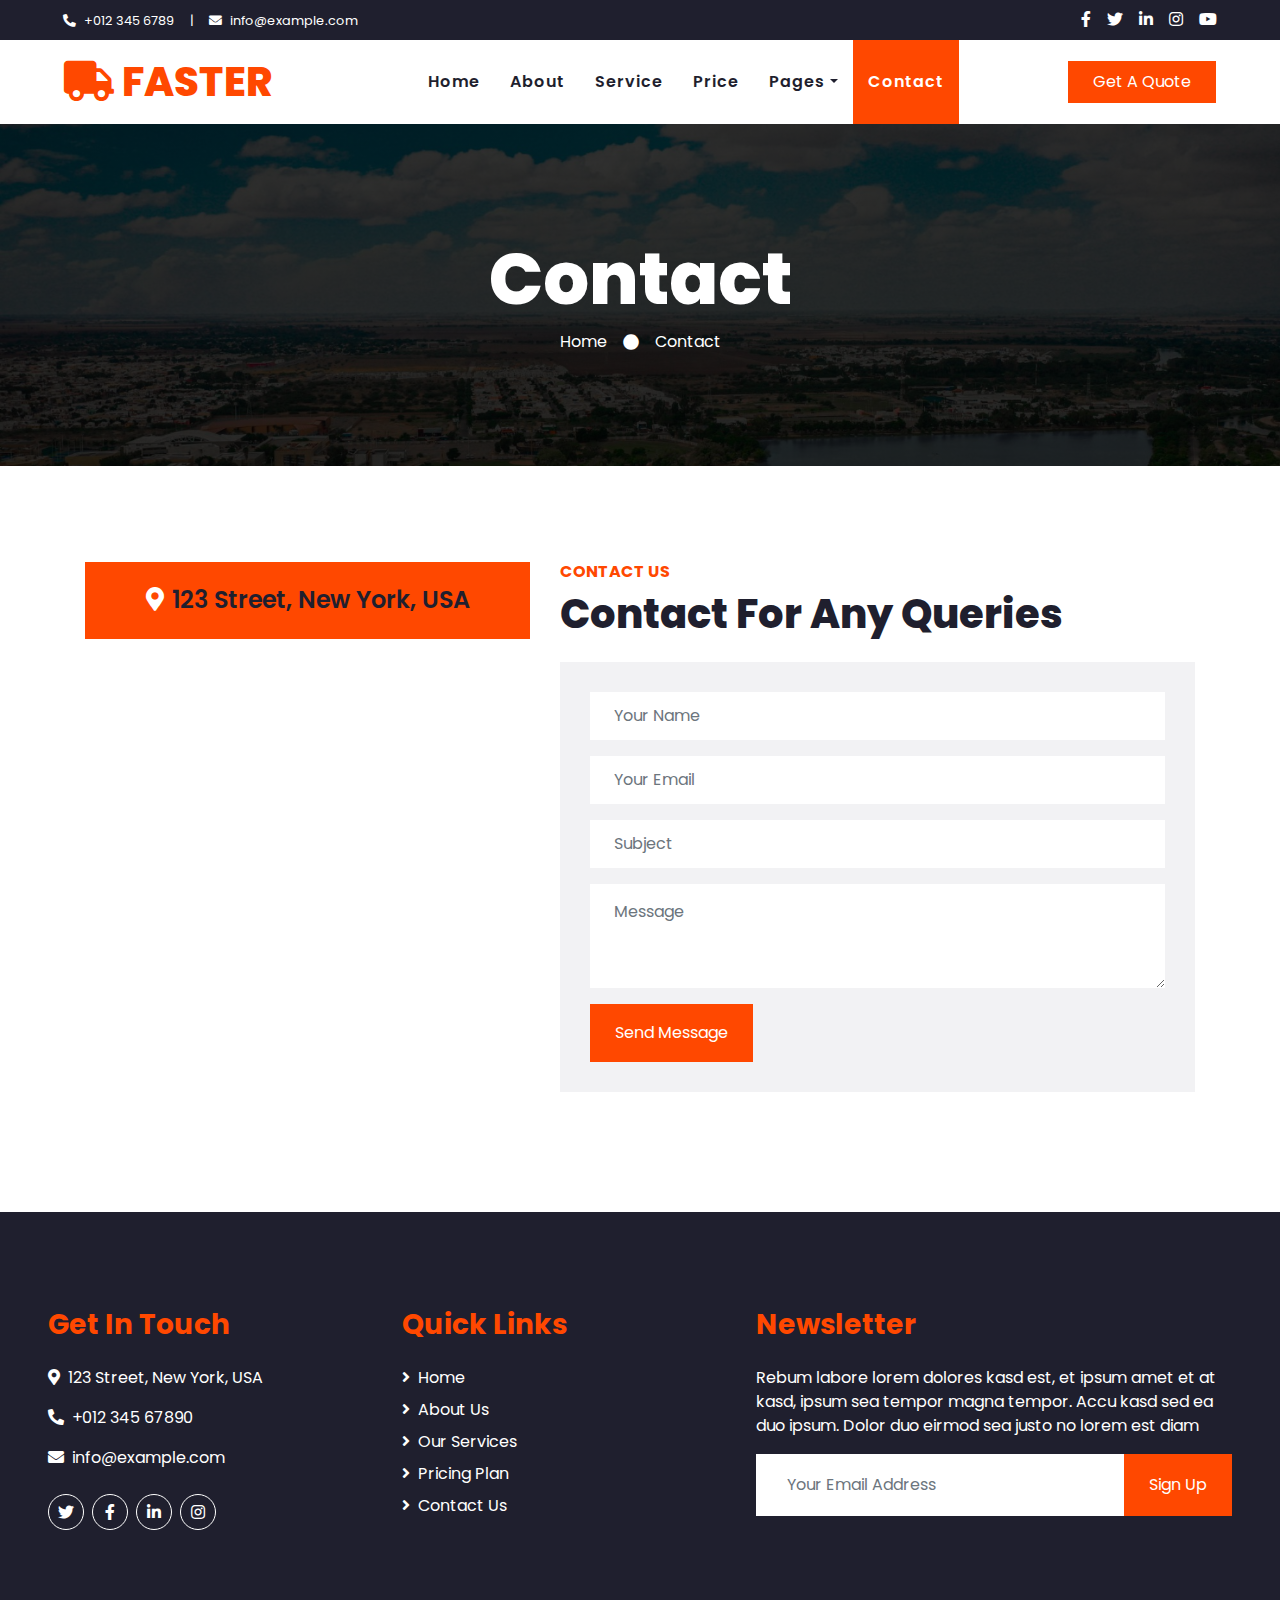
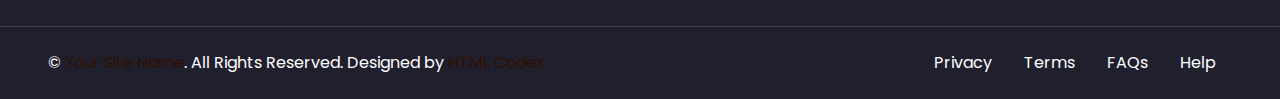
<file: contact.html>
<!DOCTYPE html>
<html lang="en">

<head>
    <meta charset="utf-8">
    <title>FASTER - Logistics Company Website Template</title>
    <meta content="width=device-width, initial-scale=1.0" name="viewport">
    <meta content="Free HTML Templates" name="keywords">
    <meta content="Free HTML Templates" name="description">

    <!-- Favicon -->
    <link href="img/favicon.ico" rel="icon">

    <!-- Google Web Fonts -->
    <link rel="preconnect" href="https://fonts.gstatic.com">
    <link href="https://fonts.googleapis.com/css2?family=Poppins:wght@100;200;300;400;500;600;700;800;900&display=swap" rel="stylesheet">

    <!-- Font Awesome -->
    <link href="https://cdnjs.cloudflare.com/ajax/libs/font-awesome/5.10.0/css/all.min.css" rel="stylesheet">

    <!-- Libraries Stylesheet -->
    <link href="lib/owlcarousel/assets/owl.carousel.min.css" rel="stylesheet">

    <!-- Customized Bootstrap Stylesheet -->
    <link href="css/style.css" rel="stylesheet">
</head>

<body>
    <!-- Topbar Start -->
    <div class="container-fluid bg-dark">
        <div class="row py-2 px-lg-5">
            <div class="col-lg-6 text-center text-lg-left mb-2 mb-lg-0">
                <div class="d-inline-flex align-items-center text-white">
                    <small><i class="fa fa-phone-alt mr-2"></i>+012 345 6789</small>
                    <small class="px-3">|</small>
                    <small><i class="fa fa-envelope mr-2"></i>info@example.com</small>
                </div>
            </div>
            <div class="col-lg-6 text-center text-lg-right">
                <div class="d-inline-flex align-items-center">
                    <a class="text-white px-2" href="">
                        <i class="fab fa-facebook-f"></i>
                    </a>
                    <a class="text-white px-2" href="">
                        <i class="fab fa-twitter"></i>
                    </a>
                    <a class="text-white px-2" href="">
                        <i class="fab fa-linkedin-in"></i>
                    </a>
                    <a class="text-white px-2" href="">
                        <i class="fab fa-instagram"></i>
                    </a>
                    <a class="text-white pl-2" href="">
                        <i class="fab fa-youtube"></i>
                    </a>
                </div>
            </div>
        </div>
    </div>
    <!-- Topbar End -->


    <!-- Navbar Start -->
    <div class="container-fluid p-0">
        <nav class="navbar navbar-expand-lg bg-light navbar-light py-3 py-lg-0 px-lg-5">
            <a href="index.html" class="navbar-brand ml-lg-3">
                <h1 class="m-0 display-5 text-uppercase text-primary"><i class="fa fa-truck mr-2"></i>Faster</h1>
            </a>
            <button type="button" class="navbar-toggler" data-toggle="collapse" data-target="#navbarCollapse">
                <span class="navbar-toggler-icon"></span>
            </button>
            <div class="collapse navbar-collapse justify-content-between px-lg-3" id="navbarCollapse">
                <div class="navbar-nav m-auto py-0">
                    <a href="index.html" class="nav-item nav-link">Home</a>
                    <a href="about.html" class="nav-item nav-link">About</a>
                    <a href="service.html" class="nav-item nav-link">Service</a>
                    <a href="price.html" class="nav-item nav-link">Price</a>
                    <div class="nav-item dropdown">
                        <a href="#" class="nav-link dropdown-toggle" data-toggle="dropdown">Pages</a>
                        <div class="dropdown-menu rounded-0 m-0">
                       
                        </div>
                    </div>
                    <a href="contact.html" class="nav-item nav-link active">Contact</a>
                </div>
                <a href="" class="btn btn-primary py-2 px-4 d-none d-lg-block">Get A Quote</a>
            </div>
        </nav>
    </div>
    <!-- Navbar End -->


    <!-- Header Start -->
    <div class="jumbotron jumbotron-fluid mb-5">
        <div class="container text-center py-5">
            <h1 class="text-white display-3">Contact</h1>
            <div class="d-inline-flex align-items-center text-white">
                <p class="m-0"><a class="text-white" href="">Home</a></p>
                <i class="fa fa-circle px-3"></i>
                <p class="m-0">Contact</p>
            </div>
        </div>
    </div>
    <!-- Header End -->


    <!-- Contact Start -->
    <div class="container-fluid py-5">
        <div class="container">
            <div class="row">
                <div class="col-lg-5 pb-4 pb-lg-0">
                    <div class="bg-primary text-dark text-center p-4">
                        <h4 class="m-0"><i class="fa fa-map-marker-alt text-white mr-2"></i>123 Street, New York, USA</h4>
                    </div>
                    <iframe style="width: 100%; height: 470px;"
                        src="https://www.google.com/maps/embed?pb=!1m18!1m12!1m3!1d3001156.4288297426!2d-78.01371936852176!3d42.72876761954724!2m3!1f0!2f0!3f0!3m2!1i1024!2i768!4f13.1!3m3!1m2!1s0x4ccc4bf0f123a5a9%3A0xddcfc6c1de189567!2sNew%20York%2C%20USA!5e0!3m2!1sen!2sbd!4v1603794290143!5m2!1sen!2sbd"
                        frameborder="0" style="border:0;" allowfullscreen="" aria-hidden="false" tabindex="0"></iframe>
                </div>
                <div class="col-lg-7">
                    <h6 class="text-primary text-uppercase font-weight-bold">Contact Us</h6>
                    <h1 class="mb-4">Contact For Any Queries</h1>
                    <div class="contact-form bg-secondary" style="padding: 30px;">
                        <div id="success"></div>
                        <form name="sentMessage" id="contactForm" novalidate="novalidate">
                            <div class="control-group">
                                <input type="text" class="form-control border-0 p-4" id="name" placeholder="Your Name"
                                    required="required" data-validation-required-message="Please enter your name" />
                                <p class="help-block text-danger"></p>
                            </div>
                            <div class="control-group">
                                <input type="email" class="form-control border-0 p-4" id="email" placeholder="Your Email"
                                    required="required" data-validation-required-message="Please enter your email" />
                                <p class="help-block text-danger"></p>
                            </div>
                            <div class="control-group">
                                <input type="text" class="form-control border-0 p-4" id="subject" placeholder="Subject"
                                    required="required" data-validation-required-message="Please enter a subject" />
                                <p class="help-block text-danger"></p>
                            </div>
                            <div class="control-group">
                                <textarea class="form-control border-0 py-3 px-4" rows="3" id="message" placeholder="Message"
                                    required="required"
                                    data-validation-required-message="Please enter your message"></textarea>
                                <p class="help-block text-danger"></p>
                            </div>
                            <div>
                                <button class="btn btn-primary py-3 px-4" type="submit" id="sendMessageButton">Send
                                    Message</button>
                            </div>
                        </form>
                    </div>
                </div>
            </div>
        </div>
    </div>
    <!-- Contact End -->


    <!-- Footer Start -->
    <div class="container-fluid bg-dark text-white mt-5 py-5 px-sm-3 px-md-5">
        <div class="row pt-5">
            <div class="col-lg-7 col-md-6">
                <div class="row">
                    <div class="col-md-6 mb-5">
                        <h3 class="text-primary mb-4">Get In Touch</h3>
                        <p><i class="fa fa-map-marker-alt mr-2"></i>123 Street, New York, USA</p>
                        <p><i class="fa fa-phone-alt mr-2"></i>+012 345 67890</p>
                        <p><i class="fa fa-envelope mr-2"></i>info@example.com</p>
                        <div class="d-flex justify-content-start mt-4">
                            <a class="btn btn-outline-light btn-social mr-2" href="#"><i class="fab fa-twitter"></i></a>
                            <a class="btn btn-outline-light btn-social mr-2" href="#"><i class="fab fa-facebook-f"></i></a>
                            <a class="btn btn-outline-light btn-social mr-2" href="#"><i class="fab fa-linkedin-in"></i></a>
                            <a class="btn btn-outline-light btn-social" href="#"><i class="fab fa-instagram"></i></a>
                        </div>
                    </div>
                    <div class="col-md-6 mb-5">
                        <h3 class="text-primary mb-4">Quick Links</h3>
                        <div class="d-flex flex-column justify-content-start">
                            <a class="text-white mb-2" href="#"><i class="fa fa-angle-right mr-2"></i>Home</a>
                            <a class="text-white mb-2" href="#"><i class="fa fa-angle-right mr-2"></i>About Us</a>
                            <a class="text-white mb-2" href="#"><i class="fa fa-angle-right mr-2"></i>Our Services</a>
                            <a class="text-white mb-2" href="#"><i class="fa fa-angle-right mr-2"></i>Pricing Plan</a>
                            <a class="text-white" href="#"><i class="fa fa-angle-right mr-2"></i>Contact Us</a>
                        </div>
                    </div>
                </div>
            </div>
            <div class="col-lg-5 col-md-6 mb-5">
                <h3 class="text-primary mb-4">Newsletter</h3>
                <p>Rebum labore lorem dolores kasd est, et ipsum amet et at kasd, ipsum sea tempor magna tempor. Accu kasd sed ea duo ipsum. Dolor duo eirmod sea justo no lorem est diam</p>
                <div class="w-100">
                    <div class="input-group">
                        <input type="text" class="form-control border-light" style="padding: 30px;" placeholder="Your Email Address">
                        <div class="input-group-append">
                            <button class="btn btn-primary px-4">Sign Up</button>
                        </div>
                    </div>
                </div>
            </div>
        </div>
    </div>
    <div class="container-fluid bg-dark text-white border-top py-4 px-sm-3 px-md-5" style="border-color: #3E3E4E !important;">
        <div class="row">
            <div class="col-lg-6 text-center text-md-left mb-3 mb-md-0">
                <p class="m-0 text-white">&copy; <a href="#">Your Site Name</a>. All Rights Reserved. 
				
				<!--/*** This template is free as long as you keep the footer author’s credit link/attribution link/backlink. If you'd like to use the template without the footer author’s credit link/attribution link/backlink, you can purchase the Credit Removal License from "https://htmlcodex.com/credit-removal". Thank you for your support. ***/-->
				Designed by <a href="https://htmlcodex.com">HTML Codex</a>
                </p>
            </div>
            <div class="col-lg-6 text-center text-md-right">
                <ul class="nav d-inline-flex">
                    <li class="nav-item">
                        <a class="nav-link text-white py-0" href="#">Privacy</a>
                    </li>
                    <li class="nav-item">
                        <a class="nav-link text-white py-0" href="#">Terms</a>
                    </li>
                    <li class="nav-item">
                        <a class="nav-link text-white py-0" href="#">FAQs</a>
                    </li>
                    <li class="nav-item">
                        <a class="nav-link text-white py-0" href="#">Help</a>
                    </li>
                </ul>
            </div>
        </div>
    </div>
    <!-- Footer End -->


    <!-- Back to Top -->
    <a href="#" class="btn btn-lg btn-primary back-to-top"><i class="fa fa-angle-double-up"></i></a>


    <!-- JavaScript Libraries -->
    <script src="https://code.jquery.com/jquery-3.4.1.min.js"></script>
    <script src="https://stackpath.bootstrapcdn.com/bootstrap/4.4.1/js/bootstrap.bundle.min.js"></script>
    <script src="lib/easing/easing.min.js"></script>
    <script src="lib/waypoints/waypoints.min.js"></script>
    <script src="lib/counterup/counterup.min.js"></script>
    <script src="lib/owlcarousel/owl.carousel.min.js"></script>

    <!-- Contact Javascript File -->
    <script src="mail/jqBootstrapValidation.min.js"></script>
    <script src="mail/contact.js"></script>

    <!-- Template Javascript -->
    <script src="js/main.js"></script>
</body>

</html>
</file>
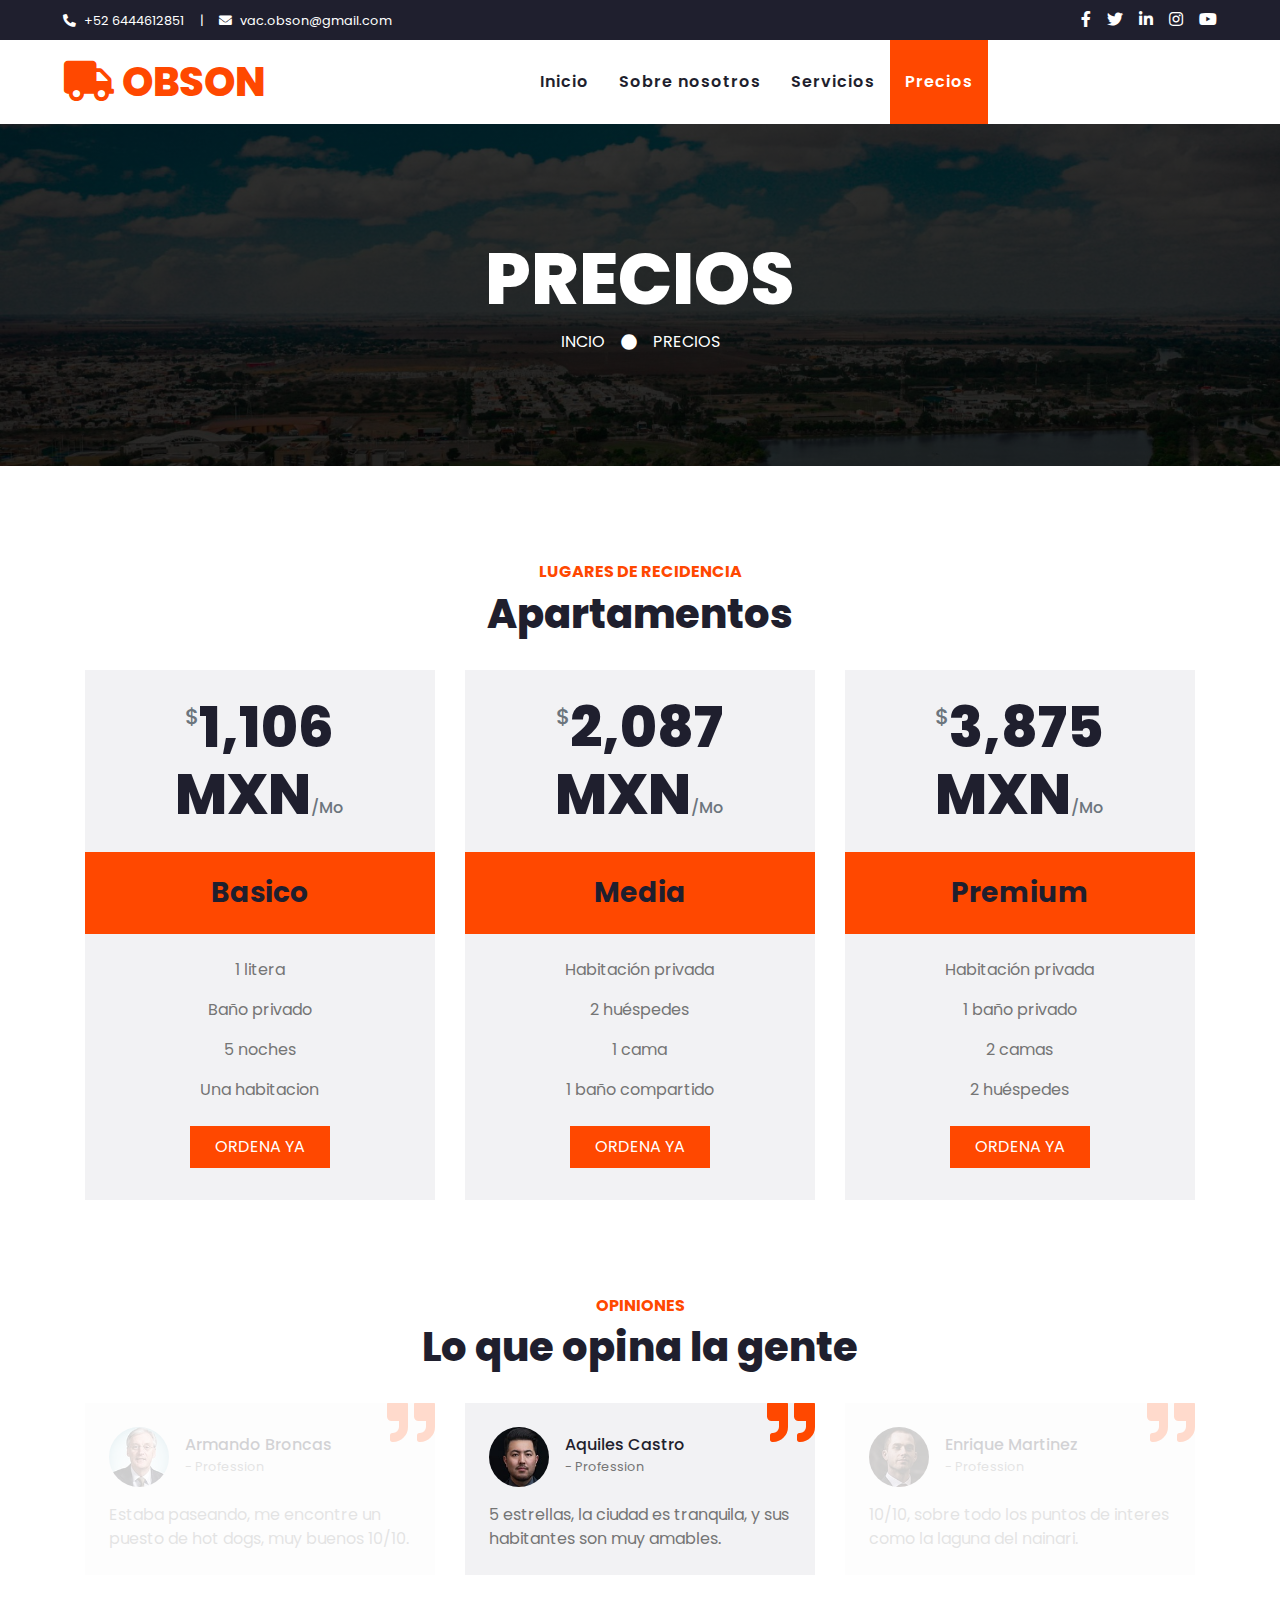
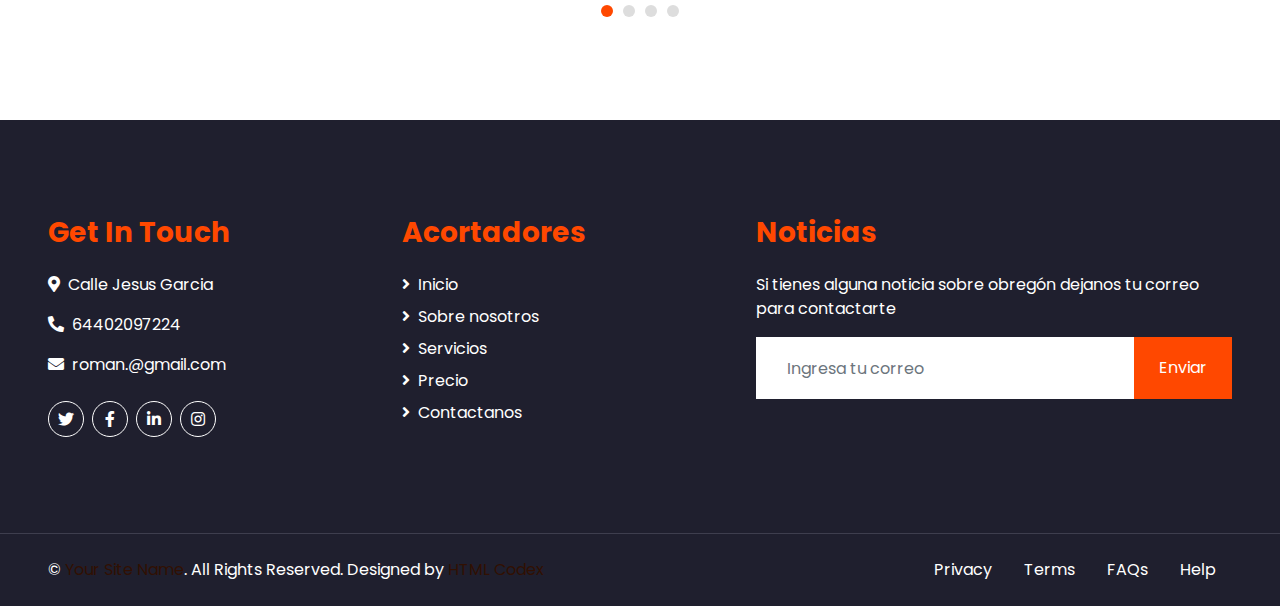
<file: price.html>
<!DOCTYPE html>
<html lang="en">

<head>
    <meta charset="utf-8">
    <title>Precios</title>
    <meta content="width=device-width, initial-scale=1.0" name="viewport">
    <meta content="Free HTML Templates" name="keywords">
    <meta content="Free HTML Templates" name="description">

    <!-- Favicon -->
    <link href="img/favicon.ico" rel="icon">

    <!-- Google Web Fonts -->
    <link rel="preconnect" href="https://fonts.gstatic.com">
    <link href="https://fonts.googleapis.com/css2?family=Poppins:wght@100;200;300;400;500;600;700;800;900&display=swap" rel="stylesheet">

    <!-- Font Awesome -->
    <link href="https://cdnjs.cloudflare.com/ajax/libs/font-awesome/5.10.0/css/all.min.css" rel="stylesheet">

    <!-- Libraries Stylesheet -->
    <link href="lib/owlcarousel/assets/owl.carousel.min.css" rel="stylesheet">

    <!-- Customized Bootstrap Stylesheet -->
    <link href="css/style.css" rel="stylesheet">
</head>

<body>
    <!-- Topbar Start -->
    <div class="container-fluid bg-dark">
        <div class="row py-2 px-lg-5">
            <div class="col-lg-6 text-center text-lg-left mb-2 mb-lg-0">
                <div class="d-inline-flex align-items-center text-white">
                    <small><i class="fa fa-phone-alt mr-2"></i>+52 6444612851                    </small>
                    <small class="px-3">|</small>
                    <small><i class="fa fa-envelope mr-2"></i>vac.obson@gmail.com</small>
                </div>
            </div>
            <div class="col-lg-6 text-center text-lg-right">
                <div class="d-inline-flex align-items-center">
                    <a class="text-white px-2" href="">
                        <i class="fab fa-facebook-f"></i>
                    </a>
                    <a class="text-white px-2" href="">
                        <i class="fab fa-twitter"></i>
                    </a>
                    <a class="text-white px-2" href="">
                        <i class="fab fa-linkedin-in"></i>
                    </a>
                    <a class="text-white px-2" href="">
                        <i class="fab fa-instagram"></i>
                    </a>
                    <a class="text-white pl-2" href="">
                        <i class="fab fa-youtube"></i>
                    </a>
                </div>
            </div>
        </div>
    </div>
    <!-- Topbar End -->


    <!-- Navbar Start -->
    <div class="container-fluid p-0">
        <nav class="navbar navbar-expand-lg bg-light navbar-light py-3 py-lg-0 px-lg-5">
            <a href="index.html" class="navbar-brand ml-lg-3">
                <h1 class="m-0 display-5 text-uppercase text-primary"><i class="fa fa-truck mr-2"></i>OBSON</h1>
            </a>
            <button type="button" class="navbar-toggler" data-toggle="collapse" data-target="#navbarCollapse">
                <span class="navbar-toggler-icon"></span>
            </button>
            <div class="collapse navbar-collapse justify-content-between px-lg-3" id="navbarCollapse">
                <div class="navbar-nav m-auto py-0">
                    <a href="index.html" class="nav-item nav-link">Inicio</a>
                    <a href="about.html" class="nav-item nav-link">Sobre nosotros</a>
                    <a href="service.html" class="nav-item nav-link">Servicios</a>
                    <a href="price.html" class="nav-item nav-link active">Precios</a>
                   
                        </div>
                    </div>
                  
                </div>
             
            </div>
        </nav>
    </div>
    <!-- Navbar End -->


    <!-- Header Start -->
    <div class="jumbotron jumbotron-fluid mb-5">
        <div class="container text-center py-5">
            <h1 class="text-white display-3">PRECIOS</h1>
            <div class="d-inline-flex align-items-center text-white">
                <p class="m-0"><a class="text-white" href="">INCIO</a></p>
                <i class="fa fa-circle px-3"></i>
                <p class="m-0">PRECIOS</p>
            </div>
        </div>
    </div>
    <!-- Header End -->


    <!-- Pricing Plan Start -->
    <div class="container-fluid pt-5">
        <div class="container">
            <div class="text-center pb-2">
                <h6 class="text-primary text-uppercase font-weight-bold">LUGARES DE RECIDENCIA</h6>
                <h1 class="mb-4">Apartamentos</h1>
            </div>
            <div class="row">
                <div class="col-md-4 mb-5">
                    <div class="bg-secondary">
                        <div class="text-center p-4">
                            <h1 class="display-4 mb-0">
                                <small class="align-top text-muted font-weight-medium" style="font-size: 22px; line-height: 45px;">$</small>1,106 MXN<small class="align-bottom text-muted font-weight-medium" style="font-size: 16px; line-height: 40px;">/Mo</small>
                            </h1>
                        </div>
                        <div class="bg-primary text-center p-4">
                            <h3 class="m-0">Basico</h3>
                        </div>
                        <div class="d-flex flex-column align-items-center py-4">
                            <p>1 litera</p>
                            <p>Baño privado</p>
                            <p>5 noches</p>
                            <p>Una habitacion</p>
                            <a href="" class="btn btn-primary py-2 px-4 my-2">ORDENA YA</a>
                        </div>
                    </div>
                </div>
                <div class="col-md-4 mb-5">
                    <div class="bg-secondary">
                        <div class="text-center p-4">
                            <h1 class="display-4 mb-0">
                                <small class="align-top text-muted font-weight-medium" style="font-size: 22px; line-height: 45px;">$</small>2,087 MXN<small class="align-bottom text-muted font-weight-medium" style="font-size: 16px; line-height: 40px;">/Mo</small>
                            </h1>
                        </div>
                        <div class="bg-primary text-center p-4">
                            <h3 class="m-0">Media</h3>
                        </div>
                        <div class="d-flex flex-column align-items-center py-4">
                            <p>Habitación privada</p>
                            <p>2 huéspedes</p>
                            <p>1 cama</p>
                            <p>1 baño compartido</p>
                            <a href="" class="btn btn-primary py-2 px-4 my-2">ORDENA YA</a>
                        </div>
                    </div>
                </div>
                <div class="col-md-4 mb-5">
                    <div class="bg-secondary">
                        <div class="text-center p-4">
                            <h1 class="display-4 mb-0">
                                <small class="align-top text-muted font-weight-medium" style="font-size: 22px; line-height: 45px;">$</small>3,875 MXN<small class="align-bottom text-muted font-weight-medium" style="font-size: 16px; line-height: 40px;">/Mo</small>
                            </h1>
                        </div>
                        <div class="bg-primary text-center p-4">
                            <h3 class="m-0">Premium</h3>
                        </div>
                        <div class="d-flex flex-column align-items-center py-4">
                            <p>Habitación privada</p>
                            <p>1 baño privado</p>
                            <p>2 camas</p>
                            <p>2 huéspedes</p>
                            <a href="" class="btn btn-primary py-2 px-4 my-2">ORDENA YA</a>
                        </div>
                    </div>
                </div>
            </div>
        </div>
    </div>
    <!-- Pricing Plan End -->


    <!-- Testimonial Start -->
    <div class="container-fluid py-5">
        <div class="container">
            <div class="text-center pb-2">
                <h6 class="text-primary text-uppercase font-weight-bold">OPINIONES</h6>
                <h1 class="mb-4">Lo que opina la gente</h1>
            </div>
            <div class="owl-carousel testimonial-carousel">
                <div class="position-relative bg-secondary p-4">
                    <i class="fa fa-3x fa-quote-right text-primary position-absolute" style="top: -6px; right: 0;"></i>
                    <div class="d-flex align-items-center mb-3">
                        <img class="img-fluid rounded-circle" src="img/testimonial-1.jpg" style="width: 60px; height: 60px;" alt="">
                        <div class="ml-3">
                            <h6 class="font-weight-semi-bold m-0">Aquiles Castro</h6>
                            <small>- Profession</small>
                        </div>
                    </div>
                    <p class="m-0">5 estrellas, la ciudad es tranquila, y sus habitantes son muy amables.</p>
                </div>
                <div class="position-relative bg-secondary p-4">
                    <i class="fa fa-3x fa-quote-right text-primary position-absolute" style="top: -6px; right: 0;"></i>
                    <div class="d-flex align-items-center mb-3">
                        <img class="img-fluid rounded-circle" src="img/testimonial-2.jpg" style="width: 60px; height: 60px;" alt="">
                        <div class="ml-3">
                            <h6 class="font-weight-semi-bold m-0">Enrique Martinez</h6>
                            <small>- Profession</small>
                        </div>
                    </div>
                    <p class="m-0">10/10, sobre todo los puntos de interes como la laguna del nainari.</p>
                </div>
                <div class="position-relative bg-secondary p-4">
                    <i class="fa fa-3x fa-quote-right text-primary position-absolute" style="top: -6px; right: 0;"></i>
                    <div class="d-flex align-items-center mb-3">
                        <img class="img-fluid rounded-circle" src="img/testimonial-3.jpg" style="width: 60px; height: 60px;" alt="">
                        <div class="ml-3">
                            <h6 class="font-weight-semi-bold m-0">Alma Marcela</h6>
                            <small>- Profession</small>
                        </div>
                    </div>
                    <p class="m-0">muy buena comida, buen turismo, bonita ciudad.</p>
                </div>
                <div class="position-relative bg-secondary p-4">
                    <i class="fa fa-3x fa-quote-right text-primary position-absolute" style="top: -6px; right: 0;"></i>
                    <div class="d-flex align-items-center mb-3">
                        <img class="img-fluid rounded-circle" src="img/testimonial-4.jpg" style="width: 60px; height: 60px;" alt="">
                        <div class="ml-3">
                            <h6 class="font-weight-semi-bold m-0">Armando Broncas</h6>
                            <small>- Profession</small>
                        </div>
                    </div>
                    <p class="m-0">Estaba paseando, me encontre un puesto de hot dogs, muy buenos 10/10.</p>
                </div>
            </div>
        </div>
    </div>
    <!-- Testimonial End -->


    <!-- Footer Start -->
    <div class="container-fluid bg-dark text-white mt-5 py-5 px-sm-3 px-md-5">
        <div class="row pt-5">
            <div class="col-lg-7 col-md-6">
                <div class="row">
                    <div class="col-md-6 mb-5">
                        <h3 class="text-primary mb-4">Get In Touch</h3>
                        <p><i class="fa fa-map-marker-alt mr-2"></i>Calle Jesus Garcia</p>
                        <p><i class="fa fa-phone-alt mr-2"></i>64402097224</p>
                        <p><i class="fa fa-envelope mr-2"></i>roman.@gmail.com</p>
                        <div class="d-flex justify-content-start mt-4">
                            <a class="btn btn-outline-light btn-social mr-2" href="#"><i class="fab fa-twitter"></i></a>
                            <a class="btn btn-outline-light btn-social mr-2" href="#"><i class="fab fa-facebook-f"></i></a>
                            <a class="btn btn-outline-light btn-social mr-2" href="#"><i class="fab fa-linkedin-in"></i></a>
                            <a class="btn btn-outline-light btn-social" href="#"><i class="fab fa-instagram"></i></a>
                        </div>
                    </div>
                    <div class="col-md-6 mb-5">
                        <h3 class="text-primary mb-4">Acortadores</h3>
                        <div class="d-flex flex-column justify-content-start">
                            <a class="text-white mb-2" href="#"><i class="fa fa-angle-right mr-2"></i>Inicio</a>
                            <a class="text-white mb-2" href="#"><i class="fa fa-angle-right mr-2"></i>Sobre nosotros</a>
                            <a class="text-white mb-2" href="#"><i class="fa fa-angle-right mr-2"></i>Servicios</a>
                            <a class="text-white mb-2" href="#"><i class="fa fa-angle-right mr-2"></i>Precio</a>
                            <a class="text-white" href="#"><i class="fa fa-angle-right mr-2"></i>Contactanos</a>
                        </div>
                    </div>
                </div>
            </div>
            <div class="col-lg-5 col-md-6 mb-5">
                <h3 class="text-primary mb-4">Noticias</h3>
                <p>Si tienes alguna noticia sobre obregón dejanos tu correo para contactarte</p>
                <div class="w-100">
                    <div class="input-group">
                        <input type="text" class="form-control border-light" style="padding: 30px;" placeholder="Ingresa tu correo">
                        <div class="input-group-append">
                            <button class="btn btn-primary px-4">Enviar</button>
                        </div>
                    </div>
                </div>
            </div>
        </div>
    </div>
    <div class="container-fluid bg-dark text-white border-top py-4 px-sm-3 px-md-5" style="border-color: #3E3E4E !important;">
        <div class="row">
            <div class="col-lg-6 text-center text-md-left mb-3 mb-md-0">
                <p class="m-0 text-white">&copy; <a href="#">Your Site Name</a>. All Rights Reserved. 
				
				<!--/*** This template is free as long as you keep the footer author’s credit link/attribution link/backlink. If you'd like to use the template without the footer author’s credit link/attribution link/backlink, you can purchase the Credit Removal License from "https://htmlcodex.com/credit-removal". Thank you for your support. ***/-->
				Designed by <a href="https://htmlcodex.com">HTML Codex</a>
                </p>
            </div>
            <div class="col-lg-6 text-center text-md-right">
                <ul class="nav d-inline-flex">
                    <li class="nav-item">
                        <a class="nav-link text-white py-0" href="#">Privacy</a>
                    </li>
                    <li class="nav-item">
                        <a class="nav-link text-white py-0" href="#">Terms</a>
                    </li>
                    <li class="nav-item">
                        <a class="nav-link text-white py-0" href="#">FAQs</a>
                    </li>
                    <li class="nav-item">
                        <a class="nav-link text-white py-0" href="#">Help</a>
                    </li>
                </ul>
            </div>
        </div>
    </div>
    <!-- Footer End -->


    <!-- Back to Top -->
    <a href="#" class="btn btn-lg btn-primary back-to-top"><i class="fa fa-angle-double-up"></i></a>


    <!-- JavaScript Libraries -->
    <script src="https://code.jquery.com/jquery-3.4.1.min.js"></script>
    <script src="https://stackpath.bootstrapcdn.com/bootstrap/4.4.1/js/bootstrap.bundle.min.js"></script>
    <script src="lib/easing/easing.min.js"></script>
    <script src="lib/waypoints/waypoints.min.js"></script>
    <script src="lib/counterup/counterup.min.js"></script>
    <script src="lib/owlcarousel/owl.carousel.min.js"></script>

    <!-- Contact Javascript File -->
    <script src="mail/jqBootstrapValidation.min.js"></script>
    <script src="mail/contact.js"></script>

    <!-- Template Javascript -->
    <script src="js/main.js"></script>
</body>

</html>
</file>
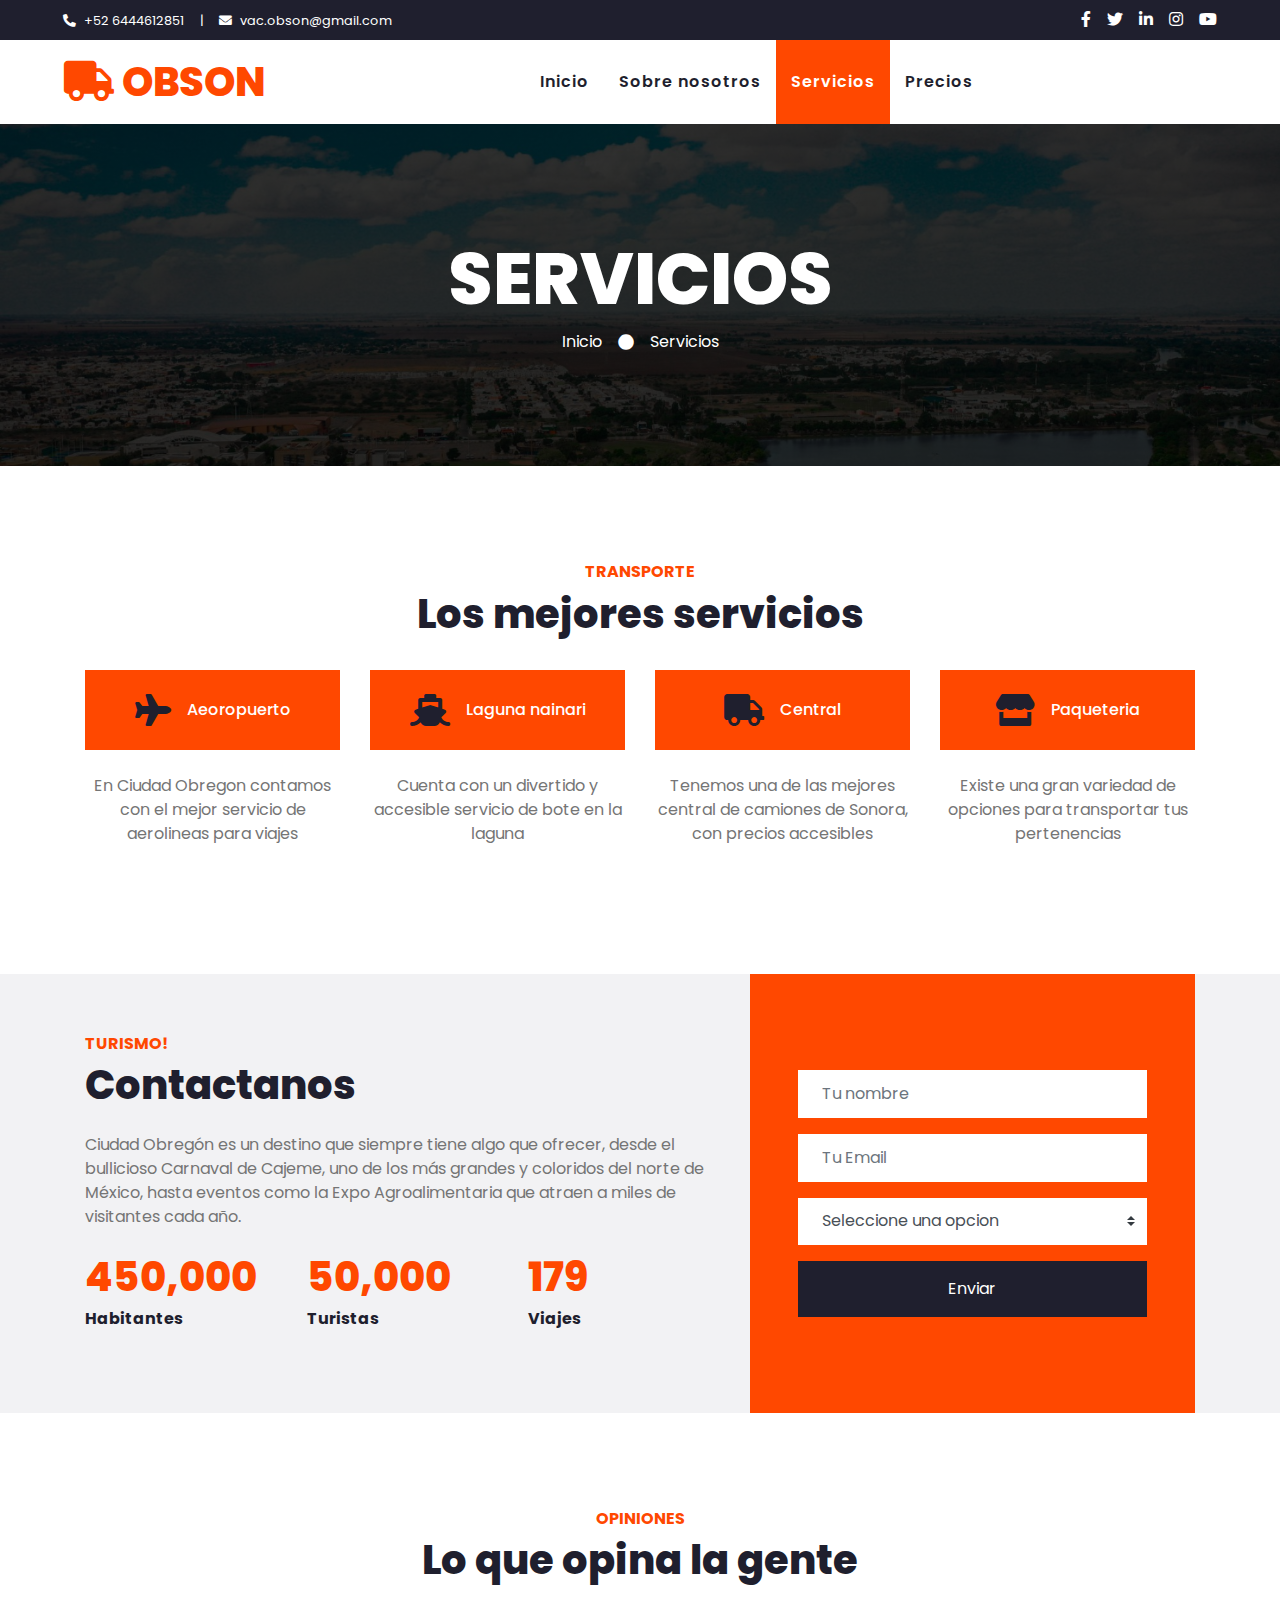
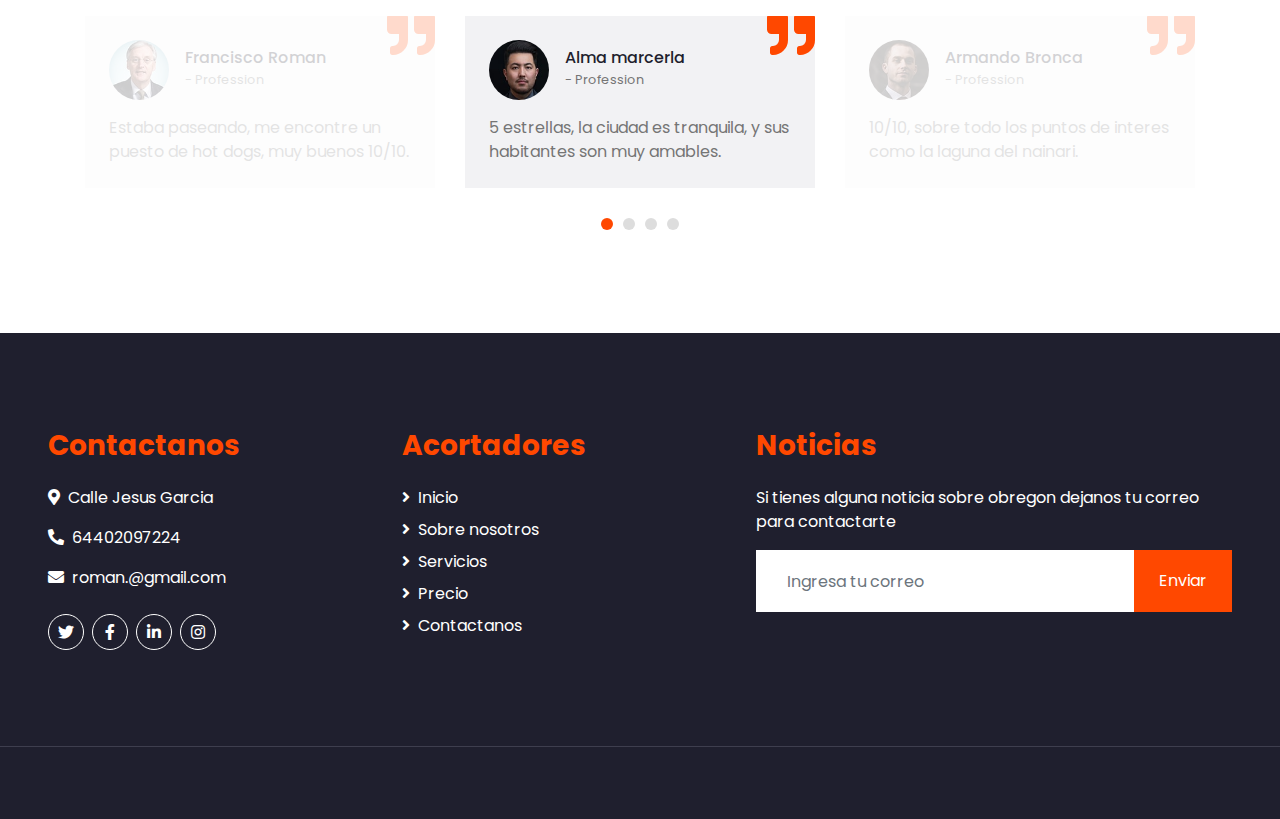
<file: service.html>
<!DOCTYPE html>
<html lang="en">

<head>
    <meta charset="utf-8">
    <title>Servicios</title>
    <meta content="width=device-width, initial-scale=1.0" name="viewport">
    <meta content="Free HTML Templates" name="keywords">
    <meta content="Free HTML Templates" name="description">

    <!-- Favicon -->
    <link href="img/favicon.ico" rel="icon">

    <!-- Google Web Fonts -->
    <link rel="preconnect" href="https://fonts.gstatic.com">
    <link href="https://fonts.googleapis.com/css2?family=Poppins:wght@100;200;300;400;500;600;700;800;900&display=swap" rel="stylesheet">

    <!-- Font Awesome -->
    <link href="https://cdnjs.cloudflare.com/ajax/libs/font-awesome/5.10.0/css/all.min.css" rel="stylesheet">

    <!-- Libraries Stylesheet -->
    <link href="lib/owlcarousel/assets/owl.carousel.min.css" rel="stylesheet">

    <!-- Customized Bootstrap Stylesheet -->
    <link href="css/style.css" rel="stylesheet">
</head>

<body>
    <!-- Topbar Start -->
    <div class="container-fluid bg-dark">
        <div class="row py-2 px-lg-5">
            <div class="col-lg-6 text-center text-lg-left mb-2 mb-lg-0">
                <div class="d-inline-flex align-items-center text-white">
                    <small><i class="fa fa-phone-alt mr-2"></i>+52 6444612851                    </small>
                    <small class="px-3">|</small>
                    <small><i class="fa fa-envelope mr-2"></i>vac.obson@gmail.com</small>
                </div>
            </div>
            <div class="col-lg-6 text-center text-lg-right">
                <div class="d-inline-flex align-items-center">
                    <a class="text-white px-2" href="">
                        <i class="fab fa-facebook-f"></i>
                    </a>
                    <a class="text-white px-2" href="">
                        <i class="fab fa-twitter"></i>
                    </a>
                    <a class="text-white px-2" href="">
                        <i class="fab fa-linkedin-in"></i>
                    </a>
                    <a class="text-white px-2" href="">
                        <i class="fab fa-instagram"></i>
                    </a>
                    <a class="text-white pl-2" href="">
                        <i class="fab fa-youtube"></i>
                    </a>
                </div>
            </div>
        </div>
    </div>
    <!-- Topbar End -->


    <!-- Navbar Start -->
    <div class="container-fluid p-0">
        <nav class="navbar navbar-expand-lg bg-light navbar-light py-3 py-lg-0 px-lg-5">
            <a href="index.html" class="navbar-brand ml-lg-3">
                <h1 class="m-0 display-5 text-uppercase text-primary"><i class="fa fa-truck mr-2"></i>Obson</h1>
            </a>
            <button type="button" class="navbar-toggler" data-toggle="collapse" data-target="#navbarCollapse">
                <span class="navbar-toggler-icon"></span>
            </button>
            <div class="collapse navbar-collapse justify-content-between px-lg-3" id="navbarCollapse">
                <div class="navbar-nav m-auto py-0">
                    <a href="index.html" class="nav-item nav-link">Inicio</a>
                    <a href="about.html" class="nav-item nav-link">Sobre nosotros</a>
                    <a href="service.html" class="nav-item nav-link active">Servicios</a>
                    <a href="price.html" class="nav-item nav-link">Precios</a>
                    <div class="nav-item dropdown">
                     
                   
                        </div>
                    </div>
                    
                </div>
               
            </div>
        </nav>
    </div>
    <!-- Navbar End -->


    <!-- Header Start -->
    <div class="jumbotron jumbotron-fluid mb-5">
        <div class="container text-center py-5">
            <h1 class="text-white display-3">SERVICIOS</h1>
            <div class="d-inline-flex align-items-center text-white">
                <p class="m-0"><a class="text-white" href="">Inicio</a></p>
                <i class="fa fa-circle px-3"></i>
                <p class="m-0">Servicios</p>
            </div>
        </div>
    </div>
    <!-- Header End -->


    <!-- Services Start -->
    <div class="container-fluid pt-5">
        <div class="container">
            <div class="text-center pb-2">
                <h6 class="text-primary text-uppercase font-weight-bold">Transporte</h6>
                <h1 class="mb-4">Los mejores servicios</h1>
            </div>
            <div class="row pb-3">
                <div class="col-lg-3 col-md-6 text-center mb-5">
                    <div class="d-flex align-items-center justify-content-center bg-primary mb-4 p-4">
                        <i class="fa fa-2x fa-plane text-dark pr-3"></i>
                        <h6 class="text-white font-weight-medium m-0">Aeoropuerto</h6>
                    </div>
                    <p>En Ciudad Obregon contamos con el mejor servicio de aerolineas para viajes</p>
                    <a class="border-bottom text-decoration-none" href=""> </a>
                </div>
                <div class="col-lg-3 col-md-6 text-center mb-5">
                    <div class="d-flex align-items-center justify-content-center bg-primary mb-4 p-4">
                        <i class="fa fa-2x fa-ship text-dark pr-3"></i>
                        <h6 class="text-white font-weight-medium m-0">Laguna nainari</h6>
                    </div>
                    <p>Cuenta con un divertido y accesible servicio de bote en la laguna</p>
                    <a class="border-bottom text-decoration-none" href=""> </a>
                </div>
                <div class="col-lg-3 col-md-6 text-center mb-5">
                    <div class="d-flex align-items-center justify-content-center bg-primary mb-4 p-4">
                        <i class="fa fa-2x fa-truck text-dark pr-3"></i>
                        <h6 class="text-white font-weight-medium m-0">Central</h6>
                    </div>
                    <p>Tenemos una de las mejores central de camiones de Sonora, con precios accesibles</p>
                    <a class="border-bottom text-decoration-none" href=""> </a>
                </div>
                <div class="col-lg-3 col-md-6 text-center mb-5">
                    <div class="d-flex align-items-center justify-content-center bg-primary mb-4 p-4">
                        <i class="fa fa-2x fa-store text-dark pr-3"></i>
                        <h6 class="text-white font-weight-medium m-0">Paqueteria</h6>
                    </div>
                    <p>Existe una gran variedad de opciones para transportar tus pertenencias</p>
                    <a class="border-bottom text-decoration-none" href=""> </a>
                </div>
            </div>
        </div>
    </div>
    <!-- Services End -->


    <!--  Quote Request Start -->
    <div class="container-fluid bg-secondary my-5">
        <div class="container">
            <div class="row align-items-center">
                <div class="col-lg-7 py-5 py-lg-0">
                    <h6 class="text-primary text-uppercase font-weight-bold">Turismo!</h6>
                    <h1 class="mb-4">Contactanos</h1>
                    <p class="mb-4">Ciudad Obregón es un destino que siempre tiene algo que ofrecer, desde el bullicioso Carnaval de Cajeme, uno de los más grandes y coloridos del norte de México, hasta eventos como la Expo Agroalimentaria que atraen a miles de visitantes cada año.</p>
                    <div class="row">
                        <div class="col-sm-4">
                            <h1 class="text-primary mb-2" data-toggle="counter-up">450,000</h1>
                            <h6 class="font-weight-bold mb-4">Habitantes</h6>
                        </div>
                        <div class="col-sm-4">
                            <h1 class="text-primary mb-2" data-toggle="counter-up">50,000</h1>
                            <h6 class="font-weight-bold mb-4">Turistas</h6>
                        </div>
                        <div class="col-sm-4">
                            <h1 class="text-primary mb-2" data-toggle="counter-up">179</h1>
                            <h6 class="font-weight-bold mb-4">Viajes</h6>
                        </div>
                    </div>
                </div>
                <div class="col-lg-5">
                    <div class="bg-primary py-5 px-4 px-sm-5">
                        <form class="py-5">
                            <div class="form-group">
                                <input type="text" class="form-control border-0 p-4" placeholder="Tu nombre" required="required" />
                            </div>
                            <div class="form-group">
                                <input type="email" class="form-control border-0 p-4" placeholder="Tu Email" required="required" />
                            </div>
                            <div class="form-group">
                                <select class="custom-select border-0 px-4" style="height: 47px;">
                                    <option selected>Seleccione una opcion </option>
                                    <option value="1">Hospedaje</option>
                                    <option value="2">Turismo</option>
                                  
                                </select>
                            </div>
                            <div>
                                <button class="btn btn-dark btn-block border-0 py-3" type="submit">Enviar</button>
                            </div>
                        </form>
                    </div>
                </div>
            </div>
        </div>
    </div>
    <!-- Quote Request Start -->


    <!-- Testimonial Start -->
    <div class="container-fluid py-5">
        <div class="container">
            <div class="text-center pb-2">
                <h6 class="text-primary text-uppercase font-weight-bold">Opiniones</h6>
                <h1 class="mb-4">Lo que opina la gente</h1>
            </div>
            <div class="owl-carousel testimonial-carousel">
                <div class="position-relative bg-secondary p-4">
                    <i class="fa fa-3x fa-quote-right text-primary position-absolute" style="top: -6px; right: 0;"></i>
                    <div class="d-flex align-items-center mb-3">
                        <img class="img-fluid rounded-circle" src="img/testimonial-1.jpg" style="width: 60px; height: 60px;" alt="">
                        <div class="ml-3">
                            <h6 class="font-weight-semi-bold m-0">Alma marcerla</h6>
                            <small>- Profession</small>
                        </div>
                    </div>
                    <p class="m-0">5 estrellas, la ciudad es tranquila, y sus habitantes son muy amables.
</p>
                </div>
                <div class="position-relative bg-secondary p-4">
                    <i class="fa fa-3x fa-quote-right text-primary position-absolute" style="top: -6px; right: 0;"></i>
                    <div class="d-flex align-items-center mb-3">
                        <img class="img-fluid rounded-circle" src="img/testimonial-2.jpg" style="width: 60px; height: 60px;" alt="">
                        <div class="ml-3">
                            <h6 class="font-weight-semi-bold m-0">Armando Bronca</h6>
                            <small>- Profession</small>
                        </div>
                    </div>
                    <p class="m-0">10/10, sobre todo los puntos de interes como la laguna del nainari.
</p>
                </div>
                <div class="position-relative bg-secondary p-4">
                    <i class="fa fa-3x fa-quote-right text-primary position-absolute" style="top: -6px; right: 0;"></i>
                    <div class="d-flex align-items-center mb-3">
                        <img class="img-fluid rounded-circle" src="img/testimonial-3.jpg" style="width: 60px; height: 60px;" alt="">
                        <div class="ml-3">
                            <h6 class="font-weight-semi-bold m-0">Aquiles Castro</h6>
                            <small>- Profession</small>
                        </div>
                    </div>
                    <p class="m-0">muy buena comida, buen turismo, bonita ciudad.</p>
                </div>
                <div class="position-relative bg-secondary p-4">
                    <i class="fa fa-3x fa-quote-right text-primary position-absolute" style="top: -6px; right: 0;"></i>
                    <div class="d-flex align-items-center mb-3">
                        <img class="img-fluid rounded-circle" src="img/testimonial-4.jpg" style="width: 60px; height: 60px;" alt="">
                        <div class="ml-3">
                            <h6 class="font-weight-semi-bold m-0">Francisco Roman</h6>
                            <small>- Profession</small>
                        </div>
                    </div>
                    <p class="m-0">Estaba paseando, me encontre un puesto de hot dogs, muy buenos 10/10.</p>
                </div>
            </div>
        </div>
    </div>
    <!-- Testimonial End -->


    <!-- Footer Start -->
    <div class="container-fluid bg-dark text-white mt-5 py-5 px-sm-3 px-md-5">
        <div class="row pt-5">
            <div class="col-lg-7 col-md-6">
                <div class="row">
                    <div class="col-md-6 mb-5">
                        <h3 class="text-primary mb-4">Contactanos</h3>
                        <p><i class="fa fa-map-marker-alt mr-2"></i>Calle Jesus Garcia </p>
                        <p><i class="fa fa-phone-alt mr-2"></i>64402097224</p>
                        <p><i class="fa fa-envelope mr-2"></i>roman.@gmail.com</p>
                        <div class="d-flex justify-content-start mt-4">
                            <a class="btn btn-outline-light btn-social mr-2" href="#"><i class="fab fa-twitter"></i></a>
                            <a class="btn btn-outline-light btn-social mr-2" href="#"><i class="fab fa-facebook-f"></i></a>
                            <a class="btn btn-outline-light btn-social mr-2" href="#"><i class="fab fa-linkedin-in"></i></a>
                            <a class="btn btn-outline-light btn-social" href="#"><i class="fab fa-instagram"></i></a>
                        </div>
                    </div>
                    <div class="col-md-6 mb-5">
                        <h3 class="text-primary mb-4">Acortadores</h3>
                        <div class="d-flex flex-column justify-content-start">
                            <a class="text-white mb-2" href="#"><i class="fa fa-angle-right mr-2"></i>Inicio</a>
                            <a class="text-white mb-2" href="#"><i class="fa fa-angle-right mr-2"></i>Sobre nosotros </a>
                            <a class="text-white mb-2" href="#"><i class="fa fa-angle-right mr-2"></i>Servicios</a>
                            <a class="text-white mb-2" href="#"><i class="fa fa-angle-right mr-2"></i>Precio</a>
                            <a class="text-white" href="#"><i class="fa fa-angle-right mr-2"></i>Contactanos</a>
                        </div>
                    </div>
                </div>
            </div>
            <div class="col-lg-5 col-md-6 mb-5">
                <h3 class="text-primary mb-4">Noticias</h3>
                <p>Si tienes alguna noticia sobre obregon dejanos tu correo para contactarte</p>
                <div class="w-100">
                    <div class="input-group">
                        <input type="text" class="form-control border-light" style="padding: 30px;" placeholder="Ingresa tu correo">
                        <div class="input-group-append">
                            <button class="btn btn-primary px-4">Enviar</button>
                        </div>
                    </div>
                </div>
            </div>
        </div>
    </div>
    <div class="container-fluid bg-dark text-white border-top py-4 px-sm-3 px-md-5" style="border-color: #3E3E4E !important;">
        <div class="row">
            <div class="col-lg-6 text-center text-md-left mb-3 mb-md-0">
              
				
				<!--/*** This template is free as long as you keep the footer author’s credit link/attribution link/backlink. If you'd like to use the template without the footer author’s credit link/attribution link/backlink, you can purchase the Credit Removal License from "https://htmlcodex.com/credit-removal". Thank you for your support. ***/-->
			<a href="https://htmlcodex.com"></a>
                </p>
            </div>
            <div class="col-lg-6 text-center text-md-right">
                <ul class="nav d-inline-flex">
                    <li class="nav-item">
                        <a class="nav-link text-white py-0" href="#"></a>
                    </li>
                    <li class="nav-item">
                        <a class="nav-link text-white py-0" href="#"></a>
                    </li>
                    <li class="nav-item">
                        <a class="nav-link text-white py-0" href="#"></a>
                    </li>
                    <li class="nav-item">
                        <a class="nav-link text-white py-0" href="#"></a>
                    </li>
                </ul>
            </div>
        </div>
    </div>
    <!-- Footer End -->


    <!-- Back to Top -->
    <a href="#" class="btn btn-lg btn-primary back-to-top"><i class="fa fa-angle-double-up"></i></a>


    <!-- JavaScript Libraries -->
    <script src="https://code.jquery.com/jquery-3.4.1.min.js"></script>
    <script src="https://stackpath.bootstrapcdn.com/bootstrap/4.4.1/js/bootstrap.bundle.min.js"></script>
    <script src="lib/easing/easing.min.js"></script>
    <script src="lib/waypoints/waypoints.min.js"></script>
    <script src="lib/counterup/counterup.min.js"></script>
    <script src="lib/owlcarousel/owl.carousel.min.js"></script>

    <!-- Contact Javascript File -->
    <script src="mail/jqBootstrapValidation.min.js"></script>
    <script src="mail/contact.js"></script>

    <!-- Template Javascript -->
    <script src="js/main.js"></script>
</body>

</html>
</file>
<file: css/style.css>
/******* Bootstrap Theming ********/
/*!
 * Bootstrap v4.5.3 (https://getbootstrap.com/)
 * Copyright 2011-2020 The Bootstrap Authors
 * Copyright 2011-2020 Twitter, Inc.
 * Licensed under MIT (https://github.com/twbs/bootstrap/blob/main/LICENSE)
 */
:root {
  --blue: #007bff;
  --indigo: #6610f2;
  --purple: #6f42c1;
  --pink: #e83e8c;
  --red: #dc3545;
  --orange: #fd7e14;
  --yellow: #ffc107;
  --green: #28a745;
  --teal: #20c997;
  --cyan: #17a2b8;
  --white: #fff;
  --gray: #6c757d;
  --gray-dark: #343a40;
  --primary: #FF4800;
  --secondary: #F2F2F4;
  --success: #28a745;
  --info: #17a2b8;
  --warning: #ffc107;
  --danger: #dc3545;
  --light: #FFFFFF;
  --dark: #1F1F2E;
  --breakpoint-xs: 0;
  --breakpoint-sm: 576px;
  --breakpoint-md: 768px;
  --breakpoint-lg: 992px;
  --breakpoint-xl: 1200px;
  --font-family-sans-serif: "Poppins", sans-serif;
  --font-family-monospace: SFMono-Regular, Menlo, Monaco, Consolas, "Liberation Mono", "Courier New", monospace;
}

*,
*::before,
*::after {
  box-sizing: border-box;
}

html {
  font-family: sans-serif;
  line-height: 1.15;
  -webkit-text-size-adjust: 100%;
  -webkit-tap-highlight-color: rgba(0, 0, 0, 0);
}

article, aside, figcaption, figure, footer, header, hgroup, main, nav, section {
  display: block;
}

body {
  margin: 0;
  font-family: "Poppins", sans-serif;
  font-size: 1rem;
  font-weight: 400;
  line-height: 1.5;
  color: #757575;
  text-align: left;
  background-color: #fff;
}

[tabindex="-1"]:focus:not(:focus-visible) {
  outline: 0 !important;
}

hr {
  box-sizing: content-box;
  height: 0;
  overflow: visible;
}

h1, h2, h3, h4, h5, h6 {
  margin-top: 0;
  margin-bottom: 0.5rem;
}

p {
  margin-top: 0;
  margin-bottom: 1rem;
}

abbr[title],
abbr[data-original-title] {
  text-decoration: underline;
  text-decoration: underline dotted;
  cursor: help;
  border-bottom: 0;
  text-decoration-skip-ink: none;
}

address {
  margin-bottom: 1rem;
  font-style: normal;
  line-height: inherit;
}

ol,
ul,
dl {
  margin-top: 0;
  margin-bottom: 1rem;
}

ol ol,
ul ul,
ol ul,
ul ol {
  margin-bottom: 0;
}

dt {
  font-weight: 700;
}

dd {
  margin-bottom: .5rem;
  margin-left: 0;
}

blockquote {
  margin: 0 0 1rem;
}

b,
strong {
  font-weight: bolder;
}

small {
  font-size: 80%;
}

sub,
sup {
  position: relative;
  font-size: 75%;
  line-height: 0;
  vertical-align: baseline;
}

sub {
  bottom: -.25em;
}

sup {
  top: -.5em;
}

a {
  color: #311002;
  text-decoration: none;
  background-color: transparent;
}

a:hover {
  color: #b33200;
  text-decoration: underline;
}

a:not([href]):not([class]) {
  color: inherit;
  text-decoration: none;
}

a:not([href]):not([class]):hover {
  color: inherit;
  text-decoration: none;
}

pre,
code,
kbd,
samp {
  font-family: SFMono-Regular, Menlo, Monaco, Consolas, "Liberation Mono", "Courier New", monospace;
  font-size: 1em;
}

pre {
  margin-top: 0;
  margin-bottom: 1rem;
  overflow: auto;
  -ms-overflow-style: scrollbar;
}

figure {
  margin: 0 0 1rem;
}

img {
  vertical-align: middle;
  border-style: none;
}

svg {
  overflow: hidden;
  vertical-align: middle;
}

table {
  border-collapse: collapse;
}

caption {
  padding-top: 0.75rem;
  padding-bottom: 0.75rem;
  color: #6c757d;
  text-align: left;
  caption-side: bottom;
}

th {
  text-align: inherit;
  text-align: -webkit-match-parent;
}

label {
  display: inline-block;
  margin-bottom: 0.5rem;
}

button {
  border-radius: 0;
}

button:focus {
  outline: 1px dotted;
  outline: 5px auto -webkit-focus-ring-color;
}

input,
button,
select,
optgroup,
textarea {
  margin: 0;
  font-family: inherit;
  font-size: inherit;
  line-height: inherit;
}

button,
input {
  overflow: visible;
}

button,
select {
  text-transform: none;
}

[role="button"] {
  cursor: pointer;
}

select {
  word-wrap: normal;
}

button,
[type="button"],
[type="reset"],
[type="submit"] {
  -webkit-appearance: button;
}

button:not(:disabled),
[type="button"]:not(:disabled),
[type="reset"]:not(:disabled),
[type="submit"]:not(:disabled) {
  cursor: pointer;
}

button::-moz-focus-inner,
[type="button"]::-moz-focus-inner,
[type="reset"]::-moz-focus-inner,
[type="submit"]::-moz-focus-inner {
  padding: 0;
  border-style: none;
}

input[type="radio"],
input[type="checkbox"] {
  box-sizing: border-box;
  padding: 0;
}

textarea {
  overflow: auto;
  resize: vertical;
}

fieldset {
  min-width: 0;
  padding: 0;
  margin: 0;
  border: 0;
}

legend {
  display: block;
  width: 100%;
  max-width: 100%;
  padding: 0;
  margin-bottom: .5rem;
  font-size: 1.5rem;
  line-height: inherit;
  color: inherit;
  white-space: normal;
}

@media (max-width: 1200px) {
  legend {
    font-size: calc(1.275rem + 0.3vw) ;
  }
}

progress {
  vertical-align: baseline;
}

[type="number"]::-webkit-inner-spin-button,
[type="number"]::-webkit-outer-spin-button {
  height: auto;
}

[type="search"] {
  outline-offset: -2px;
  -webkit-appearance: none;
}

[type="search"]::-webkit-search-decoration {
  -webkit-appearance: none;
}

::-webkit-file-upload-button {
  font: inherit;
  -webkit-appearance: button;
}

output {
  display: inline-block;
}

summary {
  display: list-item;
  cursor: pointer;
}

template {
  display: none;
}

[hidden] {
  display: none !important;
}

h1, h2, h3, h4, h5, h6,
.h1, .h2, .h3, .h4, .h5, .h6 {
  margin-bottom: 0.5rem;
  font-weight: 500;
  line-height: 1.2;
  color: #1F1F2E;
}

h1, .h1 {
  font-size: 2.5rem;
}

@media (max-width: 1200px) {
  h1, .h1 {
    font-size: calc(1.375rem + 1.5vw) ;
  }
}

h2, .h2 {
  font-size: 2rem;
}

@media (max-width: 1200px) {
  h2, .h2 {
    font-size: calc(1.325rem + 0.9vw) ;
  }
}

h3, .h3 {
  font-size: 1.75rem;
}

@media (max-width: 1200px) {
  h3, .h3 {
    font-size: calc(1.3rem + 0.6vw) ;
  }
}

h4, .h4 {
  font-size: 1.5rem;
}

@media (max-width: 1200px) {
  h4, .h4 {
    font-size: calc(1.275rem + 0.3vw) ;
  }
}

h5, .h5 {
  font-size: 1.25rem;
}

h6, .h6 {
  font-size: 1rem;
}

.lead {
  font-size: 1.25rem;
  font-weight: 300;
}

.display-1 {
  font-size: 6rem;
  font-weight: 300;
  line-height: 1.2;
}

@media (max-width: 1200px) {
  .display-1 {
    font-size: calc(1.725rem + 5.7vw) ;
  }
}

.display-2 {
  font-size: 5.5rem;
  font-weight: 300;
  line-height: 1.2;
}

@media (max-width: 1200px) {
  .display-2 {
    font-size: calc(1.675rem + 5.1vw) ;
  }
}

.display-3 {
  font-size: 4.5rem;
  font-weight: 300;
  line-height: 1.2;
}

@media (max-width: 1200px) {
  .display-3 {
    font-size: calc(1.575rem + 3.9vw) ;
  }
}

.display-4 {
  font-size: 3.5rem;
  font-weight: 300;
  line-height: 1.2;
}

@media (max-width: 1200px) {
  .display-4 {
    font-size: calc(1.475rem + 2.7vw) ;
  }
}

hr {
  margin-top: 1rem;
  margin-bottom: 1rem;
  border: 0;
  border-top: 1px solid rgba(0, 0, 0, 0.1);
}

small,
.small {
  font-size: 80%;
  font-weight: 400;
}

mark,
.mark {
  padding: 0.2em;
  background-color: #fcf8e3;
}

.list-unstyled {
  padding-left: 0;
  list-style: none;
}

.list-inline {
  padding-left: 0;
  list-style: none;
}

.list-inline-item {
  display: inline-block;
}

.list-inline-item:not(:last-child) {
  margin-right: 0.5rem;
}

.initialism {
  font-size: 90%;
  text-transform: uppercase;
}

.blockquote {
  margin-bottom: 1rem;
  font-size: 1.25rem;
}

.blockquote-footer {
  display: block;
  font-size: 80%;
  color: #6c757d;
}

.blockquote-footer::before {
  content: "\2014\00A0";
}

.img-fluid {
  max-width: 100%;
  height: auto;
}

.img-thumbnail {
  padding: 0.25rem;
  background-color: #fff;
  border: 1px solid #dee2e6;
  max-width: 100%;
  height: auto;
}

.figure {
  display: inline-block;
}

.figure-img {
  margin-bottom: 0.5rem;
  line-height: 1;
}

.figure-caption {
  font-size: 90%;
  color: #6c757d;
}

code {
  font-size: 87.5%;
  color: #e83e8c;
  word-wrap: break-word;
}

a > code {
  color: inherit;
}

kbd {
  padding: 0.2rem 0.4rem;
  font-size: 87.5%;
  color: #fff;
  background-color: #212529;
}

kbd kbd {
  padding: 0;
  font-size: 100%;
  font-weight: 700;
}

pre {
  display: block;
  font-size: 87.5%;
  color: #212529;
}

pre code {
  font-size: inherit;
  color: inherit;
  word-break: normal;
}

.pre-scrollable {
  max-height: 340px;
  overflow-y: scroll;
}

.container,
.container-fluid,
.container-sm,
.container-md,
.container-lg,
.container-xl {
  width: 100%;
  padding-right: 15px;
  padding-left: 15px;
  margin-right: auto;
  margin-left: auto;
}

@media (min-width: 576px) {
  .container, .container-sm {
    max-width: 540px;
  }
}

@media (min-width: 768px) {
  .container, .container-sm, .container-md {
    max-width: 720px;
  }
}

@media (min-width: 992px) {
  .container, .container-sm, .container-md, .container-lg {
    max-width: 960px;
  }
}

@media (min-width: 1200px) {
  .container, .container-sm, .container-md, .container-lg, .container-xl {
    max-width: 1140px;
  }
}

.row {
  display: flex;
  flex-wrap: wrap;
  margin-right: -15px;
  margin-left: -15px;
}

.no-gutters {
  margin-right: 0;
  margin-left: 0;
}

.no-gutters > .col,
.no-gutters > [class*="col-"] {
  padding-right: 0;
  padding-left: 0;
}

.col-1, .col-2, .col-3, .col-4, .col-5, .col-6, .col-7, .col-8, .col-9, .col-10, .col-11, .col-12, .col,
.col-auto, .col-sm-1, .col-sm-2, .col-sm-3, .col-sm-4, .col-sm-5, .col-sm-6, .col-sm-7, .col-sm-8, .col-sm-9, .col-sm-10, .col-sm-11, .col-sm-12, .col-sm,
.col-sm-auto, .col-md-1, .col-md-2, .col-md-3, .col-md-4, .col-md-5, .col-md-6, .col-md-7, .col-md-8, .col-md-9, .col-md-10, .col-md-11, .col-md-12, .col-md,
.col-md-auto, .col-lg-1, .col-lg-2, .col-lg-3, .col-lg-4, .col-lg-5, .col-lg-6, .col-lg-7, .col-lg-8, .col-lg-9, .col-lg-10, .col-lg-11, .col-lg-12, .col-lg,
.col-lg-auto, .col-xl-1, .col-xl-2, .col-xl-3, .col-xl-4, .col-xl-5, .col-xl-6, .col-xl-7, .col-xl-8, .col-xl-9, .col-xl-10, .col-xl-11, .col-xl-12, .col-xl,
.col-xl-auto {
  position: relative;
  width: 100%;
  padding-right: 15px;
  padding-left: 15px;
}

.col {
  flex-basis: 0;
  flex-grow: 1;
  max-width: 100%;
}

.row-cols-1 > * {
  flex: 0 0 100%;
  max-width: 100%;
}

.row-cols-2 > * {
  flex: 0 0 50%;
  max-width: 50%;
}

.row-cols-3 > * {
  flex: 0 0 33.33333%;
  max-width: 33.33333%;
}

.row-cols-4 > * {
  flex: 0 0 25%;
  max-width: 25%;
}

.row-cols-5 > * {
  flex: 0 0 20%;
  max-width: 20%;
}

.row-cols-6 > * {
  flex: 0 0 16.66667%;
  max-width: 16.66667%;
}

.col-auto {
  flex: 0 0 auto;
  width: auto;
  max-width: 100%;
}

.col-1 {
  flex: 0 0 8.33333%;
  max-width: 8.33333%;
}

.col-2 {
  flex: 0 0 16.66667%;
  max-width: 16.66667%;
}

.col-3 {
  flex: 0 0 25%;
  max-width: 25%;
}

.col-4 {
  flex: 0 0 33.33333%;
  max-width: 33.33333%;
}

.col-5 {
  flex: 0 0 41.66667%;
  max-width: 41.66667%;
}

.col-6 {
  flex: 0 0 50%;
  max-width: 50%;
}

.col-7 {
  flex: 0 0 58.33333%;
  max-width: 58.33333%;
}

.col-8 {
  flex: 0 0 66.66667%;
  max-width: 66.66667%;
}

.col-9 {
  flex: 0 0 75%;
  max-width: 75%;
}

.col-10 {
  flex: 0 0 83.33333%;
  max-width: 83.33333%;
}

.col-11 {
  flex: 0 0 91.66667%;
  max-width: 91.66667%;
}

.col-12 {
  flex: 0 0 100%;
  max-width: 100%;
}

.order-first {
  order: -1;
}

.order-last {
  order: 13;
}

.order-0 {
  order: 0;
}

.order-1 {
  order: 1;
}

.order-2 {
  order: 2;
}

.order-3 {
  order: 3;
}

.order-4 {
  order: 4;
}

.order-5 {
  order: 5;
}

.order-6 {
  order: 6;
}

.order-7 {
  order: 7;
}

.order-8 {
  order: 8;
}

.order-9 {
  order: 9;
}

.order-10 {
  order: 10;
}

.order-11 {
  order: 11;
}

.order-12 {
  order: 12;
}

.offset-1 {
  margin-left: 8.33333%;
}

.offset-2 {
  margin-left: 16.66667%;
}

.offset-3 {
  margin-left: 25%;
}

.offset-4 {
  margin-left: 33.33333%;
}

.offset-5 {
  margin-left: 41.66667%;
}

.offset-6 {
  margin-left: 50%;
}

.offset-7 {
  margin-left: 58.33333%;
}

.offset-8 {
  margin-left: 66.66667%;
}

.offset-9 {
  margin-left: 75%;
}

.offset-10 {
  margin-left: 83.33333%;
}

.offset-11 {
  margin-left: 91.66667%;
}

@media (min-width: 576px) {
  .col-sm {
    flex-basis: 0;
    flex-grow: 1;
    max-width: 100%;
  }
  .row-cols-sm-1 > * {
    flex: 0 0 100%;
    max-width: 100%;
  }
  .row-cols-sm-2 > * {
    flex: 0 0 50%;
    max-width: 50%;
  }
  .row-cols-sm-3 > * {
    flex: 0 0 33.33333%;
    max-width: 33.33333%;
  }
  .row-cols-sm-4 > * {
    flex: 0 0 25%;
    max-width: 25%;
  }
  .row-cols-sm-5 > * {
    flex: 0 0 20%;
    max-width: 20%;
  }
  .row-cols-sm-6 > * {
    flex: 0 0 16.66667%;
    max-width: 16.66667%;
  }
  .col-sm-auto {
    flex: 0 0 auto;
    width: auto;
    max-width: 100%;
  }
  .col-sm-1 {
    flex: 0 0 8.33333%;
    max-width: 8.33333%;
  }
  .col-sm-2 {
    flex: 0 0 16.66667%;
    max-width: 16.66667%;
  }
  .col-sm-3 {
    flex: 0 0 25%;
    max-width: 25%;
  }
  .col-sm-4 {
    flex: 0 0 33.33333%;
    max-width: 33.33333%;
  }
  .col-sm-5 {
    flex: 0 0 41.66667%;
    max-width: 41.66667%;
  }
  .col-sm-6 {
    flex: 0 0 50%;
    max-width: 50%;
  }
  .col-sm-7 {
    flex: 0 0 58.33333%;
    max-width: 58.33333%;
  }
  .col-sm-8 {
    flex: 0 0 66.66667%;
    max-width: 66.66667%;
  }
  .col-sm-9 {
    flex: 0 0 75%;
    max-width: 75%;
  }
  .col-sm-10 {
    flex: 0 0 83.33333%;
    max-width: 83.33333%;
  }
  .col-sm-11 {
    flex: 0 0 91.66667%;
    max-width: 91.66667%;
  }
  .col-sm-12 {
    flex: 0 0 100%;
    max-width: 100%;
  }
  .order-sm-first {
    order: -1;
  }
  .order-sm-last {
    order: 13;
  }
  .order-sm-0 {
    order: 0;
  }
  .order-sm-1 {
    order: 1;
  }
  .order-sm-2 {
    order: 2;
  }
  .order-sm-3 {
    order: 3;
  }
  .order-sm-4 {
    order: 4;
  }
  .order-sm-5 {
    order: 5;
  }
  .order-sm-6 {
    order: 6;
  }
  .order-sm-7 {
    order: 7;
  }
  .order-sm-8 {
    order: 8;
  }
  .order-sm-9 {
    order: 9;
  }
  .order-sm-10 {
    order: 10;
  }
  .order-sm-11 {
    order: 11;
  }
  .order-sm-12 {
    order: 12;
  }
  .offset-sm-0 {
    margin-left: 0;
  }
  .offset-sm-1 {
    margin-left: 8.33333%;
  }
  .offset-sm-2 {
    margin-left: 16.66667%;
  }
  .offset-sm-3 {
    margin-left: 25%;
  }
  .offset-sm-4 {
    margin-left: 33.33333%;
  }
  .offset-sm-5 {
    margin-left: 41.66667%;
  }
  .offset-sm-6 {
    margin-left: 50%;
  }
  .offset-sm-7 {
    margin-left: 58.33333%;
  }
  .offset-sm-8 {
    margin-left: 66.66667%;
  }
  .offset-sm-9 {
    margin-left: 75%;
  }
  .offset-sm-10 {
    margin-left: 83.33333%;
  }
  .offset-sm-11 {
    margin-left: 91.66667%;
  }
}

@media (min-width: 768px) {
  .col-md {
    flex-basis: 0;
    flex-grow: 1;
    max-width: 100%;
  }
  .row-cols-md-1 > * {
    flex: 0 0 100%;
    max-width: 100%;
  }
  .row-cols-md-2 > * {
    flex: 0 0 50%;
    max-width: 50%;
  }
  .row-cols-md-3 > * {
    flex: 0 0 33.33333%;
    max-width: 33.33333%;
  }
  .row-cols-md-4 > * {
    flex: 0 0 25%;
    max-width: 25%;
  }
  .row-cols-md-5 > * {
    flex: 0 0 20%;
    max-width: 20%;
  }
  .row-cols-md-6 > * {
    flex: 0 0 16.66667%;
    max-width: 16.66667%;
  }
  .col-md-auto {
    flex: 0 0 auto;
    width: auto;
    max-width: 100%;
  }
  .col-md-1 {
    flex: 0 0 8.33333%;
    max-width: 8.33333%;
  }
  .col-md-2 {
    flex: 0 0 16.66667%;
    max-width: 16.66667%;
  }
  .col-md-3 {
    flex: 0 0 25%;
    max-width: 25%;
  }
  .col-md-4 {
    flex: 0 0 33.33333%;
    max-width: 33.33333%;
  }
  .col-md-5 {
    flex: 0 0 41.66667%;
    max-width: 41.66667%;
  }
  .col-md-6 {
    flex: 0 0 50%;
    max-width: 50%;
  }
  .col-md-7 {
    flex: 0 0 58.33333%;
    max-width: 58.33333%;
  }
  .col-md-8 {
    flex: 0 0 66.66667%;
    max-width: 66.66667%;
  }
  .col-md-9 {
    flex: 0 0 75%;
    max-width: 75%;
  }
  .col-md-10 {
    flex: 0 0 83.33333%;
    max-width: 83.33333%;
  }
  .col-md-11 {
    flex: 0 0 91.66667%;
    max-width: 91.66667%;
  }
  .col-md-12 {
    flex: 0 0 100%;
    max-width: 100%;
  }
  .order-md-first {
    order: -1;
  }
  .order-md-last {
    order: 13;
  }
  .order-md-0 {
    order: 0;
  }
  .order-md-1 {
    order: 1;
  }
  .order-md-2 {
    order: 2;
  }
  .order-md-3 {
    order: 3;
  }
  .order-md-4 {
    order: 4;
  }
  .order-md-5 {
    order: 5;
  }
  .order-md-6 {
    order: 6;
  }
  .order-md-7 {
    order: 7;
  }
  .order-md-8 {
    order: 8;
  }
  .order-md-9 {
    order: 9;
  }
  .order-md-10 {
    order: 10;
  }
  .order-md-11 {
    order: 11;
  }
  .order-md-12 {
    order: 12;
  }
  .offset-md-0 {
    margin-left: 0;
  }
  .offset-md-1 {
    margin-left: 8.33333%;
  }
  .offset-md-2 {
    margin-left: 16.66667%;
  }
  .offset-md-3 {
    margin-left: 25%;
  }
  .offset-md-4 {
    margin-left: 33.33333%;
  }
  .offset-md-5 {
    margin-left: 41.66667%;
  }
  .offset-md-6 {
    margin-left: 50%;
  }
  .offset-md-7 {
    margin-left: 58.33333%;
  }
  .offset-md-8 {
    margin-left: 66.66667%;
  }
  .offset-md-9 {
    margin-left: 75%;
  }
  .offset-md-10 {
    margin-left: 83.33333%;
  }
  .offset-md-11 {
    margin-left: 91.66667%;
  }
}

@media (min-width: 992px) {
  .col-lg {
    flex-basis: 0;
    flex-grow: 1;
    max-width: 100%;
  }
  .row-cols-lg-1 > * {
    flex: 0 0 100%;
    max-width: 100%;
  }
  .row-cols-lg-2 > * {
    flex: 0 0 50%;
    max-width: 50%;
  }
  .row-cols-lg-3 > * {
    flex: 0 0 33.33333%;
    max-width: 33.33333%;
  }
  .row-cols-lg-4 > * {
    flex: 0 0 25%;
    max-width: 25%;
  }
  .row-cols-lg-5 > * {
    flex: 0 0 20%;
    max-width: 20%;
  }
  .row-cols-lg-6 > * {
    flex: 0 0 16.66667%;
    max-width: 16.66667%;
  }
  .col-lg-auto {
    flex: 0 0 auto;
    width: auto;
    max-width: 100%;
  }
  .col-lg-1 {
    flex: 0 0 8.33333%;
    max-width: 8.33333%;
  }
  .col-lg-2 {
    flex: 0 0 16.66667%;
    max-width: 16.66667%;
  }
  .col-lg-3 {
    flex: 0 0 25%;
    max-width: 25%;
  }
  .col-lg-4 {
    flex: 0 0 33.33333%;
    max-width: 33.33333%;
  }
  .col-lg-5 {
    flex: 0 0 41.66667%;
    max-width: 41.66667%;
  }
  .col-lg-6 {
    flex: 0 0 50%;
    max-width: 50%;
  }
  .col-lg-7 {
    flex: 0 0 58.33333%;
    max-width: 58.33333%;
  }
  .col-lg-8 {
    flex: 0 0 66.66667%;
    max-width: 66.66667%;
  }
  .col-lg-9 {
    flex: 0 0 75%;
    max-width: 75%;
  }
  .col-lg-10 {
    flex: 0 0 83.33333%;
    max-width: 83.33333%;
  }
  .col-lg-11 {
    flex: 0 0 91.66667%;
    max-width: 91.66667%;
  }
  .col-lg-12 {
    flex: 0 0 100%;
    max-width: 100%;
  }
  .order-lg-first {
    order: -1;
  }
  .order-lg-last {
    order: 13;
  }
  .order-lg-0 {
    order: 0;
  }
  .order-lg-1 {
    order: 1;
  }
  .order-lg-2 {
    order: 2;
  }
  .order-lg-3 {
    order: 3;
  }
  .order-lg-4 {
    order: 4;
  }
  .order-lg-5 {
    order: 5;
  }
  .order-lg-6 {
    order: 6;
  }
  .order-lg-7 {
    order: 7;
  }
  .order-lg-8 {
    order: 8;
  }
  .order-lg-9 {
    order: 9;
  }
  .order-lg-10 {
    order: 10;
  }
  .order-lg-11 {
    order: 11;
  }
  .order-lg-12 {
    order: 12;
  }
  .offset-lg-0 {
    margin-left: 0;
  }
  .offset-lg-1 {
    margin-left: 8.33333%;
  }
  .offset-lg-2 {
    margin-left: 16.66667%;
  }
  .offset-lg-3 {
    margin-left: 25%;
  }
  .offset-lg-4 {
    margin-left: 33.33333%;
  }
  .offset-lg-5 {
    margin-left: 41.66667%;
  }
  .offset-lg-6 {
    margin-left: 50%;
  }
  .offset-lg-7 {
    margin-left: 58.33333%;
  }
  .offset-lg-8 {
    margin-left: 66.66667%;
  }
  .offset-lg-9 {
    margin-left: 75%;
  }
  .offset-lg-10 {
    margin-left: 83.33333%;
  }
  .offset-lg-11 {
    margin-left: 91.66667%;
  }
}

@media (min-width: 1200px) {
  .col-xl {
    flex-basis: 0;
    flex-grow: 1;
    max-width: 100%;
  }
  .row-cols-xl-1 > * {
    flex: 0 0 100%;
    max-width: 100%;
  }
  .row-cols-xl-2 > * {
    flex: 0 0 50%;
    max-width: 50%;
  }
  .row-cols-xl-3 > * {
    flex: 0 0 33.33333%;
    max-width: 33.33333%;
  }
  .row-cols-xl-4 > * {
    flex: 0 0 25%;
    max-width: 25%;
  }
  .row-cols-xl-5 > * {
    flex: 0 0 20%;
    max-width: 20%;
  }
  .row-cols-xl-6 > * {
    flex: 0 0 16.66667%;
    max-width: 16.66667%;
  }
  .col-xl-auto {
    flex: 0 0 auto;
    width: auto;
    max-width: 100%;
  }
  .col-xl-1 {
    flex: 0 0 8.33333%;
    max-width: 8.33333%;
  }
  .col-xl-2 {
    flex: 0 0 16.66667%;
    max-width: 16.66667%;
  }
  .col-xl-3 {
    flex: 0 0 25%;
    max-width: 25%;
  }
  .col-xl-4 {
    flex: 0 0 33.33333%;
    max-width: 33.33333%;
  }
  .col-xl-5 {
    flex: 0 0 41.66667%;
    max-width: 41.66667%;
  }
  .col-xl-6 {
    flex: 0 0 50%;
    max-width: 50%;
  }
  .col-xl-7 {
    flex: 0 0 58.33333%;
    max-width: 58.33333%;
  }
  .col-xl-8 {
    flex: 0 0 66.66667%;
    max-width: 66.66667%;
  }
  .col-xl-9 {
    flex: 0 0 75%;
    max-width: 75%;
  }
  .col-xl-10 {
    flex: 0 0 83.33333%;
    max-width: 83.33333%;
  }
  .col-xl-11 {
    flex: 0 0 91.66667%;
    max-width: 91.66667%;
  }
  .col-xl-12 {
    flex: 0 0 100%;
    max-width: 100%;
  }
  .order-xl-first {
    order: -1;
  }
  .order-xl-last {
    order: 13;
  }
  .order-xl-0 {
    order: 0;
  }
  .order-xl-1 {
    order: 1;
  }
  .order-xl-2 {
    order: 2;
  }
  .order-xl-3 {
    order: 3;
  }
  .order-xl-4 {
    order: 4;
  }
  .order-xl-5 {
    order: 5;
  }
  .order-xl-6 {
    order: 6;
  }
  .order-xl-7 {
    order: 7;
  }
  .order-xl-8 {
    order: 8;
  }
  .order-xl-9 {
    order: 9;
  }
  .order-xl-10 {
    order: 10;
  }
  .order-xl-11 {
    order: 11;
  }
  .order-xl-12 {
    order: 12;
  }
  .offset-xl-0 {
    margin-left: 0;
  }
  .offset-xl-1 {
    margin-left: 8.33333%;
  }
  .offset-xl-2 {
    margin-left: 16.66667%;
  }
  .offset-xl-3 {
    margin-left: 25%;
  }
  .offset-xl-4 {
    margin-left: 33.33333%;
  }
  .offset-xl-5 {
    margin-left: 41.66667%;
  }
  .offset-xl-6 {
    margin-left: 50%;
  }
  .offset-xl-7 {
    margin-left: 58.33333%;
  }
  .offset-xl-8 {
    margin-left: 66.66667%;
  }
  .offset-xl-9 {
    margin-left: 75%;
  }
  .offset-xl-10 {
    margin-left: 83.33333%;
  }
  .offset-xl-11 {
    margin-left: 91.66667%;
  }
}

.table {
  width: 100%;
  margin-bottom: 1rem;
  color: #757575;
}

.table th,
.table td {
  padding: 0.75rem;
  vertical-align: top;
  border-top: 1px solid #dee2e6;
}

.table thead th {
  vertical-align: bottom;
  border-bottom: 2px solid #dee2e6;
}

.table tbody + tbody {
  border-top: 2px solid #dee2e6;
}

.table-sm th,
.table-sm td {
  padding: 0.3rem;
}

.table-bordered {
  border: 1px solid #dee2e6;
}

.table-bordered th,
.table-bordered td {
  border: 1px solid #dee2e6;
}

.table-bordered thead th,
.table-bordered thead td {
  border-bottom-width: 2px;
}

.table-borderless th,
.table-borderless td,
.table-borderless thead th,
.table-borderless tbody + tbody {
  border: 0;
}

.table-striped tbody tr:nth-of-type(odd) {
  background-color: rgba(0, 0, 0, 0.05);
}

.table-hover tbody tr:hover {
  color: #757575;
  background-color: rgba(0, 0, 0, 0.075);
}

.table-primary,
.table-primary > th,
.table-primary > td {
  background-color: #ffccb8;
}

.table-primary th,
.table-primary td,
.table-primary thead th,
.table-primary tbody + tbody {
  border-color: lightsalmon;
}

.table-hover .table-primary:hover {
  background-color: #ffba9f;
}

.table-hover .table-primary:hover > td,
.table-hover .table-primary:hover > th {
  background-color: #ffba9f;
}

.table-secondary,
.table-secondary > th,
.table-secondary > td {
  background-color: #fbfbfc;
}

.table-secondary th,
.table-secondary td,
.table-secondary thead th,
.table-secondary tbody + tbody {
  border-color: #f8f8f9;
}

.table-hover .table-secondary:hover {
  background-color: #ececf1;
}

.table-hover .table-secondary:hover > td,
.table-hover .table-secondary:hover > th {
  background-color: #ececf1;
}

.table-success,
.table-success > th,
.table-success > td {
  background-color: #c3e6cb;
}

.table-success th,
.table-success td,
.table-success thead th,
.table-success tbody + tbody {
  border-color: #8fd19e;
}

.table-hover .table-success:hover {
  background-color: #b1dfbb;
}

.table-hover .table-success:hover > td,
.table-hover .table-success:hover > th {
  background-color: #b1dfbb;
}

.table-info,
.table-info > th,
.table-info > td {
  background-color: #bee5eb;
}

.table-info th,
.table-info td,
.table-info thead th,
.table-info tbody + tbody {
  border-color: #86cfda;
}

.table-hover .table-info:hover {
  background-color: #abdde5;
}

.table-hover .table-info:hover > td,
.table-hover .table-info:hover > th {
  background-color: #abdde5;
}

.table-warning,
.table-warning > th,
.table-warning > td {
  background-color: #ffeeba;
}

.table-warning th,
.table-warning td,
.table-warning thead th,
.table-warning tbody + tbody {
  border-color: #ffdf7e;
}

.table-hover .table-warning:hover {
  background-color: #ffe8a1;
}

.table-hover .table-warning:hover > td,
.table-hover .table-warning:hover > th {
  background-color: #ffe8a1;
}

.table-danger,
.table-danger > th,
.table-danger > td {
  background-color: #f5c6cb;
}

.table-danger th,
.table-danger td,
.table-danger thead th,
.table-danger tbody + tbody {
  border-color: #ed969e;
}

.table-hover .table-danger:hover {
  background-color: #f1b0b7;
}

.table-hover .table-danger:hover > td,
.table-hover .table-danger:hover > th {
  background-color: #f1b0b7;
}

.table-light,
.table-light > th,
.table-light > td {
  background-color: white;
}

.table-light th,
.table-light td,
.table-light thead th,
.table-light tbody + tbody {
  border-color: white;
}

.table-hover .table-light:hover {
  background-color: #f2f2f2;
}

.table-hover .table-light:hover > td,
.table-hover .table-light:hover > th {
  background-color: #f2f2f2;
}

.table-dark,
.table-dark > th,
.table-dark > td {
  background-color: #c0c0c4;
}

.table-dark th,
.table-dark td,
.table-dark thead th,
.table-dark tbody + tbody {
  border-color: #8b8b92;
}

.table-hover .table-dark:hover {
  background-color: #b3b3b8;
}

.table-hover .table-dark:hover > td,
.table-hover .table-dark:hover > th {
  background-color: #b3b3b8;
}

.table-active,
.table-active > th,
.table-active > td {
  background-color: rgba(0, 0, 0, 0.075);
}

.table-hover .table-active:hover {
  background-color: rgba(0, 0, 0, 0.075);
}

.table-hover .table-active:hover > td,
.table-hover .table-active:hover > th {
  background-color: rgba(0, 0, 0, 0.075);
}

.table .thead-dark th {
  color: #fff;
  background-color: #343a40;
  border-color: #454d55;
}

.table .thead-light th {
  color: #495057;
  background-color: #e9ecef;
  border-color: #dee2e6;
}

.table-dark {
  color: #fff;
  background-color: #343a40;
}

.table-dark th,
.table-dark td,
.table-dark thead th {
  border-color: #454d55;
}

.table-dark.table-bordered {
  border: 0;
}

.table-dark.table-striped tbody tr:nth-of-type(odd) {
  background-color: rgba(255, 255, 255, 0.05);
}

.table-dark.table-hover tbody tr:hover {
  color: #fff;
  background-color: rgba(255, 255, 255, 0.075);
}

@media (max-width: 575.98px) {
  .table-responsive-sm {
    display: block;
    width: 100%;
    overflow-x: auto;
    -webkit-overflow-scrolling: touch;
  }
  .table-responsive-sm > .table-bordered {
    border: 0;
  }
}

@media (max-width: 767.98px) {
  .table-responsive-md {
    display: block;
    width: 100%;
    overflow-x: auto;
    -webkit-overflow-scrolling: touch;
  }
  .table-responsive-md > .table-bordered {
    border: 0;
  }
}

@media (max-width: 991.98px) {
  .table-responsive-lg {
    display: block;
    width: 100%;
    overflow-x: auto;
    -webkit-overflow-scrolling: touch;
  }
  .table-responsive-lg > .table-bordered {
    border: 0;
  }
}

@media (max-width: 1199.98px) {
  .table-responsive-xl {
    display: block;
    width: 100%;
    overflow-x: auto;
    -webkit-overflow-scrolling: touch;
  }
  .table-responsive-xl > .table-bordered {
    border: 0;
  }
}

.table-responsive {
  display: block;
  width: 100%;
  overflow-x: auto;
  -webkit-overflow-scrolling: touch;
}

.table-responsive > .table-bordered {
  border: 0;
}

.form-control {
  display: block;
  width: 100%;
  height: calc(1.5em + 0.75rem + 2px);
  padding: 0.375rem 0.75rem;
  font-size: 1rem;
  font-weight: 400;
  line-height: 1.5;
  color: #495057;
  background-color: #fff;
  background-clip: padding-box;
  border: 1px solid #ced4da;
  border-radius: 0;
  transition: border-color 0.15s ease-in-out, box-shadow 0.15s ease-in-out;
}

@media (prefers-reduced-motion: reduce) {
  .form-control {
    transition: none;
  }
}

.form-control::-ms-expand {
  background-color: transparent;
  border: 0;
}

.form-control:-moz-focusring {
  color: transparent;
  text-shadow: 0 0 0 #495057;
}

.form-control:focus {
  color: #495057;
  background-color: #fff;
  border-color: #ffa480;
  outline: 0;
  box-shadow: 0 0 0 0.2rem rgba(255, 72, 0, 0.25);
}

.form-control::placeholder {
  color: #6c757d;
  opacity: 1;
}

.form-control:disabled, .form-control[readonly] {
  background-color: #e9ecef;
  opacity: 1;
}

input[type="date"].form-control,
input[type="time"].form-control,
input[type="datetime-local"].form-control,
input[type="month"].form-control {
  appearance: none;
}

select.form-control:focus::-ms-value {
  color: #495057;
  background-color: #fff;
}

.form-control-file,
.form-control-range {
  display: block;
  width: 100%;
}

.col-form-label {
  padding-top: calc(0.375rem + 1px);
  padding-bottom: calc(0.375rem + 1px);
  margin-bottom: 0;
  font-size: inherit;
  line-height: 1.5;
}

.col-form-label-lg {
  padding-top: calc(0.5rem + 1px);
  padding-bottom: calc(0.5rem + 1px);
  font-size: 1.25rem;
  line-height: 1.5;
}

.col-form-label-sm {
  padding-top: calc(0.25rem + 1px);
  padding-bottom: calc(0.25rem + 1px);
  font-size: 0.875rem;
  line-height: 1.5;
}

.form-control-plaintext {
  display: block;
  width: 100%;
  padding: 0.375rem 0;
  margin-bottom: 0;
  font-size: 1rem;
  line-height: 1.5;
  color: #757575;
  background-color: transparent;
  border: solid transparent;
  border-width: 1px 0;
}

.form-control-plaintext.form-control-sm, .form-control-plaintext.form-control-lg {
  padding-right: 0;
  padding-left: 0;
}

.form-control-sm {
  height: calc(1.5em + 0.5rem + 2px);
  padding: 0.25rem 0.5rem;
  font-size: 0.875rem;
  line-height: 1.5;
}

.form-control-lg {
  height: calc(1.5em + 1rem + 2px);
  padding: 0.5rem 1rem;
  font-size: 1.25rem;
  line-height: 1.5;
}

select.form-control[size], select.form-control[multiple] {
  height: auto;
}

textarea.form-control {
  height: auto;
}

.form-group {
  margin-bottom: 1rem;
}

.form-text {
  display: block;
  margin-top: 0.25rem;
}

.form-row {
  display: flex;
  flex-wrap: wrap;
  margin-right: -5px;
  margin-left: -5px;
}

.form-row > .col,
.form-row > [class*="col-"] {
  padding-right: 5px;
  padding-left: 5px;
}

.form-check {
  position: relative;
  display: block;
  padding-left: 1.25rem;
}

.form-check-input {
  position: absolute;
  margin-top: 0.3rem;
  margin-left: -1.25rem;
}

.form-check-input[disabled] ~ .form-check-label,
.form-check-input:disabled ~ .form-check-label {
  color: #6c757d;
}

.form-check-label {
  margin-bottom: 0;
}

.form-check-inline {
  display: inline-flex;
  align-items: center;
  padding-left: 0;
  margin-right: 0.75rem;
}

.form-check-inline .form-check-input {
  position: static;
  margin-top: 0;
  margin-right: 0.3125rem;
  margin-left: 0;
}

.valid-feedback {
  display: none;
  width: 100%;
  margin-top: 0.25rem;
  font-size: 80%;
  color: #28a745;
}

.valid-tooltip {
  position: absolute;
  top: 100%;
  left: 0;
  z-index: 5;
  display: none;
  max-width: 100%;
  padding: 0.25rem 0.5rem;
  margin-top: .1rem;
  font-size: 0.875rem;
  line-height: 1.5;
  color: #fff;
  background-color: rgba(40, 167, 69, 0.9);
}

.was-validated :valid ~ .valid-feedback,
.was-validated :valid ~ .valid-tooltip,
.is-valid ~ .valid-feedback,
.is-valid ~ .valid-tooltip {
  display: block;
}

.was-validated .form-control:valid, .form-control.is-valid {
  border-color: #28a745;
  padding-right: calc(1.5em + 0.75rem);
  background-image: url("data:image/svg+xml,%3csvg xmlns='http://www.w3.org/2000/svg' width='8' height='8' viewBox='0 0 8 8'%3e%3cpath fill='%2328a745' d='M2.3 6.73L.6 4.53c-.4-1.04.46-1.4 1.1-.8l1.1 1.4 3.4-3.8c.6-.63 1.6-.27 1.2.7l-4 4.6c-.43.5-.8.4-1.1.1z'/%3e%3c/svg%3e");
  background-repeat: no-repeat;
  background-position: right calc(0.375em + 0.1875rem) center;
  background-size: calc(0.75em + 0.375rem) calc(0.75em + 0.375rem);
}

.was-validated .form-control:valid:focus, .form-control.is-valid:focus {
  border-color: #28a745;
  box-shadow: 0 0 0 0.2rem rgba(40, 167, 69, 0.25);
}

.was-validated textarea.form-control:valid, textarea.form-control.is-valid {
  padding-right: calc(1.5em + 0.75rem);
  background-position: top calc(0.375em + 0.1875rem) right calc(0.375em + 0.1875rem);
}

.was-validated .custom-select:valid, .custom-select.is-valid {
  border-color: #28a745;
  padding-right: calc(0.75em + 2.3125rem);
  background: url("data:image/svg+xml,%3csvg xmlns='http://www.w3.org/2000/svg' width='4' height='5' viewBox='0 0 4 5'%3e%3cpath fill='%23343a40' d='M2 0L0 2h4zm0 5L0 3h4z'/%3e%3c/svg%3e") no-repeat right 0.75rem center/8px 10px, url("data:image/svg+xml,%3csvg xmlns='http://www.w3.org/2000/svg' width='8' height='8' viewBox='0 0 8 8'%3e%3cpath fill='%2328a745' d='M2.3 6.73L.6 4.53c-.4-1.04.46-1.4 1.1-.8l1.1 1.4 3.4-3.8c.6-.63 1.6-.27 1.2.7l-4 4.6c-.43.5-.8.4-1.1.1z'/%3e%3c/svg%3e") #fff no-repeat center right 1.75rem/calc(0.75em + 0.375rem) calc(0.75em + 0.375rem);
}

.was-validated .custom-select:valid:focus, .custom-select.is-valid:focus {
  border-color: #28a745;
  box-shadow: 0 0 0 0.2rem rgba(40, 167, 69, 0.25);
}

.was-validated .form-check-input:valid ~ .form-check-label, .form-check-input.is-valid ~ .form-check-label {
  color: #28a745;
}

.was-validated .form-check-input:valid ~ .valid-feedback,
.was-validated .form-check-input:valid ~ .valid-tooltip, .form-check-input.is-valid ~ .valid-feedback,
.form-check-input.is-valid ~ .valid-tooltip {
  display: block;
}

.was-validated .custom-control-input:valid ~ .custom-control-label, .custom-control-input.is-valid ~ .custom-control-label {
  color: #28a745;
}

.was-validated .custom-control-input:valid ~ .custom-control-label::before, .custom-control-input.is-valid ~ .custom-control-label::before {
  border-color: #28a745;
}

.was-validated .custom-control-input:valid:checked ~ .custom-control-label::before, .custom-control-input.is-valid:checked ~ .custom-control-label::before {
  border-color: #34ce57;
  background-color: #34ce57;
}

.was-validated .custom-control-input:valid:focus ~ .custom-control-label::before, .custom-control-input.is-valid:focus ~ .custom-control-label::before {
  box-shadow: 0 0 0 0.2rem rgba(40, 167, 69, 0.25);
}

.was-validated .custom-control-input:valid:focus:not(:checked) ~ .custom-control-label::before, .custom-control-input.is-valid:focus:not(:checked) ~ .custom-control-label::before {
  border-color: #28a745;
}

.was-validated .custom-file-input:valid ~ .custom-file-label, .custom-file-input.is-valid ~ .custom-file-label {
  border-color: #28a745;
}

.was-validated .custom-file-input:valid:focus ~ .custom-file-label, .custom-file-input.is-valid:focus ~ .custom-file-label {
  border-color: #28a745;
  box-shadow: 0 0 0 0.2rem rgba(40, 167, 69, 0.25);
}

.invalid-feedback {
  display: none;
  width: 100%;
  margin-top: 0.25rem;
  font-size: 80%;
  color: #dc3545;
}

.invalid-tooltip {
  position: absolute;
  top: 100%;
  left: 0;
  z-index: 5;
  display: none;
  max-width: 100%;
  padding: 0.25rem 0.5rem;
  margin-top: .1rem;
  font-size: 0.875rem;
  line-height: 1.5;
  color: #fff;
  background-color: rgba(220, 53, 69, 0.9);
}

.was-validated :invalid ~ .invalid-feedback,
.was-validated :invalid ~ .invalid-tooltip,
.is-invalid ~ .invalid-feedback,
.is-invalid ~ .invalid-tooltip {
  display: block;
}

.was-validated .form-control:invalid, .form-control.is-invalid {
  border-color: #dc3545;
  padding-right: calc(1.5em + 0.75rem);
  background-image: url("data:image/svg+xml,%3csvg xmlns='http://www.w3.org/2000/svg' width='12' height='12' fill='none' stroke='%23dc3545' viewBox='0 0 12 12'%3e%3ccircle cx='6' cy='6' r='4.5'/%3e%3cpath stroke-linejoin='round' d='M5.8 3.6h.4L6 6.5z'/%3e%3ccircle cx='6' cy='8.2' r='.6' fill='%23dc3545' stroke='none'/%3e%3c/svg%3e");
  background-repeat: no-repeat;
  background-position: right calc(0.375em + 0.1875rem) center;
  background-size: calc(0.75em + 0.375rem) calc(0.75em + 0.375rem);
}

.was-validated .form-control:invalid:focus, .form-control.is-invalid:focus {
  border-color: #dc3545;
  box-shadow: 0 0 0 0.2rem rgba(220, 53, 69, 0.25);
}

.was-validated textarea.form-control:invalid, textarea.form-control.is-invalid {
  padding-right: calc(1.5em + 0.75rem);
  background-position: top calc(0.375em + 0.1875rem) right calc(0.375em + 0.1875rem);
}

.was-validated .custom-select:invalid, .custom-select.is-invalid {
  border-color: #dc3545;
  padding-right: calc(0.75em + 2.3125rem);
  background: url("data:image/svg+xml,%3csvg xmlns='http://www.w3.org/2000/svg' width='4' height='5' viewBox='0 0 4 5'%3e%3cpath fill='%23343a40' d='M2 0L0 2h4zm0 5L0 3h4z'/%3e%3c/svg%3e") no-repeat right 0.75rem center/8px 10px, url("data:image/svg+xml,%3csvg xmlns='http://www.w3.org/2000/svg' width='12' height='12' fill='none' stroke='%23dc3545' viewBox='0 0 12 12'%3e%3ccircle cx='6' cy='6' r='4.5'/%3e%3cpath stroke-linejoin='round' d='M5.8 3.6h.4L6 6.5z'/%3e%3ccircle cx='6' cy='8.2' r='.6' fill='%23dc3545' stroke='none'/%3e%3c/svg%3e") #fff no-repeat center right 1.75rem/calc(0.75em + 0.375rem) calc(0.75em + 0.375rem);
}

.was-validated .custom-select:invalid:focus, .custom-select.is-invalid:focus {
  border-color: #dc3545;
  box-shadow: 0 0 0 0.2rem rgba(220, 53, 69, 0.25);
}

.was-validated .form-check-input:invalid ~ .form-check-label, .form-check-input.is-invalid ~ .form-check-label {
  color: #dc3545;
}

.was-validated .form-check-input:invalid ~ .invalid-feedback,
.was-validated .form-check-input:invalid ~ .invalid-tooltip, .form-check-input.is-invalid ~ .invalid-feedback,
.form-check-input.is-invalid ~ .invalid-tooltip {
  display: block;
}

.was-validated .custom-control-input:invalid ~ .custom-control-label, .custom-control-input.is-invalid ~ .custom-control-label {
  color: #dc3545;
}

.was-validated .custom-control-input:invalid ~ .custom-control-label::before, .custom-control-input.is-invalid ~ .custom-control-label::before {
  border-color: #dc3545;
}

.was-validated .custom-control-input:invalid:checked ~ .custom-control-label::before, .custom-control-input.is-invalid:checked ~ .custom-control-label::before {
  border-color: #e4606d;
  background-color: #e4606d;
}

.was-validated .custom-control-input:invalid:focus ~ .custom-control-label::before, .custom-control-input.is-invalid:focus ~ .custom-control-label::before {
  box-shadow: 0 0 0 0.2rem rgba(220, 53, 69, 0.25);
}

.was-validated .custom-control-input:invalid:focus:not(:checked) ~ .custom-control-label::before, .custom-control-input.is-invalid:focus:not(:checked) ~ .custom-control-label::before {
  border-color: #dc3545;
}

.was-validated .custom-file-input:invalid ~ .custom-file-label, .custom-file-input.is-invalid ~ .custom-file-label {
  border-color: #dc3545;
}

.was-validated .custom-file-input:invalid:focus ~ .custom-file-label, .custom-file-input.is-invalid:focus ~ .custom-file-label {
  border-color: #dc3545;
  box-shadow: 0 0 0 0.2rem rgba(220, 53, 69, 0.25);
}

.form-inline {
  display: flex;
  flex-flow: row wrap;
  align-items: center;
}

.form-inline .form-check {
  width: 100%;
}

@media (min-width: 576px) {
  .form-inline label {
    display: flex;
    align-items: center;
    justify-content: center;
    margin-bottom: 0;
  }
  .form-inline .form-group {
    display: flex;
    flex: 0 0 auto;
    flex-flow: row wrap;
    align-items: center;
    margin-bottom: 0;
  }
  .form-inline .form-control {
    display: inline-block;
    width: auto;
    vertical-align: middle;
  }
  .form-inline .form-control-plaintext {
    display: inline-block;
  }
  .form-inline .input-group,
  .form-inline .custom-select {
    width: auto;
  }
  .form-inline .form-check {
    display: flex;
    align-items: center;
    justify-content: center;
    width: auto;
    padding-left: 0;
  }
  .form-inline .form-check-input {
    position: relative;
    flex-shrink: 0;
    margin-top: 0;
    margin-right: 0.25rem;
    margin-left: 0;
  }
  .form-inline .custom-control {
    align-items: center;
    justify-content: center;
  }
  .form-inline .custom-control-label {
    margin-bottom: 0;
  }
}

.btn {
  display: inline-block;
  font-weight: 400;
  color: #757575;
  text-align: center;
  vertical-align: middle;
  user-select: none;
  background-color: transparent;
  border: 1px solid transparent;
  padding: 0.375rem 0.75rem;
  font-size: 1rem;
  line-height: 1.5;
  border-radius: 0;
  transition: color 0.15s ease-in-out, background-color 0.15s ease-in-out, border-color 0.15s ease-in-out, box-shadow 0.15s ease-in-out;
}

@media (prefers-reduced-motion: reduce) {
  .btn {
    transition: none;
  }
}

.btn:hover {
  color: #757575;
  text-decoration: none;
}

.btn:focus, .btn.focus {
  outline: 0;
  box-shadow: 0 0 0 0.2rem rgba(255, 72, 0, 0.25);
}

.btn.disabled, .btn:disabled {
  opacity: 0.65;
}

.btn:not(:disabled):not(.disabled) {
  cursor: pointer;
}

a.btn.disabled,
fieldset:disabled a.btn {
  pointer-events: none;
}

.btn-primary {
  color: #fff;
  background-color: #FF4800;
  border-color: #FF4800;
}

.btn-primary:hover {
  color: #fff;
  background-color: #d93d00;
  border-color: #cc3a00;
}

.btn-primary:focus, .btn-primary.focus {
  color: #fff;
  background-color: #d93d00;
  border-color: #cc3a00;
  box-shadow: 0 0 0 0.2rem rgba(255, 99, 38, 0.5);
}

.btn-primary.disabled, .btn-primary:disabled {
  color: #fff;
  background-color: #FF4800;
  border-color: #FF4800;
}

.btn-primary:not(:disabled):not(.disabled):active, .btn-primary:not(:disabled):not(.disabled).active,
.show > .btn-primary.dropdown-toggle {
  color: #fff;
  background-color: #cc3a00;
  border-color: #bf3600;
}

.btn-primary:not(:disabled):not(.disabled):active:focus, .btn-primary:not(:disabled):not(.disabled).active:focus,
.show > .btn-primary.dropdown-toggle:focus {
  box-shadow: 0 0 0 0.2rem rgba(255, 99, 38, 0.5);
}

.btn-secondary {
  color: #212529;
  background-color: #F2F2F4;
  border-color: #F2F2F4;
}

.btn-secondary:hover {
  color: #212529;
  background-color: #dddde2;
  border-color: #d6d6dd;
}

.btn-secondary:focus, .btn-secondary.focus {
  color: #212529;
  background-color: #dddde2;
  border-color: #d6d6dd;
  box-shadow: 0 0 0 0.2rem rgba(211, 211, 214, 0.5);
}

.btn-secondary.disabled, .btn-secondary:disabled {
  color: #212529;
  background-color: #F2F2F4;
  border-color: #F2F2F4;
}

.btn-secondary:not(:disabled):not(.disabled):active, .btn-secondary:not(:disabled):not(.disabled).active,
.show > .btn-secondary.dropdown-toggle {
  color: #212529;
  background-color: #d6d6dd;
  border-color: #cfcfd7;
}

.btn-secondary:not(:disabled):not(.disabled):active:focus, .btn-secondary:not(:disabled):not(.disabled).active:focus,
.show > .btn-secondary.dropdown-toggle:focus {
  box-shadow: 0 0 0 0.2rem rgba(211, 211, 214, 0.5);
}

.btn-success {
  color: #fff;
  background-color: #28a745;
  border-color: #28a745;
}

.btn-success:hover {
  color: #fff;
  background-color: #218838;
  border-color: #1e7e34;
}

.btn-success:focus, .btn-success.focus {
  color: #fff;
  background-color: #218838;
  border-color: #1e7e34;
  box-shadow: 0 0 0 0.2rem rgba(72, 180, 97, 0.5);
}

.btn-success.disabled, .btn-success:disabled {
  color: #fff;
  background-color: #28a745;
  border-color: #28a745;
}

.btn-success:not(:disabled):not(.disabled):active, .btn-success:not(:disabled):not(.disabled).active,
.show > .btn-success.dropdown-toggle {
  color: #fff;
  background-color: #1e7e34;
  border-color: #1c7430;
}

.btn-success:not(:disabled):not(.disabled):active:focus, .btn-success:not(:disabled):not(.disabled).active:focus,
.show > .btn-success.dropdown-toggle:focus {
  box-shadow: 0 0 0 0.2rem rgba(72, 180, 97, 0.5);
}

.btn-info {
  color: #fff;
  background-color: #17a2b8;
  border-color: #17a2b8;
}

.btn-info:hover {
  color: #fff;
  background-color: #138496;
  border-color: #117a8b;
}

.btn-info:focus, .btn-info.focus {
  color: #fff;
  background-color: #138496;
  border-color: #117a8b;
  box-shadow: 0 0 0 0.2rem rgba(58, 176, 195, 0.5);
}

.btn-info.disabled, .btn-info:disabled {
  color: #fff;
  background-color: #17a2b8;
  border-color: #17a2b8;
}

.btn-info:not(:disabled):not(.disabled):active, .btn-info:not(:disabled):not(.disabled).active,
.show > .btn-info.dropdown-toggle {
  color: #fff;
  background-color: #117a8b;
  border-color: #10707f;
}

.btn-info:not(:disabled):not(.disabled):active:focus, .btn-info:not(:disabled):not(.disabled).active:focus,
.show > .btn-info.dropdown-toggle:focus {
  box-shadow: 0 0 0 0.2rem rgba(58, 176, 195, 0.5);
}

.btn-warning {
  color: #212529;
  background-color: #ffc107;
  border-color: #ffc107;
}

.btn-warning:hover {
  color: #212529;
  background-color: #e0a800;
  border-color: #d39e00;
}

.btn-warning:focus, .btn-warning.focus {
  color: #212529;
  background-color: #e0a800;
  border-color: #d39e00;
  box-shadow: 0 0 0 0.2rem rgba(222, 170, 12, 0.5);
}

.btn-warning.disabled, .btn-warning:disabled {
  color: #212529;
  background-color: #ffc107;
  border-color: #ffc107;
}

.btn-warning:not(:disabled):not(.disabled):active, .btn-warning:not(:disabled):not(.disabled).active,
.show > .btn-warning.dropdown-toggle {
  color: #212529;
  background-color: #d39e00;
  border-color: #c69500;
}

.btn-warning:not(:disabled):not(.disabled):active:focus, .btn-warning:not(:disabled):not(.disabled).active:focus,
.show > .btn-warning.dropdown-toggle:focus {
  box-shadow: 0 0 0 0.2rem rgba(222, 170, 12, 0.5);
}

.btn-danger {
  color: #fff;
  background-color: #dc3545;
  border-color: #dc3545;
}

.btn-danger:hover {
  color: #fff;
  background-color: #c82333;
  border-color: #bd2130;
}

.btn-danger:focus, .btn-danger.focus {
  color: #fff;
  background-color: #c82333;
  border-color: #bd2130;
  box-shadow: 0 0 0 0.2rem rgba(225, 83, 97, 0.5);
}

.btn-danger.disabled, .btn-danger:disabled {
  color: #fff;
  background-color: #dc3545;
  border-color: #dc3545;
}

.btn-danger:not(:disabled):not(.disabled):active, .btn-danger:not(:disabled):not(.disabled).active,
.show > .btn-danger.dropdown-toggle {
  color: #fff;
  background-color: #bd2130;
  border-color: #b21f2d;
}

.btn-danger:not(:disabled):not(.disabled):active:focus, .btn-danger:not(:disabled):not(.disabled).active:focus,
.show > .btn-danger.dropdown-toggle:focus {
  box-shadow: 0 0 0 0.2rem rgba(225, 83, 97, 0.5);
}

.btn-light {
  color: #212529;
  background-color: #FFFFFF;
  border-color: #FFFFFF;
}

.btn-light:hover {
  color: #212529;
  background-color: #ececec;
  border-color: #e6e6e6;
}

.btn-light:focus, .btn-light.focus {
  color: #212529;
  background-color: #ececec;
  border-color: #e6e6e6;
  box-shadow: 0 0 0 0.2rem rgba(222, 222, 223, 0.5);
}

.btn-light.disabled, .btn-light:disabled {
  color: #212529;
  background-color: #FFFFFF;
  border-color: #FFFFFF;
}

.btn-light:not(:disabled):not(.disabled):active, .btn-light:not(:disabled):not(.disabled).active,
.show > .btn-light.dropdown-toggle {
  color: #212529;
  background-color: #e6e6e6;
  border-color: #dfdfdf;
}

.btn-light:not(:disabled):not(.disabled):active:focus, .btn-light:not(:disabled):not(.disabled).active:focus,
.show > .btn-light.dropdown-toggle:focus {
  box-shadow: 0 0 0 0.2rem rgba(222, 222, 223, 0.5);
}

.btn-dark {
  color: #fff;
  background-color: #1F1F2E;
  border-color: #1F1F2E;
}

.btn-dark:hover {
  color: #fff;
  background-color: #101017;
  border-color: #0a0a10;
}

.btn-dark:focus, .btn-dark.focus {
  color: #fff;
  background-color: #101017;
  border-color: #0a0a10;
  box-shadow: 0 0 0 0.2rem rgba(65, 65, 77, 0.5);
}

.btn-dark.disabled, .btn-dark:disabled {
  color: #fff;
  background-color: #1F1F2E;
  border-color: #1F1F2E;
}

.btn-dark:not(:disabled):not(.disabled):active, .btn-dark:not(:disabled):not(.disabled).active,
.show > .btn-dark.dropdown-toggle {
  color: #fff;
  background-color: #0a0a10;
  border-color: #050508;
}

.btn-dark:not(:disabled):not(.disabled):active:focus, .btn-dark:not(:disabled):not(.disabled).active:focus,
.show > .btn-dark.dropdown-toggle:focus {
  box-shadow: 0 0 0 0.2rem rgba(65, 65, 77, 0.5);
}

.btn-outline-primary {
  color: #FF4800;
  border-color: #FF4800;
}

.btn-outline-primary:hover {
  color: #fff;
  background-color: #FF4800;
  border-color: #FF4800;
}

.btn-outline-primary:focus, .btn-outline-primary.focus {
  box-shadow: 0 0 0 0.2rem rgba(255, 72, 0, 0.5);
}

.btn-outline-primary.disabled, .btn-outline-primary:disabled {
  color: #FF4800;
  background-color: transparent;
}

.btn-outline-primary:not(:disabled):not(.disabled):active, .btn-outline-primary:not(:disabled):not(.disabled).active,
.show > .btn-outline-primary.dropdown-toggle {
  color: #fff;
  background-color: #FF4800;
  border-color: #FF4800;
}

.btn-outline-primary:not(:disabled):not(.disabled):active:focus, .btn-outline-primary:not(:disabled):not(.disabled).active:focus,
.show > .btn-outline-primary.dropdown-toggle:focus {
  box-shadow: 0 0 0 0.2rem rgba(255, 72, 0, 0.5);
}

.btn-outline-secondary {
  color: #F2F2F4;
  border-color: #F2F2F4;
}

.btn-outline-secondary:hover {
  color: #212529;
  background-color: #F2F2F4;
  border-color: #F2F2F4;
}

.btn-outline-secondary:focus, .btn-outline-secondary.focus {
  box-shadow: 0 0 0 0.2rem rgba(242, 242, 244, 0.5);
}

.btn-outline-secondary.disabled, .btn-outline-secondary:disabled {
  color: #F2F2F4;
  background-color: transparent;
}

.btn-outline-secondary:not(:disabled):not(.disabled):active, .btn-outline-secondary:not(:disabled):not(.disabled).active,
.show > .btn-outline-secondary.dropdown-toggle {
  color: #212529;
  background-color: #F2F2F4;
  border-color: #F2F2F4;
}

.btn-outline-secondary:not(:disabled):not(.disabled):active:focus, .btn-outline-secondary:not(:disabled):not(.disabled).active:focus,
.show > .btn-outline-secondary.dropdown-toggle:focus {
  box-shadow: 0 0 0 0.2rem rgba(242, 242, 244, 0.5);
}

.btn-outline-success {
  color: #28a745;
  border-color: #28a745;
}

.btn-outline-success:hover {
  color: #fff;
  background-color: #28a745;
  border-color: #28a745;
}

.btn-outline-success:focus, .btn-outline-success.focus {
  box-shadow: 0 0 0 0.2rem rgba(40, 167, 69, 0.5);
}

.btn-outline-success.disabled, .btn-outline-success:disabled {
  color: #28a745;
  background-color: transparent;
}

.btn-outline-success:not(:disabled):not(.disabled):active, .btn-outline-success:not(:disabled):not(.disabled).active,
.show > .btn-outline-success.dropdown-toggle {
  color: #fff;
  background-color: #28a745;
  border-color: #28a745;
}

.btn-outline-success:not(:disabled):not(.disabled):active:focus, .btn-outline-success:not(:disabled):not(.disabled).active:focus,
.show > .btn-outline-success.dropdown-toggle:focus {
  box-shadow: 0 0 0 0.2rem rgba(40, 167, 69, 0.5);
}

.btn-outline-info {
  color: #17a2b8;
  border-color: #17a2b8;
}

.btn-outline-info:hover {
  color: #fff;
  background-color: #17a2b8;
  border-color: #17a2b8;
}

.btn-outline-info:focus, .btn-outline-info.focus {
  box-shadow: 0 0 0 0.2rem rgba(23, 162, 184, 0.5);
}

.btn-outline-info.disabled, .btn-outline-info:disabled {
  color: #17a2b8;
  background-color: transparent;
}

.btn-outline-info:not(:disabled):not(.disabled):active, .btn-outline-info:not(:disabled):not(.disabled).active,
.show > .btn-outline-info.dropdown-toggle {
  color: #fff;
  background-color: #17a2b8;
  border-color: #17a2b8;
}

.btn-outline-info:not(:disabled):not(.disabled):active:focus, .btn-outline-info:not(:disabled):not(.disabled).active:focus,
.show > .btn-outline-info.dropdown-toggle:focus {
  box-shadow: 0 0 0 0.2rem rgba(23, 162, 184, 0.5);
}

.btn-outline-warning {
  color: #ffc107;
  border-color: #ffc107;
}

.btn-outline-warning:hover {
  color: #212529;
  background-color: #ffc107;
  border-color: #ffc107;
}

.btn-outline-warning:focus, .btn-outline-warning.focus {
  box-shadow: 0 0 0 0.2rem rgba(255, 193, 7, 0.5);
}

.btn-outline-warning.disabled, .btn-outline-warning:disabled {
  color: #ffc107;
  background-color: transparent;
}

.btn-outline-warning:not(:disabled):not(.disabled):active, .btn-outline-warning:not(:disabled):not(.disabled).active,
.show > .btn-outline-warning.dropdown-toggle {
  color: #212529;
  background-color: #ffc107;
  border-color: #ffc107;
}

.btn-outline-warning:not(:disabled):not(.disabled):active:focus, .btn-outline-warning:not(:disabled):not(.disabled).active:focus,
.show > .btn-outline-warning.dropdown-toggle:focus {
  box-shadow: 0 0 0 0.2rem rgba(255, 193, 7, 0.5);
}

.btn-outline-danger {
  color: #dc3545;
  border-color: #dc3545;
}

.btn-outline-danger:hover {
  color: #fff;
  background-color: #dc3545;
  border-color: #dc3545;
}

.btn-outline-danger:focus, .btn-outline-danger.focus {
  box-shadow: 0 0 0 0.2rem rgba(220, 53, 69, 0.5);
}

.btn-outline-danger.disabled, .btn-outline-danger:disabled {
  color: #dc3545;
  background-color: transparent;
}

.btn-outline-danger:not(:disabled):not(.disabled):active, .btn-outline-danger:not(:disabled):not(.disabled).active,
.show > .btn-outline-danger.dropdown-toggle {
  color: #fff;
  background-color: #dc3545;
  border-color: #dc3545;
}

.btn-outline-danger:not(:disabled):not(.disabled):active:focus, .btn-outline-danger:not(:disabled):not(.disabled).active:focus,
.show > .btn-outline-danger.dropdown-toggle:focus {
  box-shadow: 0 0 0 0.2rem rgba(220, 53, 69, 0.5);
}

.btn-outline-light {
  color: #FFFFFF;
  border-color: #FFFFFF;
}

.btn-outline-light:hover {
  color: #212529;
  background-color: #FFFFFF;
  border-color: #FFFFFF;
}

.btn-outline-light:focus, .btn-outline-light.focus {
  box-shadow: 0 0 0 0.2rem rgba(255, 255, 255, 0.5);
}

.btn-outline-light.disabled, .btn-outline-light:disabled {
  color: #FFFFFF;
  background-color: transparent;
}

.btn-outline-light:not(:disabled):not(.disabled):active, .btn-outline-light:not(:disabled):not(.disabled).active,
.show > .btn-outline-light.dropdown-toggle {
  color: #212529;
  background-color: #FFFFFF;
  border-color: #FFFFFF;
}

.btn-outline-light:not(:disabled):not(.disabled):active:focus, .btn-outline-light:not(:disabled):not(.disabled).active:focus,
.show > .btn-outline-light.dropdown-toggle:focus {
  box-shadow: 0 0 0 0.2rem rgba(255, 255, 255, 0.5);
}

.btn-outline-dark {
  color: #1F1F2E;
  border-color: #1F1F2E;
}

.btn-outline-dark:hover {
  color: #fff;
  background-color: #1F1F2E;
  border-color: #1F1F2E;
}

.btn-outline-dark:focus, .btn-outline-dark.focus {
  box-shadow: 0 0 0 0.2rem rgba(31, 31, 46, 0.5);
}

.btn-outline-dark.disabled, .btn-outline-dark:disabled {
  color: #1F1F2E;
  background-color: transparent;
}

.btn-outline-dark:not(:disabled):not(.disabled):active, .btn-outline-dark:not(:disabled):not(.disabled).active,
.show > .btn-outline-dark.dropdown-toggle {
  color: #fff;
  background-color: #1F1F2E;
  border-color: #1F1F2E;
}

.btn-outline-dark:not(:disabled):not(.disabled):active:focus, .btn-outline-dark:not(:disabled):not(.disabled).active:focus,
.show > .btn-outline-dark.dropdown-toggle:focus {
  box-shadow: 0 0 0 0.2rem rgba(31, 31, 46, 0.5);
}

.btn-link {
  font-weight: 400;
  color: #FF4800;
  text-decoration: none;
}

.btn-link:hover {
  color: #b33200;
  text-decoration: underline;
}

.btn-link:focus, .btn-link.focus {
  text-decoration: underline;
}

.btn-link:disabled, .btn-link.disabled {
  color: #6c757d;
  pointer-events: none;
}

.btn-lg, .btn-group-lg > .btn {
  padding: 0.5rem 1rem;
  font-size: 1.25rem;
  line-height: 1.5;
  border-radius: 0;
}

.btn-sm, .btn-group-sm > .btn {
  padding: 0.25rem 0.5rem;
  font-size: 0.875rem;
  line-height: 1.5;
  border-radius: 0;
}

.btn-block {
  display: block;
  width: 100%;
}

.btn-block + .btn-block {
  margin-top: 0.5rem;
}

input[type="submit"].btn-block,
input[type="reset"].btn-block,
input[type="button"].btn-block {
  width: 100%;
}

.fade {
  transition: opacity 0.15s linear;
}

@media (prefers-reduced-motion: reduce) {
  .fade {
    transition: none;
  }
}

.fade:not(.show) {
  opacity: 0;
}

.collapse:not(.show) {
  display: none;
}

.collapsing {
  position: relative;
  height: 0;
  overflow: hidden;
  transition: height 0.35s ease;
}

@media (prefers-reduced-motion: reduce) {
  .collapsing {
    transition: none;
  }
}

.dropup,
.dropright,
.dropdown,
.dropleft {
  position: relative;
}

.dropdown-toggle {
  white-space: nowrap;
}

.dropdown-toggle::after {
  display: inline-block;
  margin-left: 0.255em;
  vertical-align: 0.255em;
  content: "";
  border-top: 0.3em solid;
  border-right: 0.3em solid transparent;
  border-bottom: 0;
  border-left: 0.3em solid transparent;
}

.dropdown-toggle:empty::after {
  margin-left: 0;
}

.dropdown-menu {
  position: absolute;
  top: 100%;
  left: 0;
  z-index: 1000;
  display: none;
  float: left;
  min-width: 10rem;
  padding: 0.5rem 0;
  margin: 0.125rem 0 0;
  font-size: 1rem;
  color: #757575;
  text-align: left;
  list-style: none;
  background-color: #fff;
  background-clip: padding-box;
  border: 1px solid rgba(0, 0, 0, 0.15);
}

.dropdown-menu-left {
  right: auto;
  left: 0;
}

.dropdown-menu-right {
  right: 0;
  left: auto;
}

@media (min-width: 576px) {
  .dropdown-menu-sm-left {
    right: auto;
    left: 0;
  }
  .dropdown-menu-sm-right {
    right: 0;
    left: auto;
  }
}

@media (min-width: 768px) {
  .dropdown-menu-md-left {
    right: auto;
    left: 0;
  }
  .dropdown-menu-md-right {
    right: 0;
    left: auto;
  }
}

@media (min-width: 992px) {
  .dropdown-menu-lg-left {
    right: auto;
    left: 0;
  }
  .dropdown-menu-lg-right {
    right: 0;
    left: auto;
  }
}

@media (min-width: 1200px) {
  .dropdown-menu-xl-left {
    right: auto;
    left: 0;
  }
  .dropdown-menu-xl-right {
    right: 0;
    left: auto;
  }
}

.dropup .dropdown-menu {
  top: auto;
  bottom: 100%;
  margin-top: 0;
  margin-bottom: 0.125rem;
}

.dropup .dropdown-toggle::after {
  display: inline-block;
  margin-left: 0.255em;
  vertical-align: 0.255em;
  content: "";
  border-top: 0;
  border-right: 0.3em solid transparent;
  border-bottom: 0.3em solid;
  border-left: 0.3em solid transparent;
}

.dropup .dropdown-toggle:empty::after {
  margin-left: 0;
}

.dropright .dropdown-menu {
  top: 0;
  right: auto;
  left: 100%;
  margin-top: 0;
  margin-left: 0.125rem;
}

.dropright .dropdown-toggle::after {
  display: inline-block;
  margin-left: 0.255em;
  vertical-align: 0.255em;
  content: "";
  border-top: 0.3em solid transparent;
  border-right: 0;
  border-bottom: 0.3em solid transparent;
  border-left: 0.3em solid;
}

.dropright .dropdown-toggle:empty::after {
  margin-left: 0;
}

.dropright .dropdown-toggle::after {
  vertical-align: 0;
}

.dropleft .dropdown-menu {
  top: 0;
  right: 100%;
  left: auto;
  margin-top: 0;
  margin-right: 0.125rem;
}

.dropleft .dropdown-toggle::after {
  display: inline-block;
  margin-left: 0.255em;
  vertical-align: 0.255em;
  content: "";
}

.dropleft .dropdown-toggle::after {
  display: none;
}

.dropleft .dropdown-toggle::before {
  display: inline-block;
  margin-right: 0.255em;
  vertical-align: 0.255em;
  content: "";
  border-top: 0.3em solid transparent;
  border-right: 0.3em solid;
  border-bottom: 0.3em solid transparent;
}

.dropleft .dropdown-toggle:empty::after {
  margin-left: 0;
}

.dropleft .dropdown-toggle::before {
  vertical-align: 0;
}

.dropdown-menu[x-placement^="top"], .dropdown-menu[x-placement^="right"], .dropdown-menu[x-placement^="bottom"], .dropdown-menu[x-placement^="left"] {
  right: auto;
  bottom: auto;
}

.dropdown-divider {
  height: 0;
  margin: 0.5rem 0;
  overflow: hidden;
  border-top: 1px solid #e9ecef;
}

.dropdown-item {
  display: block;
  width: 100%;
  padding: 0.25rem 1.5rem;
  clear: both;
  font-weight: 400;
  color: #212529;
  text-align: inherit;
  white-space: nowrap;
  background-color: transparent;
  border: 0;
}

.dropdown-item:hover, .dropdown-item:focus {
  color: #16181b;
  text-decoration: none;
  background-color: #f8f9fa;
}

.dropdown-item.active, .dropdown-item:active {
  color: #fff;
  text-decoration: none;
  background-color: #FF4800;
}

.dropdown-item.disabled, .dropdown-item:disabled {
  color: #6c757d;
  pointer-events: none;
  background-color: transparent;
}

.dropdown-menu.show {
  display: block;
}

.dropdown-header {
  display: block;
  padding: 0.5rem 1.5rem;
  margin-bottom: 0;
  font-size: 0.875rem;
  color: #6c757d;
  white-space: nowrap;
}

.dropdown-item-text {
  display: block;
  padding: 0.25rem 1.5rem;
  color: #212529;
}

.btn-group,
.btn-group-vertical {
  position: relative;
  display: inline-flex;
  vertical-align: middle;
}

.btn-group > .btn,
.btn-group-vertical > .btn {
  position: relative;
  flex: 1 1 auto;
}

.btn-group > .btn:hover,
.btn-group-vertical > .btn:hover {
  z-index: 1;
}

.btn-group > .btn:focus, .btn-group > .btn:active, .btn-group > .btn.active,
.btn-group-vertical > .btn:focus,
.btn-group-vertical > .btn:active,
.btn-group-vertical > .btn.active {
  z-index: 1;
}

.btn-toolbar {
  display: flex;
  flex-wrap: wrap;
  justify-content: flex-start;
}

.btn-toolbar .input-group {
  width: auto;
}

.btn-group > .btn:not(:first-child),
.btn-group > .btn-group:not(:first-child) {
  margin-left: -1px;
}

.dropdown-toggle-split {
  padding-right: 0.5625rem;
  padding-left: 0.5625rem;
}

.dropdown-toggle-split::after,
.dropup .dropdown-toggle-split::after,
.dropright .dropdown-toggle-split::after {
  margin-left: 0;
}

.dropleft .dropdown-toggle-split::before {
  margin-right: 0;
}

.btn-sm + .dropdown-toggle-split, .btn-group-sm > .btn + .dropdown-toggle-split {
  padding-right: 0.375rem;
  padding-left: 0.375rem;
}

.btn-lg + .dropdown-toggle-split, .btn-group-lg > .btn + .dropdown-toggle-split {
  padding-right: 0.75rem;
  padding-left: 0.75rem;
}

.btn-group-vertical {
  flex-direction: column;
  align-items: flex-start;
  justify-content: center;
}

.btn-group-vertical > .btn,
.btn-group-vertical > .btn-group {
  width: 100%;
}

.btn-group-vertical > .btn:not(:first-child),
.btn-group-vertical > .btn-group:not(:first-child) {
  margin-top: -1px;
}

.btn-group-toggle > .btn,
.btn-group-toggle > .btn-group > .btn {
  margin-bottom: 0;
}

.btn-group-toggle > .btn input[type="radio"],
.btn-group-toggle > .btn input[type="checkbox"],
.btn-group-toggle > .btn-group > .btn input[type="radio"],
.btn-group-toggle > .btn-group > .btn input[type="checkbox"] {
  position: absolute;
  clip: rect(0, 0, 0, 0);
  pointer-events: none;
}

.input-group {
  position: relative;
  display: flex;
  flex-wrap: wrap;
  align-items: stretch;
  width: 100%;
}

.input-group > .form-control,
.input-group > .form-control-plaintext,
.input-group > .custom-select,
.input-group > .custom-file {
  position: relative;
  flex: 1 1 auto;
  width: 1%;
  min-width: 0;
  margin-bottom: 0;
}

.input-group > .form-control + .form-control,
.input-group > .form-control + .custom-select,
.input-group > .form-control + .custom-file,
.input-group > .form-control-plaintext + .form-control,
.input-group > .form-control-plaintext + .custom-select,
.input-group > .form-control-plaintext + .custom-file,
.input-group > .custom-select + .form-control,
.input-group > .custom-select + .custom-select,
.input-group > .custom-select + .custom-file,
.input-group > .custom-file + .form-control,
.input-group > .custom-file + .custom-select,
.input-group > .custom-file + .custom-file {
  margin-left: -1px;
}

.input-group > .form-control:focus,
.input-group > .custom-select:focus,
.input-group > .custom-file .custom-file-input:focus ~ .custom-file-label {
  z-index: 3;
}

.input-group > .custom-file .custom-file-input:focus {
  z-index: 4;
}

.input-group > .custom-file {
  display: flex;
  align-items: center;
}

.input-group-prepend,
.input-group-append {
  display: flex;
}

.input-group-prepend .btn,
.input-group-append .btn {
  position: relative;
  z-index: 2;
}

.input-group-prepend .btn:focus,
.input-group-append .btn:focus {
  z-index: 3;
}

.input-group-prepend .btn + .btn,
.input-group-prepend .btn + .input-group-text,
.input-group-prepend .input-group-text + .input-group-text,
.input-group-prepend .input-group-text + .btn,
.input-group-append .btn + .btn,
.input-group-append .btn + .input-group-text,
.input-group-append .input-group-text + .input-group-text,
.input-group-append .input-group-text + .btn {
  margin-left: -1px;
}

.input-group-prepend {
  margin-right: -1px;
}

.input-group-append {
  margin-left: -1px;
}

.input-group-text {
  display: flex;
  align-items: center;
  padding: 0.375rem 0.75rem;
  margin-bottom: 0;
  font-size: 1rem;
  font-weight: 400;
  line-height: 1.5;
  color: #495057;
  text-align: center;
  white-space: nowrap;
  background-color: #e9ecef;
  border: 1px solid #ced4da;
}

.input-group-text input[type="radio"],
.input-group-text input[type="checkbox"] {
  margin-top: 0;
}

.input-group-lg > .form-control:not(textarea),
.input-group-lg > .custom-select {
  height: calc(1.5em + 1rem + 2px);
}

.input-group-lg > .form-control,
.input-group-lg > .custom-select,
.input-group-lg > .input-group-prepend > .input-group-text,
.input-group-lg > .input-group-append > .input-group-text,
.input-group-lg > .input-group-prepend > .btn,
.input-group-lg > .input-group-append > .btn {
  padding: 0.5rem 1rem;
  font-size: 1.25rem;
  line-height: 1.5;
}

.input-group-sm > .form-control:not(textarea),
.input-group-sm > .custom-select {
  height: calc(1.5em + 0.5rem + 2px);
}

.input-group-sm > .form-control,
.input-group-sm > .custom-select,
.input-group-sm > .input-group-prepend > .input-group-text,
.input-group-sm > .input-group-append > .input-group-text,
.input-group-sm > .input-group-prepend > .btn,
.input-group-sm > .input-group-append > .btn {
  padding: 0.25rem 0.5rem;
  font-size: 0.875rem;
  line-height: 1.5;
}

.input-group-lg > .custom-select,
.input-group-sm > .custom-select {
  padding-right: 1.75rem;
}

.custom-control {
  position: relative;
  z-index: 1;
  display: block;
  min-height: 1.5rem;
  padding-left: 1.5rem;
  color-adjust: exact;
}

.custom-control-inline {
  display: inline-flex;
  margin-right: 1rem;
}

.custom-control-input {
  position: absolute;
  left: 0;
  z-index: -1;
  width: 1rem;
  height: 1.25rem;
  opacity: 0;
}

.custom-control-input:checked ~ .custom-control-label::before {
  color: #fff;
  border-color: #FF4800;
  background-color: #FF4800;
}

.custom-control-input:focus ~ .custom-control-label::before {
  box-shadow: 0 0 0 0.2rem rgba(255, 72, 0, 0.25);
}

.custom-control-input:focus:not(:checked) ~ .custom-control-label::before {
  border-color: #ffa480;
}

.custom-control-input:not(:disabled):active ~ .custom-control-label::before {
  color: #fff;
  background-color: #ffc8b3;
  border-color: #ffc8b3;
}

.custom-control-input[disabled] ~ .custom-control-label, .custom-control-input:disabled ~ .custom-control-label {
  color: #6c757d;
}

.custom-control-input[disabled] ~ .custom-control-label::before, .custom-control-input:disabled ~ .custom-control-label::before {
  background-color: #e9ecef;
}

.custom-control-label {
  position: relative;
  margin-bottom: 0;
  vertical-align: top;
}

.custom-control-label::before {
  position: absolute;
  top: 0.25rem;
  left: -1.5rem;
  display: block;
  width: 1rem;
  height: 1rem;
  pointer-events: none;
  content: "";
  background-color: #fff;
  border: #adb5bd solid 1px;
}

.custom-control-label::after {
  position: absolute;
  top: 0.25rem;
  left: -1.5rem;
  display: block;
  width: 1rem;
  height: 1rem;
  content: "";
  background: no-repeat 50% / 50% 50%;
}

.custom-checkbox .custom-control-input:checked ~ .custom-control-label::after {
  background-image: url("data:image/svg+xml,%3csvg xmlns='http://www.w3.org/2000/svg' width='8' height='8' viewBox='0 0 8 8'%3e%3cpath fill='%23fff' d='M6.564.75l-3.59 3.612-1.538-1.55L0 4.26l2.974 2.99L8 2.193z'/%3e%3c/svg%3e");
}

.custom-checkbox .custom-control-input:indeterminate ~ .custom-control-label::before {
  border-color: #FF4800;
  background-color: #FF4800;
}

.custom-checkbox .custom-control-input:indeterminate ~ .custom-control-label::after {
  background-image: url("data:image/svg+xml,%3csvg xmlns='http://www.w3.org/2000/svg' width='4' height='4' viewBox='0 0 4 4'%3e%3cpath stroke='%23fff' d='M0 2h4'/%3e%3c/svg%3e");
}

.custom-checkbox .custom-control-input:disabled:checked ~ .custom-control-label::before {
  background-color: rgba(255, 72, 0, 0.5);
}

.custom-checkbox .custom-control-input:disabled:indeterminate ~ .custom-control-label::before {
  background-color: rgba(255, 72, 0, 0.5);
}

.custom-radio .custom-control-label::before {
  border-radius: 50%;
}

.custom-radio .custom-control-input:checked ~ .custom-control-label::after {
  background-image: url("data:image/svg+xml,%3csvg xmlns='http://www.w3.org/2000/svg' width='12' height='12' viewBox='-4 -4 8 8'%3e%3ccircle r='3' fill='%23fff'/%3e%3c/svg%3e");
}

.custom-radio .custom-control-input:disabled:checked ~ .custom-control-label::before {
  background-color: rgba(255, 72, 0, 0.5);
}

.custom-switch {
  padding-left: 2.25rem;
}

.custom-switch .custom-control-label::before {
  left: -2.25rem;
  width: 1.75rem;
  pointer-events: all;
  border-radius: 0.5rem;
}

.custom-switch .custom-control-label::after {
  top: calc(0.25rem + 2px);
  left: calc(-2.25rem + 2px);
  width: calc(1rem - 4px);
  height: calc(1rem - 4px);
  background-color: #adb5bd;
  border-radius: 0.5rem;
  transition: transform 0.15s ease-in-out, background-color 0.15s ease-in-out, border-color 0.15s ease-in-out, box-shadow 0.15s ease-in-out;
}

@media (prefers-reduced-motion: reduce) {
  .custom-switch .custom-control-label::after {
    transition: none;
  }
}

.custom-switch .custom-control-input:checked ~ .custom-control-label::after {
  background-color: #fff;
  transform: translateX(0.75rem);
}

.custom-switch .custom-control-input:disabled:checked ~ .custom-control-label::before {
  background-color: rgba(255, 72, 0, 0.5);
}

.custom-select {
  display: inline-block;
  width: 100%;
  height: calc(1.5em + 0.75rem + 2px);
  padding: 0.375rem 1.75rem 0.375rem 0.75rem;
  font-size: 1rem;
  font-weight: 400;
  line-height: 1.5;
  color: #495057;
  vertical-align: middle;
  background: #fff url("data:image/svg+xml,%3csvg xmlns='http://www.w3.org/2000/svg' width='4' height='5' viewBox='0 0 4 5'%3e%3cpath fill='%23343a40' d='M2 0L0 2h4zm0 5L0 3h4z'/%3e%3c/svg%3e") no-repeat right 0.75rem center/8px 10px;
  border: 1px solid #ced4da;
  border-radius: 0;
  appearance: none;
}

.custom-select:focus {
  border-color: #ffa480;
  outline: 0;
  box-shadow: 0 0 0 0.2rem rgba(255, 72, 0, 0.25);
}

.custom-select:focus::-ms-value {
  color: #495057;
  background-color: #fff;
}

.custom-select[multiple], .custom-select[size]:not([size="1"]) {
  height: auto;
  padding-right: 0.75rem;
  background-image: none;
}

.custom-select:disabled {
  color: #6c757d;
  background-color: #e9ecef;
}

.custom-select::-ms-expand {
  display: none;
}

.custom-select:-moz-focusring {
  color: transparent;
  text-shadow: 0 0 0 #495057;
}

.custom-select-sm {
  height: calc(1.5em + 0.5rem + 2px);
  padding-top: 0.25rem;
  padding-bottom: 0.25rem;
  padding-left: 0.5rem;
  font-size: 0.875rem;
}

.custom-select-lg {
  height: calc(1.5em + 1rem + 2px);
  padding-top: 0.5rem;
  padding-bottom: 0.5rem;
  padding-left: 1rem;
  font-size: 1.25rem;
}

.custom-file {
  position: relative;
  display: inline-block;
  width: 100%;
  height: calc(1.5em + 0.75rem + 2px);
  margin-bottom: 0;
}

.custom-file-input {
  position: relative;
  z-index: 2;
  width: 100%;
  height: calc(1.5em + 0.75rem + 2px);
  margin: 0;
  opacity: 0;
}

.custom-file-input:focus ~ .custom-file-label {
  border-color: #ffa480;
  box-shadow: 0 0 0 0.2rem rgba(255, 72, 0, 0.25);
}

.custom-file-input[disabled] ~ .custom-file-label,
.custom-file-input:disabled ~ .custom-file-label {
  background-color: #e9ecef;
}

.custom-file-input:lang(en) ~ .custom-file-label::after {
  content: "Browse";
}

.custom-file-input ~ .custom-file-label[data-browse]::after {
  content: attr(data-browse);
}

.custom-file-label {
  position: absolute;
  top: 0;
  right: 0;
  left: 0;
  z-index: 1;
  height: calc(1.5em + 0.75rem + 2px);
  padding: 0.375rem 0.75rem;
  font-weight: 400;
  line-height: 1.5;
  color: #495057;
  background-color: #fff;
  border: 1px solid #ced4da;
}

.custom-file-label::after {
  position: absolute;
  top: 0;
  right: 0;
  bottom: 0;
  z-index: 3;
  display: block;
  height: calc(1.5em + 0.75rem);
  padding: 0.375rem 0.75rem;
  line-height: 1.5;
  color: #495057;
  content: "Browse";
  background-color: #e9ecef;
  border-left: inherit;
}

.custom-range {
  width: 100%;
  height: 1.4rem;
  padding: 0;
  background-color: transparent;
  appearance: none;
}

.custom-range:focus {
  outline: none;
}

.custom-range:focus::-webkit-slider-thumb {
  box-shadow: 0 0 0 1px #fff, 0 0 0 0.2rem rgba(255, 72, 0, 0.25);
}

.custom-range:focus::-moz-range-thumb {
  box-shadow: 0 0 0 1px #fff, 0 0 0 0.2rem rgba(255, 72, 0, 0.25);
}

.custom-range:focus::-ms-thumb {
  box-shadow: 0 0 0 1px #fff, 0 0 0 0.2rem rgba(255, 72, 0, 0.25);
}

.custom-range::-moz-focus-outer {
  border: 0;
}

.custom-range::-webkit-slider-thumb {
  width: 1rem;
  height: 1rem;
  margin-top: -0.25rem;
  background-color: #FF4800;
  border: 0;
  transition: background-color 0.15s ease-in-out, border-color 0.15s ease-in-out, box-shadow 0.15s ease-in-out;
  appearance: none;
}

@media (prefers-reduced-motion: reduce) {
  .custom-range::-webkit-slider-thumb {
    transition: none;
  }
}

.custom-range::-webkit-slider-thumb:active {
  background-color: #ffc8b3;
}

.custom-range::-webkit-slider-runnable-track {
  width: 100%;
  height: 0.5rem;
  color: transparent;
  cursor: pointer;
  background-color: #dee2e6;
  border-color: transparent;
}

.custom-range::-moz-range-thumb {
  width: 1rem;
  height: 1rem;
  background-color: #FF4800;
  border: 0;
  transition: background-color 0.15s ease-in-out, border-color 0.15s ease-in-out, box-shadow 0.15s ease-in-out;
  appearance: none;
}

@media (prefers-reduced-motion: reduce) {
  .custom-range::-moz-range-thumb {
    transition: none;
  }
}

.custom-range::-moz-range-thumb:active {
  background-color: #ffc8b3;
}

.custom-range::-moz-range-track {
  width: 100%;
  height: 0.5rem;
  color: transparent;
  cursor: pointer;
  background-color: #dee2e6;
  border-color: transparent;
}

.custom-range::-ms-thumb {
  width: 1rem;
  height: 1rem;
  margin-top: 0;
  margin-right: 0.2rem;
  margin-left: 0.2rem;
  background-color: #FF4800;
  border: 0;
  transition: background-color 0.15s ease-in-out, border-color 0.15s ease-in-out, box-shadow 0.15s ease-in-out;
  appearance: none;
}

@media (prefers-reduced-motion: reduce) {
  .custom-range::-ms-thumb {
    transition: none;
  }
}

.custom-range::-ms-thumb:active {
  background-color: #ffc8b3;
}

.custom-range::-ms-track {
  width: 100%;
  height: 0.5rem;
  color: transparent;
  cursor: pointer;
  background-color: transparent;
  border-color: transparent;
  border-width: 0.5rem;
}

.custom-range::-ms-fill-lower {
  background-color: #dee2e6;
}

.custom-range::-ms-fill-upper {
  margin-right: 15px;
  background-color: #dee2e6;
}

.custom-range:disabled::-webkit-slider-thumb {
  background-color: #adb5bd;
}

.custom-range:disabled::-webkit-slider-runnable-track {
  cursor: default;
}

.custom-range:disabled::-moz-range-thumb {
  background-color: #adb5bd;
}

.custom-range:disabled::-moz-range-track {
  cursor: default;
}

.custom-range:disabled::-ms-thumb {
  background-color: #adb5bd;
}

.custom-control-label::before,
.custom-file-label,
.custom-select {
  transition: background-color 0.15s ease-in-out, border-color 0.15s ease-in-out, box-shadow 0.15s ease-in-out;
}

@media (prefers-reduced-motion: reduce) {
  .custom-control-label::before,
  .custom-file-label,
  .custom-select {
    transition: none;
  }
}

.nav {
  display: flex;
  flex-wrap: wrap;
  padding-left: 0;
  margin-bottom: 0;
  list-style: none;
}

.nav-link {
  display: block;
  padding: 0.5rem 1rem;
}

.nav-link:hover, .nav-link:focus {
  text-decoration: none;
}

.nav-link.disabled {
  color: #6c757d;
  pointer-events: none;
  cursor: default;
}

.nav-tabs {
  border-bottom: 1px solid #dee2e6;
}

.nav-tabs .nav-item {
  margin-bottom: -1px;
}

.nav-tabs .nav-link {
  border: 1px solid transparent;
}

.nav-tabs .nav-link:hover, .nav-tabs .nav-link:focus {
  border-color: #e9ecef #e9ecef #dee2e6;
}

.nav-tabs .nav-link.disabled {
  color: #6c757d;
  background-color: transparent;
  border-color: transparent;
}

.nav-tabs .nav-link.active,
.nav-tabs .nav-item.show .nav-link {
  color: #495057;
  background-color: #fff;
  border-color: #dee2e6 #dee2e6 #fff;
}

.nav-tabs .dropdown-menu {
  margin-top: -1px;
}

.nav-pills .nav-link.active,
.nav-pills .show > .nav-link {
  color: #fff;
  background-color: #FF4800;
}

.nav-fill > .nav-link,
.nav-fill .nav-item {
  flex: 1 1 auto;
  text-align: center;
}

.nav-justified > .nav-link,
.nav-justified .nav-item {
  flex-basis: 0;
  flex-grow: 1;
  text-align: center;
}

.tab-content > .tab-pane {
  display: none;
}

.tab-content > .active {
  display: block;
}

.navbar {
  position: relative;
  display: flex;
  flex-wrap: wrap;
  align-items: center;
  justify-content: space-between;
  padding: 0.5rem 1rem;
}

.navbar .container,
.navbar .container-fluid, .navbar .container-sm, .navbar .container-md, .navbar .container-lg, .navbar .container-xl {
  display: flex;
  flex-wrap: wrap;
  align-items: center;
  justify-content: space-between;
}

.navbar-brand {
  display: inline-block;
  padding-top: 0.3125rem;
  padding-bottom: 0.3125rem;
  margin-right: 1rem;
  font-size: 1.25rem;
  line-height: inherit;
  white-space: nowrap;
}

.navbar-brand:hover, .navbar-brand:focus {
  text-decoration: none;
}

.navbar-nav {
  display: flex;
  flex-direction: column;
  padding-left: 0;
  margin-bottom: 0;
  list-style: none;
}

.navbar-nav .nav-link {
  padding-right: 0;
  padding-left: 0;
}

.navbar-nav .dropdown-menu {
  position: static;
  float: none;
}

.navbar-text {
  display: inline-block;
  padding-top: 0.5rem;
  padding-bottom: 0.5rem;
}

.navbar-collapse {
  flex-basis: 100%;
  flex-grow: 1;
  align-items: center;
}

.navbar-toggler {
  padding: 0.25rem 0.75rem;
  font-size: 1.25rem;
  line-height: 1;
  background-color: transparent;
  border: 1px solid transparent;
}

.navbar-toggler:hover, .navbar-toggler:focus {
  text-decoration: none;
}

.navbar-toggler-icon {
  display: inline-block;
  width: 1.5em;
  height: 1.5em;
  vertical-align: middle;
  content: "";
  background: no-repeat center center;
  background-size: 100% 100%;
}

@media (max-width: 575.98px) {
  .navbar-expand-sm > .container,
  .navbar-expand-sm > .container-fluid, .navbar-expand-sm > .container-sm, .navbar-expand-sm > .container-md, .navbar-expand-sm > .container-lg, .navbar-expand-sm > .container-xl {
    padding-right: 0;
    padding-left: 0;
  }
}

@media (min-width: 576px) {
  .navbar-expand-sm {
    flex-flow: row nowrap;
    justify-content: flex-start;
  }
  .navbar-expand-sm .navbar-nav {
    flex-direction: row;
  }
  .navbar-expand-sm .navbar-nav .dropdown-menu {
    position: absolute;
  }
  .navbar-expand-sm .navbar-nav .nav-link {
    padding-right: 0.5rem;
    padding-left: 0.5rem;
  }
  .navbar-expand-sm > .container,
  .navbar-expand-sm > .container-fluid, .navbar-expand-sm > .container-sm, .navbar-expand-sm > .container-md, .navbar-expand-sm > .container-lg, .navbar-expand-sm > .container-xl {
    flex-wrap: nowrap;
  }
  .navbar-expand-sm .navbar-collapse {
    display: flex !important;
    flex-basis: auto;
  }
  .navbar-expand-sm .navbar-toggler {
    display: none;
  }
}

@media (max-width: 767.98px) {
  .navbar-expand-md > .container,
  .navbar-expand-md > .container-fluid, .navbar-expand-md > .container-sm, .navbar-expand-md > .container-md, .navbar-expand-md > .container-lg, .navbar-expand-md > .container-xl {
    padding-right: 0;
    padding-left: 0;
  }
}

@media (min-width: 768px) {
  .navbar-expand-md {
    flex-flow: row nowrap;
    justify-content: flex-start;
  }
  .navbar-expand-md .navbar-nav {
    flex-direction: row;
  }
  .navbar-expand-md .navbar-nav .dropdown-menu {
    position: absolute;
  }
  .navbar-expand-md .navbar-nav .nav-link {
    padding-right: 0.5rem;
    padding-left: 0.5rem;
  }
  .navbar-expand-md > .container,
  .navbar-expand-md > .container-fluid, .navbar-expand-md > .container-sm, .navbar-expand-md > .container-md, .navbar-expand-md > .container-lg, .navbar-expand-md > .container-xl {
    flex-wrap: nowrap;
  }
  .navbar-expand-md .navbar-collapse {
    display: flex !important;
    flex-basis: auto;
  }
  .navbar-expand-md .navbar-toggler {
    display: none;
  }
}

@media (max-width: 991.98px) {
  .navbar-expand-lg > .container,
  .navbar-expand-lg > .container-fluid, .navbar-expand-lg > .container-sm, .navbar-expand-lg > .container-md, .navbar-expand-lg > .container-lg, .navbar-expand-lg > .container-xl {
    padding-right: 0;
    padding-left: 0;
  }
}

@media (min-width: 992px) {
  .navbar-expand-lg {
    flex-flow: row nowrap;
    justify-content: flex-start;
  }
  .navbar-expand-lg .navbar-nav {
    flex-direction: row;
  }
  .navbar-expand-lg .navbar-nav .dropdown-menu {
    position: absolute;
  }
  .navbar-expand-lg .navbar-nav .nav-link {
    padding-right: 0.5rem;
    padding-left: 0.5rem;
  }
  .navbar-expand-lg > .container,
  .navbar-expand-lg > .container-fluid, .navbar-expand-lg > .container-sm, .navbar-expand-lg > .container-md, .navbar-expand-lg > .container-lg, .navbar-expand-lg > .container-xl {
    flex-wrap: nowrap;
  }
  .navbar-expand-lg .navbar-collapse {
    display: flex !important;
    flex-basis: auto;
  }
  .navbar-expand-lg .navbar-toggler {
    display: none;
  }
}

@media (max-width: 1199.98px) {
  .navbar-expand-xl > .container,
  .navbar-expand-xl > .container-fluid, .navbar-expand-xl > .container-sm, .navbar-expand-xl > .container-md, .navbar-expand-xl > .container-lg, .navbar-expand-xl > .container-xl {
    padding-right: 0;
    padding-left: 0;
  }
}

@media (min-width: 1200px) {
  .navbar-expand-xl {
    flex-flow: row nowrap;
    justify-content: flex-start;
  }
  .navbar-expand-xl .navbar-nav {
    flex-direction: row;
  }
  .navbar-expand-xl .navbar-nav .dropdown-menu {
    position: absolute;
  }
  .navbar-expand-xl .navbar-nav .nav-link {
    padding-right: 0.5rem;
    padding-left: 0.5rem;
  }
  .navbar-expand-xl > .container,
  .navbar-expand-xl > .container-fluid, .navbar-expand-xl > .container-sm, .navbar-expand-xl > .container-md, .navbar-expand-xl > .container-lg, .navbar-expand-xl > .container-xl {
    flex-wrap: nowrap;
  }
  .navbar-expand-xl .navbar-collapse {
    display: flex !important;
    flex-basis: auto;
  }
  .navbar-expand-xl .navbar-toggler {
    display: none;
  }
}

.navbar-expand {
  flex-flow: row nowrap;
  justify-content: flex-start;
}

.navbar-expand > .container,
.navbar-expand > .container-fluid, .navbar-expand > .container-sm, .navbar-expand > .container-md, .navbar-expand > .container-lg, .navbar-expand > .container-xl {
  padding-right: 0;
  padding-left: 0;
}

.navbar-expand .navbar-nav {
  flex-direction: row;
}

.navbar-expand .navbar-nav .dropdown-menu {
  position: absolute;
}

.navbar-expand .navbar-nav .nav-link {
  padding-right: 0.5rem;
  padding-left: 0.5rem;
}

.navbar-expand > .container,
.navbar-expand > .container-fluid, .navbar-expand > .container-sm, .navbar-expand > .container-md, .navbar-expand > .container-lg, .navbar-expand > .container-xl {
  flex-wrap: nowrap;
}

.navbar-expand .navbar-collapse {
  display: flex !important;
  flex-basis: auto;
}

.navbar-expand .navbar-toggler {
  display: none;
}

.navbar-light .navbar-brand {
  color: rgba(0, 0, 0, 0.9);
}

.navbar-light .navbar-brand:hover, .navbar-light .navbar-brand:focus {
  color: rgba(0, 0, 0, 0.9);
}

.navbar-light .navbar-nav .nav-link {
  color: rgba(0, 0, 0, 0.5);
}

.navbar-light .navbar-nav .nav-link:hover, .navbar-light .navbar-nav .nav-link:focus {
  color: rgba(0, 0, 0, 0.7);
}

.navbar-light .navbar-nav .nav-link.disabled {
  color: rgba(0, 0, 0, 0.3);
}

.navbar-light .navbar-nav .show > .nav-link,
.navbar-light .navbar-nav .active > .nav-link,
.navbar-light .navbar-nav .nav-link.show,
.navbar-light .navbar-nav .nav-link.active {
  color: rgba(0, 0, 0, 0.9);
}

.navbar-light .navbar-toggler {
  color: rgba(0, 0, 0, 0.5);
  border-color: rgba(0, 0, 0, 0.1);
}

.navbar-light .navbar-toggler-icon {
  background-image: url("data:image/svg+xml,%3csvg xmlns='http://www.w3.org/2000/svg' width='30' height='30' viewBox='0 0 30 30'%3e%3cpath stroke='rgba%280, 0, 0, 0.5%29' stroke-linecap='round' stroke-miterlimit='10' stroke-width='2' d='M4 7h22M4 15h22M4 23h22'/%3e%3c/svg%3e");
}

.navbar-light .navbar-text {
  color: rgba(0, 0, 0, 0.5);
}

.navbar-light .navbar-text a {
  color: rgba(0, 0, 0, 0.9);
}

.navbar-light .navbar-text a:hover, .navbar-light .navbar-text a:focus {
  color: rgba(0, 0, 0, 0.9);
}

.navbar-dark .navbar-brand {
  color: #fff;
}

.navbar-dark .navbar-brand:hover, .navbar-dark .navbar-brand:focus {
  color: #fff;
}

.navbar-dark .navbar-nav .nav-link {
  color: rgba(255, 255, 255, 0.5);
}

.navbar-dark .navbar-nav .nav-link:hover, .navbar-dark .navbar-nav .nav-link:focus {
  color: rgba(255, 255, 255, 0.75);
}

.navbar-dark .navbar-nav .nav-link.disabled {
  color: rgba(255, 255, 255, 0.25);
}

.navbar-dark .navbar-nav .show > .nav-link,
.navbar-dark .navbar-nav .active > .nav-link,
.navbar-dark .navbar-nav .nav-link.show,
.navbar-dark .navbar-nav .nav-link.active {
  color: #fff;
}

.navbar-dark .navbar-toggler {
  color: rgba(255, 255, 255, 0.5);
  border-color: rgba(255, 255, 255, 0.1);
}

.navbar-dark .navbar-toggler-icon {
  background-image: url("data:image/svg+xml,%3csvg xmlns='http://www.w3.org/2000/svg' width='30' height='30' viewBox='0 0 30 30'%3e%3cpath stroke='rgba%28255, 255, 255, 0.5%29' stroke-linecap='round' stroke-miterlimit='10' stroke-width='2' d='M4 7h22M4 15h22M4 23h22'/%3e%3c/svg%3e");
}

.navbar-dark .navbar-text {
  color: rgba(255, 255, 255, 0.5);
}

.navbar-dark .navbar-text a {
  color: #fff;
}

.navbar-dark .navbar-text a:hover, .navbar-dark .navbar-text a:focus {
  color: #fff;
}

.card {
  position: relative;
  display: flex;
  flex-direction: column;
  min-width: 0;
  word-wrap: break-word;
  background-color: #fff;
  background-clip: border-box;
  border: 1px solid rgba(0, 0, 0, 0.125);
}

.card > hr {
  margin-right: 0;
  margin-left: 0;
}

.card > .list-group {
  border-top: inherit;
  border-bottom: inherit;
}

.card > .list-group:first-child {
  border-top-width: 0;
}

.card > .list-group:last-child {
  border-bottom-width: 0;
}

.card > .card-header + .list-group,
.card > .list-group + .card-footer {
  border-top: 0;
}

.card-body {
  flex: 1 1 auto;
  min-height: 1px;
  padding: 1.25rem;
}

.card-title {
  margin-bottom: 0.75rem;
}

.card-subtitle {
  margin-top: -0.375rem;
  margin-bottom: 0;
}

.card-text:last-child {
  margin-bottom: 0;
}

.card-link:hover {
  text-decoration: none;
}

.card-link + .card-link {
  margin-left: 1.25rem;
}

.card-header {
  padding: 0.75rem 1.25rem;
  margin-bottom: 0;
  background-color: rgba(0, 0, 0, 0.03);
  border-bottom: 1px solid rgba(0, 0, 0, 0.125);
}

.card-footer {
  padding: 0.75rem 1.25rem;
  background-color: rgba(0, 0, 0, 0.03);
  border-top: 1px solid rgba(0, 0, 0, 0.125);
}

.card-header-tabs {
  margin-right: -0.625rem;
  margin-bottom: -0.75rem;
  margin-left: -0.625rem;
  border-bottom: 0;
}

.card-header-pills {
  margin-right: -0.625rem;
  margin-left: -0.625rem;
}

.card-img-overlay {
  position: absolute;
  top: 0;
  right: 0;
  bottom: 0;
  left: 0;
  padding: 1.25rem;
}

.card-img,
.card-img-top,
.card-img-bottom {
  flex-shrink: 0;
  width: 100%;
}

.card-deck .card {
  margin-bottom: 15px;
}

@media (min-width: 576px) {
  .card-deck {
    display: flex;
    flex-flow: row wrap;
    margin-right: -15px;
    margin-left: -15px;
  }
  .card-deck .card {
    flex: 1 0 0%;
    margin-right: 15px;
    margin-bottom: 0;
    margin-left: 15px;
  }
}

.card-group > .card {
  margin-bottom: 15px;
}

@media (min-width: 576px) {
  .card-group {
    display: flex;
    flex-flow: row wrap;
  }
  .card-group > .card {
    flex: 1 0 0%;
    margin-bottom: 0;
  }
  .card-group > .card + .card {
    margin-left: 0;
    border-left: 0;
  }
}

.card-columns .card {
  margin-bottom: 0.75rem;
}

@media (min-width: 576px) {
  .card-columns {
    column-count: 3;
    column-gap: 1.25rem;
    orphans: 1;
    widows: 1;
  }
  .card-columns .card {
    display: inline-block;
    width: 100%;
  }
}

.accordion {
  overflow-anchor: none;
}

.accordion > .card {
  overflow: hidden;
}

.accordion > .card:not(:last-of-type) {
  border-bottom: 0;
}

.accordion > .card > .card-header {
  margin-bottom: -1px;
}

.breadcrumb {
  display: flex;
  flex-wrap: wrap;
  padding: 0.75rem 1rem;
  margin-bottom: 1rem;
  list-style: none;
  background-color: #e9ecef;
}

.breadcrumb-item {
  display: flex;
}

.breadcrumb-item + .breadcrumb-item {
  padding-left: 0.5rem;
}

.breadcrumb-item + .breadcrumb-item::before {
  display: inline-block;
  padding-right: 0.5rem;
  color: #6c757d;
  content: "/";
}

.breadcrumb-item + .breadcrumb-item:hover::before {
  text-decoration: underline;
}

.breadcrumb-item + .breadcrumb-item:hover::before {
  text-decoration: none;
}

.breadcrumb-item.active {
  color: #6c757d;
}

.pagination {
  display: flex;
  padding-left: 0;
  list-style: none;
}

.page-link {
  position: relative;
  display: block;
  padding: 0.5rem 0.75rem;
  margin-left: -1px;
  line-height: 1.25;
  color: #FF4800;
  background-color: #fff;
  border: 1px solid #dee2e6;
}

.page-link:hover {
  z-index: 2;
  color: #b33200;
  text-decoration: none;
  background-color: #e9ecef;
  border-color: #dee2e6;
}

.page-link:focus {
  z-index: 3;
  outline: 0;
  box-shadow: 0 0 0 0.2rem rgba(255, 72, 0, 0.25);
}

.page-item:first-child .page-link {
  margin-left: 0;
}

.page-item.active .page-link {
  z-index: 3;
  color: #fff;
  background-color: #FF4800;
  border-color: #FF4800;
}

.page-item.disabled .page-link {
  color: #6c757d;
  pointer-events: none;
  cursor: auto;
  background-color: #fff;
  border-color: #dee2e6;
}

.pagination-lg .page-link {
  padding: 0.75rem 1.5rem;
  font-size: 1.25rem;
  line-height: 1.5;
}

.pagination-sm .page-link {
  padding: 0.25rem 0.5rem;
  font-size: 0.875rem;
  line-height: 1.5;
}

.badge {
  display: inline-block;
  padding: 0.25em 0.4em;
  font-size: 75%;
  font-weight: 700;
  line-height: 1;
  text-align: center;
  white-space: nowrap;
  vertical-align: baseline;
  transition: color 0.15s ease-in-out, background-color 0.15s ease-in-out, border-color 0.15s ease-in-out, box-shadow 0.15s ease-in-out;
}

@media (prefers-reduced-motion: reduce) {
  .badge {
    transition: none;
  }
}

a.badge:hover, a.badge:focus {
  text-decoration: none;
}

.badge:empty {
  display: none;
}

.btn .badge {
  position: relative;
  top: -1px;
}

.badge-pill {
  padding-right: 0.6em;
  padding-left: 0.6em;
}

.badge-primary {
  color: #fff;
  background-color: #FF4800;
}

a.badge-primary:hover, a.badge-primary:focus {
  color: #fff;
  background-color: #cc3a00;
}

a.badge-primary:focus, a.badge-primary.focus {
  outline: 0;
  box-shadow: 0 0 0 0.2rem rgba(255, 72, 0, 0.5);
}

.badge-secondary {
  color: #212529;
  background-color: #F2F2F4;
}

a.badge-secondary:hover, a.badge-secondary:focus {
  color: #212529;
  background-color: #d6d6dd;
}

a.badge-secondary:focus, a.badge-secondary.focus {
  outline: 0;
  box-shadow: 0 0 0 0.2rem rgba(242, 242, 244, 0.5);
}

.badge-success {
  color: #fff;
  background-color: #28a745;
}

a.badge-success:hover, a.badge-success:focus {
  color: #fff;
  background-color: #1e7e34;
}

a.badge-success:focus, a.badge-success.focus {
  outline: 0;
  box-shadow: 0 0 0 0.2rem rgba(40, 167, 69, 0.5);
}

.badge-info {
  color: #fff;
  background-color: #17a2b8;
}

a.badge-info:hover, a.badge-info:focus {
  color: #fff;
  background-color: #117a8b;
}

a.badge-info:focus, a.badge-info.focus {
  outline: 0;
  box-shadow: 0 0 0 0.2rem rgba(23, 162, 184, 0.5);
}

.badge-warning {
  color: #212529;
  background-color: #ffc107;
}

a.badge-warning:hover, a.badge-warning:focus {
  color: #212529;
  background-color: #d39e00;
}

a.badge-warning:focus, a.badge-warning.focus {
  outline: 0;
  box-shadow: 0 0 0 0.2rem rgba(255, 193, 7, 0.5);
}

.badge-danger {
  color: #fff;
  background-color: #dc3545;
}

a.badge-danger:hover, a.badge-danger:focus {
  color: #fff;
  background-color: #bd2130;
}

a.badge-danger:focus, a.badge-danger.focus {
  outline: 0;
  box-shadow: 0 0 0 0.2rem rgba(220, 53, 69, 0.5);
}

.badge-light {
  color: #212529;
  background-color: #FFFFFF;
}

a.badge-light:hover, a.badge-light:focus {
  color: #212529;
  background-color: #e6e6e6;
}

a.badge-light:focus, a.badge-light.focus {
  outline: 0;
  box-shadow: 0 0 0 0.2rem rgba(255, 255, 255, 0.5);
}

.badge-dark {
  color: #fff;
  background-color: #1F1F2E;
}

a.badge-dark:hover, a.badge-dark:focus {
  color: #fff;
  background-color: #0a0a10;
}

a.badge-dark:focus, a.badge-dark.focus {
  outline: 0;
  box-shadow: 0 0 0 0.2rem rgba(31, 31, 46, 0.5);
}

.jumbotron {
  padding: 2rem 1rem;
  margin-bottom: 2rem;
  background-color: #e9ecef;
}

@media (min-width: 576px) {
  .jumbotron {
    padding: 4rem 2rem;
  }
}

.jumbotron-fluid {
  padding-right: 0;
  padding-left: 0;
}

.alert {
  position: relative;
  padding: 0.75rem 1.25rem;
  margin-bottom: 1rem;
  border: 1px solid transparent;
}

.alert-heading {
  color: inherit;
}

.alert-link {
  font-weight: 700;
}

.alert-dismissible {
  padding-right: 4rem;
}

.alert-dismissible .close {
  position: absolute;
  top: 0;
  right: 0;
  z-index: 2;
  padding: 0.75rem 1.25rem;
  color: inherit;
}

.alert-primary {
  color: #852500;
  background-color: #ffdacc;
  border-color: #ffccb8;
}

.alert-primary hr {
  border-top-color: #ffba9f;
}

.alert-primary .alert-link {
  color: #521700;
}

.alert-secondary {
  color: #7e7e7f;
  background-color: #fcfcfd;
  border-color: #fbfbfc;
}

.alert-secondary hr {
  border-top-color: #ececf1;
}

.alert-secondary .alert-link {
  color: #656565;
}

.alert-success {
  color: #155724;
  background-color: #d4edda;
  border-color: #c3e6cb;
}

.alert-success hr {
  border-top-color: #b1dfbb;
}

.alert-success .alert-link {
  color: #0b2e13;
}

.alert-info {
  color: #0c5460;
  background-color: #d1ecf1;
  border-color: #bee5eb;
}

.alert-info hr {
  border-top-color: #abdde5;
}

.alert-info .alert-link {
  color: #062c33;
}

.alert-warning {
  color: #856404;
  background-color: #fff3cd;
  border-color: #ffeeba;
}

.alert-warning hr {
  border-top-color: #ffe8a1;
}

.alert-warning .alert-link {
  color: #533f03;
}

.alert-danger {
  color: #721c24;
  background-color: #f8d7da;
  border-color: #f5c6cb;
}

.alert-danger hr {
  border-top-color: #f1b0b7;
}

.alert-danger .alert-link {
  color: #491217;
}

.alert-light {
  color: #858585;
  background-color: white;
  border-color: white;
}

.alert-light hr {
  border-top-color: #f2f2f2;
}

.alert-light .alert-link {
  color: #6c6c6c;
}

.alert-dark {
  color: #101018;
  background-color: #d2d2d5;
  border-color: #c0c0c4;
}

.alert-dark hr {
  border-top-color: #b3b3b8;
}

.alert-dark .alert-link {
  color: black;
}

@keyframes progress-bar-stripes {
  from {
    background-position: 1rem 0;
  }
  to {
    background-position: 0 0;
  }
}

.progress {
  display: flex;
  height: 1rem;
  overflow: hidden;
  line-height: 0;
  font-size: 0.75rem;
  background-color: #e9ecef;
}

.progress-bar {
  display: flex;
  flex-direction: column;
  justify-content: center;
  overflow: hidden;
  color: #fff;
  text-align: center;
  white-space: nowrap;
  background-color: #FF4800;
  transition: width 0.6s ease;
}

@media (prefers-reduced-motion: reduce) {
  .progress-bar {
    transition: none;
  }
}

.progress-bar-striped {
  background-image: linear-gradient(45deg, rgba(255, 255, 255, 0.15) 25%, transparent 25%, transparent 50%, rgba(255, 255, 255, 0.15) 50%, rgba(255, 255, 255, 0.15) 75%, transparent 75%, transparent);
  background-size: 1rem 1rem;
}

.progress-bar-animated {
  animation: progress-bar-stripes 1s linear infinite;
}

@media (prefers-reduced-motion: reduce) {
  .progress-bar-animated {
    animation: none;
  }
}

.media {
  display: flex;
  align-items: flex-start;
}

.media-body {
  flex: 1;
}

.list-group {
  display: flex;
  flex-direction: column;
  padding-left: 0;
  margin-bottom: 0;
}

.list-group-item-action {
  width: 100%;
  color: #495057;
  text-align: inherit;
}

.list-group-item-action:hover, .list-group-item-action:focus {
  z-index: 1;
  color: #495057;
  text-decoration: none;
  background-color: #f8f9fa;
}

.list-group-item-action:active {
  color: #757575;
  background-color: #e9ecef;
}

.list-group-item {
  position: relative;
  display: block;
  padding: 0.75rem 1.25rem;
  background-color: #fff;
  border: 1px solid rgba(0, 0, 0, 0.125);
}

.list-group-item.disabled, .list-group-item:disabled {
  color: #6c757d;
  pointer-events: none;
  background-color: #fff;
}

.list-group-item.active {
  z-index: 2;
  color: #fff;
  background-color: #FF4800;
  border-color: #FF4800;
}

.list-group-item + .list-group-item {
  border-top-width: 0;
}

.list-group-item + .list-group-item.active {
  margin-top: -1px;
  border-top-width: 1px;
}

.list-group-horizontal {
  flex-direction: row;
}

.list-group-horizontal > .list-group-item.active {
  margin-top: 0;
}

.list-group-horizontal > .list-group-item + .list-group-item {
  border-top-width: 1px;
  border-left-width: 0;
}

.list-group-horizontal > .list-group-item + .list-group-item.active {
  margin-left: -1px;
  border-left-width: 1px;
}

@media (min-width: 576px) {
  .list-group-horizontal-sm {
    flex-direction: row;
  }
  .list-group-horizontal-sm > .list-group-item.active {
    margin-top: 0;
  }
  .list-group-horizontal-sm > .list-group-item + .list-group-item {
    border-top-width: 1px;
    border-left-width: 0;
  }
  .list-group-horizontal-sm > .list-group-item + .list-group-item.active {
    margin-left: -1px;
    border-left-width: 1px;
  }
}

@media (min-width: 768px) {
  .list-group-horizontal-md {
    flex-direction: row;
  }
  .list-group-horizontal-md > .list-group-item.active {
    margin-top: 0;
  }
  .list-group-horizontal-md > .list-group-item + .list-group-item {
    border-top-width: 1px;
    border-left-width: 0;
  }
  .list-group-horizontal-md > .list-group-item + .list-group-item.active {
    margin-left: -1px;
    border-left-width: 1px;
  }
}

@media (min-width: 992px) {
  .list-group-horizontal-lg {
    flex-direction: row;
  }
  .list-group-horizontal-lg > .list-group-item.active {
    margin-top: 0;
  }
  .list-group-horizontal-lg > .list-group-item + .list-group-item {
    border-top-width: 1px;
    border-left-width: 0;
  }
  .list-group-horizontal-lg > .list-group-item + .list-group-item.active {
    margin-left: -1px;
    border-left-width: 1px;
  }
}

@media (min-width: 1200px) {
  .list-group-horizontal-xl {
    flex-direction: row;
  }
  .list-group-horizontal-xl > .list-group-item.active {
    margin-top: 0;
  }
  .list-group-horizontal-xl > .list-group-item + .list-group-item {
    border-top-width: 1px;
    border-left-width: 0;
  }
  .list-group-horizontal-xl > .list-group-item + .list-group-item.active {
    margin-left: -1px;
    border-left-width: 1px;
  }
}

.list-group-flush > .list-group-item {
  border-width: 0 0 1px;
}

.list-group-flush > .list-group-item:last-child {
  border-bottom-width: 0;
}

.list-group-item-primary {
  color: #852500;
  background-color: #ffccb8;
}

.list-group-item-primary.list-group-item-action:hover, .list-group-item-primary.list-group-item-action:focus {
  color: #852500;
  background-color: #ffba9f;
}

.list-group-item-primary.list-group-item-action.active {
  color: #fff;
  background-color: #852500;
  border-color: #852500;
}

.list-group-item-secondary {
  color: #7e7e7f;
  background-color: #fbfbfc;
}

.list-group-item-secondary.list-group-item-action:hover, .list-group-item-secondary.list-group-item-action:focus {
  color: #7e7e7f;
  background-color: #ececf1;
}

.list-group-item-secondary.list-group-item-action.active {
  color: #fff;
  background-color: #7e7e7f;
  border-color: #7e7e7f;
}

.list-group-item-success {
  color: #155724;
  background-color: #c3e6cb;
}

.list-group-item-success.list-group-item-action:hover, .list-group-item-success.list-group-item-action:focus {
  color: #155724;
  background-color: #b1dfbb;
}

.list-group-item-success.list-group-item-action.active {
  color: #fff;
  background-color: #155724;
  border-color: #155724;
}

.list-group-item-info {
  color: #0c5460;
  background-color: #bee5eb;
}

.list-group-item-info.list-group-item-action:hover, .list-group-item-info.list-group-item-action:focus {
  color: #0c5460;
  background-color: #abdde5;
}

.list-group-item-info.list-group-item-action.active {
  color: #fff;
  background-color: #0c5460;
  border-color: #0c5460;
}

.list-group-item-warning {
  color: #856404;
  background-color: #ffeeba;
}

.list-group-item-warning.list-group-item-action:hover, .list-group-item-warning.list-group-item-action:focus {
  color: #856404;
  background-color: #ffe8a1;
}

.list-group-item-warning.list-group-item-action.active {
  color: #fff;
  background-color: #856404;
  border-color: #856404;
}

.list-group-item-danger {
  color: #721c24;
  background-color: #f5c6cb;
}

.list-group-item-danger.list-group-item-action:hover, .list-group-item-danger.list-group-item-action:focus {
  color: #721c24;
  background-color: #f1b0b7;
}

.list-group-item-danger.list-group-item-action.active {
  color: #fff;
  background-color: #721c24;
  border-color: #721c24;
}

.list-group-item-light {
  color: #858585;
  background-color: white;
}

.list-group-item-light.list-group-item-action:hover, .list-group-item-light.list-group-item-action:focus {
  color: #858585;
  background-color: #f2f2f2;
}

.list-group-item-light.list-group-item-action.active {
  color: #fff;
  background-color: #858585;
  border-color: #858585;
}

.list-group-item-dark {
  color: #101018;
  background-color: #c0c0c4;
}

.list-group-item-dark.list-group-item-action:hover, .list-group-item-dark.list-group-item-action:focus {
  color: #101018;
  background-color: #b3b3b8;
}

.list-group-item-dark.list-group-item-action.active {
  color: #fff;
  background-color: #101018;
  border-color: #101018;
}

.close {
  float: right;
  font-size: 1.5rem;
  font-weight: 700;
  line-height: 1;
  color: #000;
  text-shadow: 0 1px 0 #fff;
  opacity: .5;
}

@media (max-width: 1200px) {
  .close {
    font-size: calc(1.275rem + 0.3vw) ;
  }
}

.close:hover {
  color: #000;
  text-decoration: none;
}

.close:not(:disabled):not(.disabled):hover, .close:not(:disabled):not(.disabled):focus {
  opacity: .75;
}

button.close {
  padding: 0;
  background-color: transparent;
  border: 0;
}

a.close.disabled {
  pointer-events: none;
}

.toast {
  flex-basis: 350px;
  max-width: 350px;
  font-size: 0.875rem;
  background-color: rgba(255, 255, 255, 0.85);
  background-clip: padding-box;
  border: 1px solid rgba(0, 0, 0, 0.1);
  box-shadow: 0 0.25rem 0.75rem rgba(0, 0, 0, 0.1);
  opacity: 0;
}

.toast:not(:last-child) {
  margin-bottom: 0.75rem;
}

.toast.showing {
  opacity: 1;
}

.toast.show {
  display: block;
  opacity: 1;
}

.toast.hide {
  display: none;
}

.toast-header {
  display: flex;
  align-items: center;
  padding: 0.25rem 0.75rem;
  color: #6c757d;
  background-color: rgba(255, 255, 255, 0.85);
  background-clip: padding-box;
  border-bottom: 1px solid rgba(0, 0, 0, 0.05);
}

.toast-body {
  padding: 0.75rem;
}

.modal-open {
  overflow: hidden;
}

.modal-open .modal {
  overflow-x: hidden;
  overflow-y: auto;
}

.modal {
  position: fixed;
  top: 0;
  left: 0;
  z-index: 1050;
  display: none;
  width: 100%;
  height: 100%;
  overflow: hidden;
  outline: 0;
}

.modal-dialog {
  position: relative;
  width: auto;
  margin: 0.5rem;
  pointer-events: none;
}

.modal.fade .modal-dialog {
  transition: transform 0.3s ease-out;
  transform: translate(0, -50px);
}

@media (prefers-reduced-motion: reduce) {
  .modal.fade .modal-dialog {
    transition: none;
  }
}

.modal.show .modal-dialog {
  transform: none;
}

.modal.modal-static .modal-dialog {
  transform: scale(1.02);
}

.modal-dialog-scrollable {
  display: flex;
  max-height: calc(100% - 1rem);
}

.modal-dialog-scrollable .modal-content {
  max-height: calc(100vh - 1rem);
  overflow: hidden;
}

.modal-dialog-scrollable .modal-header,
.modal-dialog-scrollable .modal-footer {
  flex-shrink: 0;
}

.modal-dialog-scrollable .modal-body {
  overflow-y: auto;
}

.modal-dialog-centered {
  display: flex;
  align-items: center;
  min-height: calc(100% - 1rem);
}

.modal-dialog-centered::before {
  display: block;
  height: calc(100vh - 1rem);
  height: min-content;
  content: "";
}

.modal-dialog-centered.modal-dialog-scrollable {
  flex-direction: column;
  justify-content: center;
  height: 100%;
}

.modal-dialog-centered.modal-dialog-scrollable .modal-content {
  max-height: none;
}

.modal-dialog-centered.modal-dialog-scrollable::before {
  content: none;
}

.modal-content {
  position: relative;
  display: flex;
  flex-direction: column;
  width: 100%;
  pointer-events: auto;
  background-color: #fff;
  background-clip: padding-box;
  border: 1px solid rgba(0, 0, 0, 0.2);
  outline: 0;
}

.modal-backdrop {
  position: fixed;
  top: 0;
  left: 0;
  z-index: 1040;
  width: 100vw;
  height: 100vh;
  background-color: #000;
}

.modal-backdrop.fade {
  opacity: 0;
}

.modal-backdrop.show {
  opacity: 0.5;
}

.modal-header {
  display: flex;
  align-items: flex-start;
  justify-content: space-between;
  padding: 1rem 1rem;
  border-bottom: 1px solid #dee2e6;
}

.modal-header .close {
  padding: 1rem 1rem;
  margin: -1rem -1rem -1rem auto;
}

.modal-title {
  margin-bottom: 0;
  line-height: 1.5;
}

.modal-body {
  position: relative;
  flex: 1 1 auto;
  padding: 1rem;
}

.modal-footer {
  display: flex;
  flex-wrap: wrap;
  align-items: center;
  justify-content: flex-end;
  padding: 0.75rem;
  border-top: 1px solid #dee2e6;
}

.modal-footer > * {
  margin: 0.25rem;
}

.modal-scrollbar-measure {
  position: absolute;
  top: -9999px;
  width: 50px;
  height: 50px;
  overflow: scroll;
}

@media (min-width: 576px) {
  .modal-dialog {
    max-width: 500px;
    margin: 1.75rem auto;
  }
  .modal-dialog-scrollable {
    max-height: calc(100% - 3.5rem);
  }
  .modal-dialog-scrollable .modal-content {
    max-height: calc(100vh - 3.5rem);
  }
  .modal-dialog-centered {
    min-height: calc(100% - 3.5rem);
  }
  .modal-dialog-centered::before {
    height: calc(100vh - 3.5rem);
    height: min-content;
  }
  .modal-sm {
    max-width: 300px;
  }
}

@media (min-width: 992px) {
  .modal-lg,
  .modal-xl {
    max-width: 800px;
  }
}

@media (min-width: 1200px) {
  .modal-xl {
    max-width: 1140px;
  }
}

.tooltip {
  position: absolute;
  z-index: 1070;
  display: block;
  margin: 0;
  font-family: "Poppins", sans-serif;
  font-style: normal;
  font-weight: 400;
  line-height: 1.5;
  text-align: left;
  text-align: start;
  text-decoration: none;
  text-shadow: none;
  text-transform: none;
  letter-spacing: normal;
  word-break: normal;
  word-spacing: normal;
  white-space: normal;
  line-break: auto;
  font-size: 0.875rem;
  word-wrap: break-word;
  opacity: 0;
}

.tooltip.show {
  opacity: 0.9;
}

.tooltip .arrow {
  position: absolute;
  display: block;
  width: 0.8rem;
  height: 0.4rem;
}

.tooltip .arrow::before {
  position: absolute;
  content: "";
  border-color: transparent;
  border-style: solid;
}

.bs-tooltip-top, .bs-tooltip-auto[x-placement^="top"] {
  padding: 0.4rem 0;
}

.bs-tooltip-top .arrow, .bs-tooltip-auto[x-placement^="top"] .arrow {
  bottom: 0;
}

.bs-tooltip-top .arrow::before, .bs-tooltip-auto[x-placement^="top"] .arrow::before {
  top: 0;
  border-width: 0.4rem 0.4rem 0;
  border-top-color: #000;
}

.bs-tooltip-right, .bs-tooltip-auto[x-placement^="right"] {
  padding: 0 0.4rem;
}

.bs-tooltip-right .arrow, .bs-tooltip-auto[x-placement^="right"] .arrow {
  left: 0;
  width: 0.4rem;
  height: 0.8rem;
}

.bs-tooltip-right .arrow::before, .bs-tooltip-auto[x-placement^="right"] .arrow::before {
  right: 0;
  border-width: 0.4rem 0.4rem 0.4rem 0;
  border-right-color: #000;
}

.bs-tooltip-bottom, .bs-tooltip-auto[x-placement^="bottom"] {
  padding: 0.4rem 0;
}

.bs-tooltip-bottom .arrow, .bs-tooltip-auto[x-placement^="bottom"] .arrow {
  top: 0;
}

.bs-tooltip-bottom .arrow::before, .bs-tooltip-auto[x-placement^="bottom"] .arrow::before {
  bottom: 0;
  border-width: 0 0.4rem 0.4rem;
  border-bottom-color: #000;
}

.bs-tooltip-left, .bs-tooltip-auto[x-placement^="left"] {
  padding: 0 0.4rem;
}

.bs-tooltip-left .arrow, .bs-tooltip-auto[x-placement^="left"] .arrow {
  right: 0;
  width: 0.4rem;
  height: 0.8rem;
}

.bs-tooltip-left .arrow::before, .bs-tooltip-auto[x-placement^="left"] .arrow::before {
  left: 0;
  border-width: 0.4rem 0 0.4rem 0.4rem;
  border-left-color: #000;
}

.tooltip-inner {
  max-width: 200px;
  padding: 0.25rem 0.5rem;
  color: #fff;
  text-align: center;
  background-color: #000;
}

.popover {
  position: absolute;
  top: 0;
  left: 0;
  z-index: 1060;
  display: block;
  max-width: 276px;
  font-family: "Poppins", sans-serif;
  font-style: normal;
  font-weight: 400;
  line-height: 1.5;
  text-align: left;
  text-align: start;
  text-decoration: none;
  text-shadow: none;
  text-transform: none;
  letter-spacing: normal;
  word-break: normal;
  word-spacing: normal;
  white-space: normal;
  line-break: auto;
  font-size: 0.875rem;
  word-wrap: break-word;
  background-color: #fff;
  background-clip: padding-box;
  border: 1px solid rgba(0, 0, 0, 0.2);
}

.popover .arrow {
  position: absolute;
  display: block;
  width: 1rem;
  height: 0.5rem;
  margin: 0 0.3rem;
}

.popover .arrow::before, .popover .arrow::after {
  position: absolute;
  display: block;
  content: "";
  border-color: transparent;
  border-style: solid;
}

.bs-popover-top, .bs-popover-auto[x-placement^="top"] {
  margin-bottom: 0.5rem;
}

.bs-popover-top > .arrow, .bs-popover-auto[x-placement^="top"] > .arrow {
  bottom: calc(-0.5rem - 1px);
}

.bs-popover-top > .arrow::before, .bs-popover-auto[x-placement^="top"] > .arrow::before {
  bottom: 0;
  border-width: 0.5rem 0.5rem 0;
  border-top-color: rgba(0, 0, 0, 0.25);
}

.bs-popover-top > .arrow::after, .bs-popover-auto[x-placement^="top"] > .arrow::after {
  bottom: 1px;
  border-width: 0.5rem 0.5rem 0;
  border-top-color: #fff;
}

.bs-popover-right, .bs-popover-auto[x-placement^="right"] {
  margin-left: 0.5rem;
}

.bs-popover-right > .arrow, .bs-popover-auto[x-placement^="right"] > .arrow {
  left: calc(-0.5rem - 1px);
  width: 0.5rem;
  height: 1rem;
  margin: 0.3rem 0;
}

.bs-popover-right > .arrow::before, .bs-popover-auto[x-placement^="right"] > .arrow::before {
  left: 0;
  border-width: 0.5rem 0.5rem 0.5rem 0;
  border-right-color: rgba(0, 0, 0, 0.25);
}

.bs-popover-right > .arrow::after, .bs-popover-auto[x-placement^="right"] > .arrow::after {
  left: 1px;
  border-width: 0.5rem 0.5rem 0.5rem 0;
  border-right-color: #fff;
}

.bs-popover-bottom, .bs-popover-auto[x-placement^="bottom"] {
  margin-top: 0.5rem;
}

.bs-popover-bottom > .arrow, .bs-popover-auto[x-placement^="bottom"] > .arrow {
  top: calc(-0.5rem - 1px);
}

.bs-popover-bottom > .arrow::before, .bs-popover-auto[x-placement^="bottom"] > .arrow::before {
  top: 0;
  border-width: 0 0.5rem 0.5rem 0.5rem;
  border-bottom-color: rgba(0, 0, 0, 0.25);
}

.bs-popover-bottom > .arrow::after, .bs-popover-auto[x-placement^="bottom"] > .arrow::after {
  top: 1px;
  border-width: 0 0.5rem 0.5rem 0.5rem;
  border-bottom-color: #fff;
}

.bs-popover-bottom .popover-header::before, .bs-popover-auto[x-placement^="bottom"] .popover-header::before {
  position: absolute;
  top: 0;
  left: 50%;
  display: block;
  width: 1rem;
  margin-left: -0.5rem;
  content: "";
  border-bottom: 1px solid #f7f7f7;
}

.bs-popover-left, .bs-popover-auto[x-placement^="left"] {
  margin-right: 0.5rem;
}

.bs-popover-left > .arrow, .bs-popover-auto[x-placement^="left"] > .arrow {
  right: calc(-0.5rem - 1px);
  width: 0.5rem;
  height: 1rem;
  margin: 0.3rem 0;
}

.bs-popover-left > .arrow::before, .bs-popover-auto[x-placement^="left"] > .arrow::before {
  right: 0;
  border-width: 0.5rem 0 0.5rem 0.5rem;
  border-left-color: rgba(0, 0, 0, 0.25);
}

.bs-popover-left > .arrow::after, .bs-popover-auto[x-placement^="left"] > .arrow::after {
  right: 1px;
  border-width: 0.5rem 0 0.5rem 0.5rem;
  border-left-color: #fff;
}

.popover-header {
  padding: 0.5rem 0.75rem;
  margin-bottom: 0;
  font-size: 1rem;
  color: #1F1F2E;
  background-color: #f7f7f7;
  border-bottom: 1px solid #ebebeb;
}

.popover-header:empty {
  display: none;
}

.popover-body {
  padding: 0.5rem 0.75rem;
  color: #757575;
}

.carousel {
  position: relative;
}

.carousel.pointer-event {
  touch-action: pan-y;
}

.carousel-inner {
  position: relative;
  width: 100%;
  overflow: hidden;
}

.carousel-inner::after {
  display: block;
  clear: both;
  content: "";
}

.carousel-item {
  position: relative;
  display: none;
  float: left;
  width: 100%;
  margin-right: -100%;
  backface-visibility: hidden;
  transition: transform 0.6s ease-in-out;
}

@media (prefers-reduced-motion: reduce) {
  .carousel-item {
    transition: none;
  }
}

.carousel-item.active,
.carousel-item-next,
.carousel-item-prev {
  display: block;
}

.carousel-item-next:not(.carousel-item-left),
.active.carousel-item-right {
  transform: translateX(100%);
}

.carousel-item-prev:not(.carousel-item-right),
.active.carousel-item-left {
  transform: translateX(-100%);
}

.carousel-fade .carousel-item {
  opacity: 0;
  transition-property: opacity;
  transform: none;
}

.carousel-fade .carousel-item.active,
.carousel-fade .carousel-item-next.carousel-item-left,
.carousel-fade .carousel-item-prev.carousel-item-right {
  z-index: 1;
  opacity: 1;
}

.carousel-fade .active.carousel-item-left,
.carousel-fade .active.carousel-item-right {
  z-index: 0;
  opacity: 0;
  transition: opacity 0s 0.6s;
}

@media (prefers-reduced-motion: reduce) {
  .carousel-fade .active.carousel-item-left,
  .carousel-fade .active.carousel-item-right {
    transition: none;
  }
}

.carousel-control-prev,
.carousel-control-next {
  position: absolute;
  top: 0;
  bottom: 0;
  z-index: 1;
  display: flex;
  align-items: center;
  justify-content: center;
  width: 15%;
  color: #fff;
  text-align: center;
  opacity: 0.5;
  transition: opacity 0.15s ease;
}

@media (prefers-reduced-motion: reduce) {
  .carousel-control-prev,
  .carousel-control-next {
    transition: none;
  }
}

.carousel-control-prev:hover, .carousel-control-prev:focus,
.carousel-control-next:hover,
.carousel-control-next:focus {
  color: #fff;
  text-decoration: none;
  outline: 0;
  opacity: 0.9;
}

.carousel-control-prev {
  left: 0;
}

.carousel-control-next {
  right: 0;
}

.carousel-control-prev-icon,
.carousel-control-next-icon {
  display: inline-block;
  width: 20px;
  height: 20px;
  background: no-repeat 50% / 100% 100%;
}

.carousel-control-prev-icon {
  background-image: url("data:image/svg+xml,%3csvg xmlns='http://www.w3.org/2000/svg' fill='%23fff' width='8' height='8' viewBox='0 0 8 8'%3e%3cpath d='M5.25 0l-4 4 4 4 1.5-1.5L4.25 4l2.5-2.5L5.25 0z'/%3e%3c/svg%3e");
}

.carousel-control-next-icon {
  background-image: url("data:image/svg+xml,%3csvg xmlns='http://www.w3.org/2000/svg' fill='%23fff' width='8' height='8' viewBox='0 0 8 8'%3e%3cpath d='M2.75 0l-1.5 1.5L3.75 4l-2.5 2.5L2.75 8l4-4-4-4z'/%3e%3c/svg%3e");
}

.carousel-indicators {
  position: absolute;
  right: 0;
  bottom: 0;
  left: 0;
  z-index: 15;
  display: flex;
  justify-content: center;
  padding-left: 0;
  margin-right: 15%;
  margin-left: 15%;
  list-style: none;
}

.carousel-indicators li {
  box-sizing: content-box;
  flex: 0 1 auto;
  width: 30px;
  height: 3px;
  margin-right: 3px;
  margin-left: 3px;
  text-indent: -999px;
  cursor: pointer;
  background-color: #fff;
  background-clip: padding-box;
  border-top: 10px solid transparent;
  border-bottom: 10px solid transparent;
  opacity: .5;
  transition: opacity 0.6s ease;
}

@media (prefers-reduced-motion: reduce) {
  .carousel-indicators li {
    transition: none;
  }
}

.carousel-indicators .active {
  opacity: 1;
}

.carousel-caption {
  position: absolute;
  right: 15%;
  bottom: 20px;
  left: 15%;
  z-index: 10;
  padding-top: 20px;
  padding-bottom: 20px;
  color: #fff;
  text-align: center;
}

@keyframes spinner-border {
  to {
    transform: rotate(360deg);
  }
}

.spinner-border {
  display: inline-block;
  width: 2rem;
  height: 2rem;
  vertical-align: text-bottom;
  border: 0.25em solid currentColor;
  border-right-color: transparent;
  border-radius: 50%;
  animation: spinner-border .75s linear infinite;
}

.spinner-border-sm {
  width: 1rem;
  height: 1rem;
  border-width: 0.2em;
}

@keyframes spinner-grow {
  0% {
    transform: scale(0);
  }
  50% {
    opacity: 1;
    transform: none;
  }
}

.spinner-grow {
  display: inline-block;
  width: 2rem;
  height: 2rem;
  vertical-align: text-bottom;
  background-color: currentColor;
  border-radius: 50%;
  opacity: 0;
  animation: spinner-grow .75s linear infinite;
}

.spinner-grow-sm {
  width: 1rem;
  height: 1rem;
}

.align-baseline {
  vertical-align: baseline !important;
}

.align-top {
  vertical-align: top !important;
}

.align-middle {
  vertical-align: middle !important;
}

.align-bottom {
  vertical-align: bottom !important;
}

.align-text-bottom {
  vertical-align: text-bottom !important;
}

.align-text-top {
  vertical-align: text-top !important;
}

.bg-primary {
  background-color: #FF4800 !important;
}

a.bg-primary:hover, a.bg-primary:focus,
button.bg-primary:hover,
button.bg-primary:focus {
  background-color: #cc3a00 !important;
}

.bg-secondary {
  background-color: #F2F2F4 !important;
}

a.bg-secondary:hover, a.bg-secondary:focus,
button.bg-secondary:hover,
button.bg-secondary:focus {
  background-color: #d6d6dd !important;
}

.bg-success {
  background-color: #28a745 !important;
}

a.bg-success:hover, a.bg-success:focus,
button.bg-success:hover,
button.bg-success:focus {
  background-color: #1e7e34 !important;
}

.bg-info {
  background-color: #17a2b8 !important;
}

a.bg-info:hover, a.bg-info:focus,
button.bg-info:hover,
button.bg-info:focus {
  background-color: #117a8b !important;
}

.bg-warning {
  background-color: #ffc107 !important;
}

a.bg-warning:hover, a.bg-warning:focus,
button.bg-warning:hover,
button.bg-warning:focus {
  background-color: #d39e00 !important;
}

.bg-danger {
  background-color: #dc3545 !important;
}

a.bg-danger:hover, a.bg-danger:focus,
button.bg-danger:hover,
button.bg-danger:focus {
  background-color: #bd2130 !important;
}

.bg-light {
  background-color: #FFFFFF !important;
}

a.bg-light:hover, a.bg-light:focus,
button.bg-light:hover,
button.bg-light:focus {
  background-color: #e6e6e6 !important;
}

.bg-dark {
  background-color: #1F1F2E !important;
}

a.bg-dark:hover, a.bg-dark:focus,
button.bg-dark:hover,
button.bg-dark:focus {
  background-color: #0a0a10 !important;
}

.bg-white {
  background-color: #fff !important;
}

.bg-transparent {
  background-color: transparent !important;
}

.border {
  border: 1px solid #dee2e6 !important;
}

.border-top {
  border-top: 1px solid #dee2e6 !important;
}

.border-right {
  border-right: 1px solid #dee2e6 !important;
}

.border-bottom {
  border-bottom: 1px solid #dee2e6 !important;
}

.border-left {
  border-left: 1px solid #dee2e6 !important;
}

.border-0 {
  border: 0 !important;
}

.border-top-0 {
  border-top: 0 !important;
}

.border-right-0 {
  border-right: 0 !important;
}

.border-bottom-0 {
  border-bottom: 0 !important;
}

.border-left-0 {
  border-left: 0 !important;
}

.border-primary {
  border-color: #FF4800 !important;
}

.border-secondary {
  border-color: #F2F2F4 !important;
}

.border-success {
  border-color: #28a745 !important;
}

.border-info {
  border-color: #17a2b8 !important;
}

.border-warning {
  border-color: #ffc107 !important;
}

.border-danger {
  border-color: #dc3545 !important;
}

.border-light {
  border-color: #FFFFFF !important;
}

.border-dark {
  border-color: #1F1F2E !important;
}

.border-white {
  border-color: #fff !important;
}

.rounded-sm {
  border-radius: 0.2rem !important;
}

.rounded {
  border-radius: 0.25rem !important;
}

.rounded-top {
  border-top-left-radius: 0.25rem !important;
  border-top-right-radius: 0.25rem !important;
}

.rounded-right {
  border-top-right-radius: 0.25rem !important;
  border-bottom-right-radius: 0.25rem !important;
}

.rounded-bottom {
  border-bottom-right-radius: 0.25rem !important;
  border-bottom-left-radius: 0.25rem !important;
}

.rounded-left {
  border-top-left-radius: 0.25rem !important;
  border-bottom-left-radius: 0.25rem !important;
}

.rounded-lg {
  border-radius: 0.3rem !important;
}

.rounded-circle {
  border-radius: 50% !important;
}

.rounded-pill {
  border-radius: 50rem !important;
}

.rounded-0 {
  border-radius: 0 !important;
}

.clearfix::after {
  display: block;
  clear: both;
  content: "";
}

.d-none {
  display: none !important;
}

.d-inline {
  display: inline !important;
}

.d-inline-block {
  display: inline-block !important;
}

.d-block {
  display: block !important;
}

.d-table {
  display: table !important;
}

.d-table-row {
  display: table-row !important;
}

.d-table-cell {
  display: table-cell !important;
}

.d-flex {
  display: flex !important;
}

.d-inline-flex {
  display: inline-flex !important;
}

@media (min-width: 576px) {
  .d-sm-none {
    display: none !important;
  }
  .d-sm-inline {
    display: inline !important;
  }
  .d-sm-inline-block {
    display: inline-block !important;
  }
  .d-sm-block {
    display: block !important;
  }
  .d-sm-table {
    display: table !important;
  }
  .d-sm-table-row {
    display: table-row !important;
  }
  .d-sm-table-cell {
    display: table-cell !important;
  }
  .d-sm-flex {
    display: flex !important;
  }
  .d-sm-inline-flex {
    display: inline-flex !important;
  }
}

@media (min-width: 768px) {
  .d-md-none {
    display: none !important;
  }
  .d-md-inline {
    display: inline !important;
  }
  .d-md-inline-block {
    display: inline-block !important;
  }
  .d-md-block {
    display: block !important;
  }
  .d-md-table {
    display: table !important;
  }
  .d-md-table-row {
    display: table-row !important;
  }
  .d-md-table-cell {
    display: table-cell !important;
  }
  .d-md-flex {
    display: flex !important;
  }
  .d-md-inline-flex {
    display: inline-flex !important;
  }
}

@media (min-width: 992px) {
  .d-lg-none {
    display: none !important;
  }
  .d-lg-inline {
    display: inline !important;
  }
  .d-lg-inline-block {
    display: inline-block !important;
  }
  .d-lg-block {
    display: block !important;
  }
  .d-lg-table {
    display: table !important;
  }
  .d-lg-table-row {
    display: table-row !important;
  }
  .d-lg-table-cell {
    display: table-cell !important;
  }
  .d-lg-flex {
    display: flex !important;
  }
  .d-lg-inline-flex {
    display: inline-flex !important;
  }
}

@media (min-width: 1200px) {
  .d-xl-none {
    display: none !important;
  }
  .d-xl-inline {
    display: inline !important;
  }
  .d-xl-inline-block {
    display: inline-block !important;
  }
  .d-xl-block {
    display: block !important;
  }
  .d-xl-table {
    display: table !important;
  }
  .d-xl-table-row {
    display: table-row !important;
  }
  .d-xl-table-cell {
    display: table-cell !important;
  }
  .d-xl-flex {
    display: flex !important;
  }
  .d-xl-inline-flex {
    display: inline-flex !important;
  }
}

@media print {
  .d-print-none {
    display: none !important;
  }
  .d-print-inline {
    display: inline !important;
  }
  .d-print-inline-block {
    display: inline-block !important;
  }
  .d-print-block {
    display: block !important;
  }
  .d-print-table {
    display: table !important;
  }
  .d-print-table-row {
    display: table-row !important;
  }
  .d-print-table-cell {
    display: table-cell !important;
  }
  .d-print-flex {
    display: flex !important;
  }
  .d-print-inline-flex {
    display: inline-flex !important;
  }
}

.embed-responsive {
  position: relative;
  display: block;
  width: 100%;
  padding: 0;
  overflow: hidden;
}

.embed-responsive::before {
  display: block;
  content: "";
}

.embed-responsive .embed-responsive-item,
.embed-responsive iframe,
.embed-responsive embed,
.embed-responsive object,
.embed-responsive video {
  position: absolute;
  top: 0;
  bottom: 0;
  left: 0;
  width: 100%;
  height: 100%;
  border: 0;
}

.embed-responsive-21by9::before {
  padding-top: 42.85714%;
}

.embed-responsive-16by9::before {
  padding-top: 56.25%;
}

.embed-responsive-4by3::before {
  padding-top: 75%;
}

.embed-responsive-1by1::before {
  padding-top: 100%;
}

.flex-row {
  flex-direction: row !important;
}

.flex-column {
  flex-direction: column !important;
}

.flex-row-reverse {
  flex-direction: row-reverse !important;
}

.flex-column-reverse {
  flex-direction: column-reverse !important;
}

.flex-wrap {
  flex-wrap: wrap !important;
}

.flex-nowrap {
  flex-wrap: nowrap !important;
}

.flex-wrap-reverse {
  flex-wrap: wrap-reverse !important;
}

.flex-fill {
  flex: 1 1 auto !important;
}

.flex-grow-0 {
  flex-grow: 0 !important;
}

.flex-grow-1 {
  flex-grow: 1 !important;
}

.flex-shrink-0 {
  flex-shrink: 0 !important;
}

.flex-shrink-1 {
  flex-shrink: 1 !important;
}

.justify-content-start {
  justify-content: flex-start !important;
}

.justify-content-end {
  justify-content: flex-end !important;
}

.justify-content-center {
  justify-content: center !important;
}

.justify-content-between {
  justify-content: space-between !important;
}

.justify-content-around {
  justify-content: space-around !important;
}

.align-items-start {
  align-items: flex-start !important;
}

.align-items-end {
  align-items: flex-end !important;
}

.align-items-center {
  align-items: center !important;
}

.align-items-baseline {
  align-items: baseline !important;
}

.align-items-stretch {
  align-items: stretch !important;
}

.align-content-start {
  align-content: flex-start !important;
}

.align-content-end {
  align-content: flex-end !important;
}

.align-content-center {
  align-content: center !important;
}

.align-content-between {
  align-content: space-between !important;
}

.align-content-around {
  align-content: space-around !important;
}

.align-content-stretch {
  align-content: stretch !important;
}

.align-self-auto {
  align-self: auto !important;
}

.align-self-start {
  align-self: flex-start !important;
}

.align-self-end {
  align-self: flex-end !important;
}

.align-self-center {
  align-self: center !important;
}

.align-self-baseline {
  align-self: baseline !important;
}

.align-self-stretch {
  align-self: stretch !important;
}

@media (min-width: 576px) {
  .flex-sm-row {
    flex-direction: row !important;
  }
  .flex-sm-column {
    flex-direction: column !important;
  }
  .flex-sm-row-reverse {
    flex-direction: row-reverse !important;
  }
  .flex-sm-column-reverse {
    flex-direction: column-reverse !important;
  }
  .flex-sm-wrap {
    flex-wrap: wrap !important;
  }
  .flex-sm-nowrap {
    flex-wrap: nowrap !important;
  }
  .flex-sm-wrap-reverse {
    flex-wrap: wrap-reverse !important;
  }
  .flex-sm-fill {
    flex: 1 1 auto !important;
  }
  .flex-sm-grow-0 {
    flex-grow: 0 !important;
  }
  .flex-sm-grow-1 {
    flex-grow: 1 !important;
  }
  .flex-sm-shrink-0 {
    flex-shrink: 0 !important;
  }
  .flex-sm-shrink-1 {
    flex-shrink: 1 !important;
  }
  .justify-content-sm-start {
    justify-content: flex-start !important;
  }
  .justify-content-sm-end {
    justify-content: flex-end !important;
  }
  .justify-content-sm-center {
    justify-content: center !important;
  }
  .justify-content-sm-between {
    justify-content: space-between !important;
  }
  .justify-content-sm-around {
    justify-content: space-around !important;
  }
  .align-items-sm-start {
    align-items: flex-start !important;
  }
  .align-items-sm-end {
    align-items: flex-end !important;
  }
  .align-items-sm-center {
    align-items: center !important;
  }
  .align-items-sm-baseline {
    align-items: baseline !important;
  }
  .align-items-sm-stretch {
    align-items: stretch !important;
  }
  .align-content-sm-start {
    align-content: flex-start !important;
  }
  .align-content-sm-end {
    align-content: flex-end !important;
  }
  .align-content-sm-center {
    align-content: center !important;
  }
  .align-content-sm-between {
    align-content: space-between !important;
  }
  .align-content-sm-around {
    align-content: space-around !important;
  }
  .align-content-sm-stretch {
    align-content: stretch !important;
  }
  .align-self-sm-auto {
    align-self: auto !important;
  }
  .align-self-sm-start {
    align-self: flex-start !important;
  }
  .align-self-sm-end {
    align-self: flex-end !important;
  }
  .align-self-sm-center {
    align-self: center !important;
  }
  .align-self-sm-baseline {
    align-self: baseline !important;
  }
  .align-self-sm-stretch {
    align-self: stretch !important;
  }
}

@media (min-width: 768px) {
  .flex-md-row {
    flex-direction: row !important;
  }
  .flex-md-column {
    flex-direction: column !important;
  }
  .flex-md-row-reverse {
    flex-direction: row-reverse !important;
  }
  .flex-md-column-reverse {
    flex-direction: column-reverse !important;
  }
  .flex-md-wrap {
    flex-wrap: wrap !important;
  }
  .flex-md-nowrap {
    flex-wrap: nowrap !important;
  }
  .flex-md-wrap-reverse {
    flex-wrap: wrap-reverse !important;
  }
  .flex-md-fill {
    flex: 1 1 auto !important;
  }
  .flex-md-grow-0 {
    flex-grow: 0 !important;
  }
  .flex-md-grow-1 {
    flex-grow: 1 !important;
  }
  .flex-md-shrink-0 {
    flex-shrink: 0 !important;
  }
  .flex-md-shrink-1 {
    flex-shrink: 1 !important;
  }
  .justify-content-md-start {
    justify-content: flex-start !important;
  }
  .justify-content-md-end {
    justify-content: flex-end !important;
  }
  .justify-content-md-center {
    justify-content: center !important;
  }
  .justify-content-md-between {
    justify-content: space-between !important;
  }
  .justify-content-md-around {
    justify-content: space-around !important;
  }
  .align-items-md-start {
    align-items: flex-start !important;
  }
  .align-items-md-end {
    align-items: flex-end !important;
  }
  .align-items-md-center {
    align-items: center !important;
  }
  .align-items-md-baseline {
    align-items: baseline !important;
  }
  .align-items-md-stretch {
    align-items: stretch !important;
  }
  .align-content-md-start {
    align-content: flex-start !important;
  }
  .align-content-md-end {
    align-content: flex-end !important;
  }
  .align-content-md-center {
    align-content: center !important;
  }
  .align-content-md-between {
    align-content: space-between !important;
  }
  .align-content-md-around {
    align-content: space-around !important;
  }
  .align-content-md-stretch {
    align-content: stretch !important;
  }
  .align-self-md-auto {
    align-self: auto !important;
  }
  .align-self-md-start {
    align-self: flex-start !important;
  }
  .align-self-md-end {
    align-self: flex-end !important;
  }
  .align-self-md-center {
    align-self: center !important;
  }
  .align-self-md-baseline {
    align-self: baseline !important;
  }
  .align-self-md-stretch {
    align-self: stretch !important;
  }
}

@media (min-width: 992px) {
  .flex-lg-row {
    flex-direction: row !important;
  }
  .flex-lg-column {
    flex-direction: column !important;
  }
  .flex-lg-row-reverse {
    flex-direction: row-reverse !important;
  }
  .flex-lg-column-reverse {
    flex-direction: column-reverse !important;
  }
  .flex-lg-wrap {
    flex-wrap: wrap !important;
  }
  .flex-lg-nowrap {
    flex-wrap: nowrap !important;
  }
  .flex-lg-wrap-reverse {
    flex-wrap: wrap-reverse !important;
  }
  .flex-lg-fill {
    flex: 1 1 auto !important;
  }
  .flex-lg-grow-0 {
    flex-grow: 0 !important;
  }
  .flex-lg-grow-1 {
    flex-grow: 1 !important;
  }
  .flex-lg-shrink-0 {
    flex-shrink: 0 !important;
  }
  .flex-lg-shrink-1 {
    flex-shrink: 1 !important;
  }
  .justify-content-lg-start {
    justify-content: flex-start !important;
  }
  .justify-content-lg-end {
    justify-content: flex-end !important;
  }
  .justify-content-lg-center {
    justify-content: center !important;
  }
  .justify-content-lg-between {
    justify-content: space-between !important;
  }
  .justify-content-lg-around {
    justify-content: space-around !important;
  }
  .align-items-lg-start {
    align-items: flex-start !important;
  }
  .align-items-lg-end {
    align-items: flex-end !important;
  }
  .align-items-lg-center {
    align-items: center !important;
  }
  .align-items-lg-baseline {
    align-items: baseline !important;
  }
  .align-items-lg-stretch {
    align-items: stretch !important;
  }
  .align-content-lg-start {
    align-content: flex-start !important;
  }
  .align-content-lg-end {
    align-content: flex-end !important;
  }
  .align-content-lg-center {
    align-content: center !important;
  }
  .align-content-lg-between {
    align-content: space-between !important;
  }
  .align-content-lg-around {
    align-content: space-around !important;
  }
  .align-content-lg-stretch {
    align-content: stretch !important;
  }
  .align-self-lg-auto {
    align-self: auto !important;
  }
  .align-self-lg-start {
    align-self: flex-start !important;
  }
  .align-self-lg-end {
    align-self: flex-end !important;
  }
  .align-self-lg-center {
    align-self: center !important;
  }
  .align-self-lg-baseline {
    align-self: baseline !important;
  }
  .align-self-lg-stretch {
    align-self: stretch !important;
  }
}

@media (min-width: 1200px) {
  .flex-xl-row {
    flex-direction: row !important;
  }
  .flex-xl-column {
    flex-direction: column !important;
  }
  .flex-xl-row-reverse {
    flex-direction: row-reverse !important;
  }
  .flex-xl-column-reverse {
    flex-direction: column-reverse !important;
  }
  .flex-xl-wrap {
    flex-wrap: wrap !important;
  }
  .flex-xl-nowrap {
    flex-wrap: nowrap !important;
  }
  .flex-xl-wrap-reverse {
    flex-wrap: wrap-reverse !important;
  }
  .flex-xl-fill {
    flex: 1 1 auto !important;
  }
  .flex-xl-grow-0 {
    flex-grow: 0 !important;
  }
  .flex-xl-grow-1 {
    flex-grow: 1 !important;
  }
  .flex-xl-shrink-0 {
    flex-shrink: 0 !important;
  }
  .flex-xl-shrink-1 {
    flex-shrink: 1 !important;
  }
  .justify-content-xl-start {
    justify-content: flex-start !important;
  }
  .justify-content-xl-end {
    justify-content: flex-end !important;
  }
  .justify-content-xl-center {
    justify-content: center !important;
  }
  .justify-content-xl-between {
    justify-content: space-between !important;
  }
  .justify-content-xl-around {
    justify-content: space-around !important;
  }
  .align-items-xl-start {
    align-items: flex-start !important;
  }
  .align-items-xl-end {
    align-items: flex-end !important;
  }
  .align-items-xl-center {
    align-items: center !important;
  }
  .align-items-xl-baseline {
    align-items: baseline !important;
  }
  .align-items-xl-stretch {
    align-items: stretch !important;
  }
  .align-content-xl-start {
    align-content: flex-start !important;
  }
  .align-content-xl-end {
    align-content: flex-end !important;
  }
  .align-content-xl-center {
    align-content: center !important;
  }
  .align-content-xl-between {
    align-content: space-between !important;
  }
  .align-content-xl-around {
    align-content: space-around !important;
  }
  .align-content-xl-stretch {
    align-content: stretch !important;
  }
  .align-self-xl-auto {
    align-self: auto !important;
  }
  .align-self-xl-start {
    align-self: flex-start !important;
  }
  .align-self-xl-end {
    align-self: flex-end !important;
  }
  .align-self-xl-center {
    align-self: center !important;
  }
  .align-self-xl-baseline {
    align-self: baseline !important;
  }
  .align-self-xl-stretch {
    align-self: stretch !important;
  }
}

.float-left {
  float: left !important;
}

.float-right {
  float: right !important;
}

.float-none {
  float: none !important;
}

@media (min-width: 576px) {
  .float-sm-left {
    float: left !important;
  }
  .float-sm-right {
    float: right !important;
  }
  .float-sm-none {
    float: none !important;
  }
}

@media (min-width: 768px) {
  .float-md-left {
    float: left !important;
  }
  .float-md-right {
    float: right !important;
  }
  .float-md-none {
    float: none !important;
  }
}

@media (min-width: 992px) {
  .float-lg-left {
    float: left !important;
  }
  .float-lg-right {
    float: right !important;
  }
  .float-lg-none {
    float: none !important;
  }
}

@media (min-width: 1200px) {
  .float-xl-left {
    float: left !important;
  }
  .float-xl-right {
    float: right !important;
  }
  .float-xl-none {
    float: none !important;
  }
}

.user-select-all {
  user-select: all !important;
}

.user-select-auto {
  user-select: auto !important;
}

.user-select-none {
  user-select: none !important;
}

.overflow-auto {
  overflow: auto !important;
}

.overflow-hidden {
  overflow: hidden !important;
}

.position-static {
  position: static !important;
}

.position-relative {
  position: relative !important;
}

.position-absolute {
  position: absolute !important;
}

.position-fixed {
  position: fixed !important;
}

.position-sticky {
  position: sticky !important;
}

.fixed-top {
  position: fixed;
  top: 0;
  right: 0;
  left: 0;
  z-index: 1030;
}

.fixed-bottom {
  position: fixed;
  right: 0;
  bottom: 0;
  left: 0;
  z-index: 1030;
}

@supports (position: sticky) {
  .sticky-top {
    position: sticky;
    top: 0;
    z-index: 1020;
  }
}

.sr-only {
  position: absolute;
  width: 1px;
  height: 1px;
  padding: 0;
  margin: -1px;
  overflow: hidden;
  clip: rect(0, 0, 0, 0);
  white-space: nowrap;
  border: 0;
}

.sr-only-focusable:active, .sr-only-focusable:focus {
  position: static;
  width: auto;
  height: auto;
  overflow: visible;
  clip: auto;
  white-space: normal;
}

.shadow-sm {
  box-shadow: 0 0.125rem 0.25rem rgba(0, 0, 0, 0.075) !important;
}

.shadow {
  box-shadow: 0 0.5rem 1rem rgba(0, 0, 0, 0.15) !important;
}

.shadow-lg {
  box-shadow: 0 1rem 3rem rgba(0, 0, 0, 0.175) !important;
}

.shadow-none {
  box-shadow: none !important;
}

.w-25 {
  width: 25% !important;
}

.w-50 {
  width: 50% !important;
}

.w-75 {
  width: 75% !important;
}

.w-100 {
  width: 100% !important;
}

.w-auto {
  width: auto !important;
}

.h-25 {
  height: 25% !important;
}

.h-50 {
  height: 50% !important;
}

.h-75 {
  height: 75% !important;
}

.h-100 {
  height: 100% !important;
}

.h-auto {
  height: auto !important;
}

.mw-100 {
  max-width: 100% !important;
}

.mh-100 {
  max-height: 100% !important;
}

.min-vw-100 {
  min-width: 100vw !important;
}

.min-vh-100 {
  min-height: 100vh !important;
}

.vw-100 {
  width: 100vw !important;
}

.vh-100 {
  height: 100vh !important;
}

.m-0 {
  margin: 0 !important;
}

.mt-0,
.my-0 {
  margin-top: 0 !important;
}

.mr-0,
.mx-0 {
  margin-right: 0 !important;
}

.mb-0,
.my-0 {
  margin-bottom: 0 !important;
}

.ml-0,
.mx-0 {
  margin-left: 0 !important;
}

.m-1 {
  margin: 0.25rem !important;
}

.mt-1,
.my-1 {
  margin-top: 0.25rem !important;
}

.mr-1,
.mx-1 {
  margin-right: 0.25rem !important;
}

.mb-1,
.my-1 {
  margin-bottom: 0.25rem !important;
}

.ml-1,
.mx-1 {
  margin-left: 0.25rem !important;
}

.m-2 {
  margin: 0.5rem !important;
}

.mt-2,
.my-2 {
  margin-top: 0.5rem !important;
}

.mr-2,
.mx-2 {
  margin-right: 0.5rem !important;
}

.mb-2,
.my-2 {
  margin-bottom: 0.5rem !important;
}

.ml-2,
.mx-2 {
  margin-left: 0.5rem !important;
}

.m-3 {
  margin: 1rem !important;
}

.mt-3,
.my-3 {
  margin-top: 1rem !important;
}

.mr-3,
.mx-3 {
  margin-right: 1rem !important;
}

.mb-3,
.my-3 {
  margin-bottom: 1rem !important;
}

.ml-3,
.mx-3 {
  margin-left: 1rem !important;
}

.m-4 {
  margin: 1.5rem !important;
}

.mt-4,
.my-4 {
  margin-top: 1.5rem !important;
}

.mr-4,
.mx-4 {
  margin-right: 1.5rem !important;
}

.mb-4,
.my-4 {
  margin-bottom: 1.5rem !important;
}

.ml-4,
.mx-4 {
  margin-left: 1.5rem !important;
}

.m-5 {
  margin: 3rem !important;
}

.mt-5,
.my-5 {
  margin-top: 3rem !important;
}

.mr-5,
.mx-5 {
  margin-right: 3rem !important;
}

.mb-5,
.my-5 {
  margin-bottom: 3rem !important;
}

.ml-5,
.mx-5 {
  margin-left: 3rem !important;
}

.p-0 {
  padding: 0 !important;
}

.pt-0,
.py-0 {
  padding-top: 0 !important;
}

.pr-0,
.px-0 {
  padding-right: 0 !important;
}

.pb-0,
.py-0 {
  padding-bottom: 0 !important;
}

.pl-0,
.px-0 {
  padding-left: 0 !important;
}

.p-1 {
  padding: 0.25rem !important;
}

.pt-1,
.py-1 {
  padding-top: 0.25rem !important;
}

.pr-1,
.px-1 {
  padding-right: 0.25rem !important;
}

.pb-1,
.py-1 {
  padding-bottom: 0.25rem !important;
}

.pl-1,
.px-1 {
  padding-left: 0.25rem !important;
}

.p-2 {
  padding: 0.5rem !important;
}

.pt-2,
.py-2 {
  padding-top: 0.5rem !important;
}

.pr-2,
.px-2 {
  padding-right: 0.5rem !important;
}

.pb-2,
.py-2 {
  padding-bottom: 0.5rem !important;
}

.pl-2,
.px-2 {
  padding-left: 0.5rem !important;
}

.p-3 {
  padding: 1rem !important;
}

.pt-3,
.py-3 {
  padding-top: 1rem !important;
}

.pr-3,
.px-3 {
  padding-right: 1rem !important;
}

.pb-3,
.py-3 {
  padding-bottom: 1rem !important;
}

.pl-3,
.px-3 {
  padding-left: 1rem !important;
}

.p-4 {
  padding: 1.5rem !important;
}

.pt-4,
.py-4 {
  padding-top: 1.5rem !important;
}

.pr-4,
.px-4 {
  padding-right: 1.5rem !important;
}

.pb-4,
.py-4 {
  padding-bottom: 1.5rem !important;
}

.pl-4,
.px-4 {
  padding-left: 1.5rem !important;
}

.p-5 {
  padding: 3rem !important;
}

.pt-5,
.py-5 {
  padding-top: 3rem !important;
}

.pr-5,
.px-5 {
  padding-right: 3rem !important;
}

.pb-5,
.py-5 {
  padding-bottom: 3rem !important;
}

.pl-5,
.px-5 {
  padding-left: 3rem !important;
}

.m-n1 {
  margin: -0.25rem !important;
}

.mt-n1,
.my-n1 {
  margin-top: -0.25rem !important;
}

.mr-n1,
.mx-n1 {
  margin-right: -0.25rem !important;
}

.mb-n1,
.my-n1 {
  margin-bottom: -0.25rem !important;
}

.ml-n1,
.mx-n1 {
  margin-left: -0.25rem !important;
}

.m-n2 {
  margin: -0.5rem !important;
}

.mt-n2,
.my-n2 {
  margin-top: -0.5rem !important;
}

.mr-n2,
.mx-n2 {
  margin-right: -0.5rem !important;
}

.mb-n2,
.my-n2 {
  margin-bottom: -0.5rem !important;
}

.ml-n2,
.mx-n2 {
  margin-left: -0.5rem !important;
}

.m-n3 {
  margin: -1rem !important;
}

.mt-n3,
.my-n3 {
  margin-top: -1rem !important;
}

.mr-n3,
.mx-n3 {
  margin-right: -1rem !important;
}

.mb-n3,
.my-n3 {
  margin-bottom: -1rem !important;
}

.ml-n3,
.mx-n3 {
  margin-left: -1rem !important;
}

.m-n4 {
  margin: -1.5rem !important;
}

.mt-n4,
.my-n4 {
  margin-top: -1.5rem !important;
}

.mr-n4,
.mx-n4 {
  margin-right: -1.5rem !important;
}

.mb-n4,
.my-n4 {
  margin-bottom: -1.5rem !important;
}

.ml-n4,
.mx-n4 {
  margin-left: -1.5rem !important;
}

.m-n5 {
  margin: -3rem !important;
}

.mt-n5,
.my-n5 {
  margin-top: -3rem !important;
}

.mr-n5,
.mx-n5 {
  margin-right: -3rem !important;
}

.mb-n5,
.my-n5 {
  margin-bottom: -3rem !important;
}

.ml-n5,
.mx-n5 {
  margin-left: -3rem !important;
}

.m-auto {
  margin: auto !important;
}

.mt-auto,
.my-auto {
  margin-top: auto !important;
}

.mr-auto,
.mx-auto {
  margin-right: auto !important;
}

.mb-auto,
.my-auto {
  margin-bottom: auto !important;
}

.ml-auto,
.mx-auto {
  margin-left: auto !important;
}

@media (min-width: 576px) {
  .m-sm-0 {
    margin: 0 !important;
  }
  .mt-sm-0,
  .my-sm-0 {
    margin-top: 0 !important;
  }
  .mr-sm-0,
  .mx-sm-0 {
    margin-right: 0 !important;
  }
  .mb-sm-0,
  .my-sm-0 {
    margin-bottom: 0 !important;
  }
  .ml-sm-0,
  .mx-sm-0 {
    margin-left: 0 !important;
  }
  .m-sm-1 {
    margin: 0.25rem !important;
  }
  .mt-sm-1,
  .my-sm-1 {
    margin-top: 0.25rem !important;
  }
  .mr-sm-1,
  .mx-sm-1 {
    margin-right: 0.25rem !important;
  }
  .mb-sm-1,
  .my-sm-1 {
    margin-bottom: 0.25rem !important;
  }
  .ml-sm-1,
  .mx-sm-1 {
    margin-left: 0.25rem !important;
  }
  .m-sm-2 {
    margin: 0.5rem !important;
  }
  .mt-sm-2,
  .my-sm-2 {
    margin-top: 0.5rem !important;
  }
  .mr-sm-2,
  .mx-sm-2 {
    margin-right: 0.5rem !important;
  }
  .mb-sm-2,
  .my-sm-2 {
    margin-bottom: 0.5rem !important;
  }
  .ml-sm-2,
  .mx-sm-2 {
    margin-left: 0.5rem !important;
  }
  .m-sm-3 {
    margin: 1rem !important;
  }
  .mt-sm-3,
  .my-sm-3 {
    margin-top: 1rem !important;
  }
  .mr-sm-3,
  .mx-sm-3 {
    margin-right: 1rem !important;
  }
  .mb-sm-3,
  .my-sm-3 {
    margin-bottom: 1rem !important;
  }
  .ml-sm-3,
  .mx-sm-3 {
    margin-left: 1rem !important;
  }
  .m-sm-4 {
    margin: 1.5rem !important;
  }
  .mt-sm-4,
  .my-sm-4 {
    margin-top: 1.5rem !important;
  }
  .mr-sm-4,
  .mx-sm-4 {
    margin-right: 1.5rem !important;
  }
  .mb-sm-4,
  .my-sm-4 {
    margin-bottom: 1.5rem !important;
  }
  .ml-sm-4,
  .mx-sm-4 {
    margin-left: 1.5rem !important;
  }
  .m-sm-5 {
    margin: 3rem !important;
  }
  .mt-sm-5,
  .my-sm-5 {
    margin-top: 3rem !important;
  }
  .mr-sm-5,
  .mx-sm-5 {
    margin-right: 3rem !important;
  }
  .mb-sm-5,
  .my-sm-5 {
    margin-bottom: 3rem !important;
  }
  .ml-sm-5,
  .mx-sm-5 {
    margin-left: 3rem !important;
  }
  .p-sm-0 {
    padding: 0 !important;
  }
  .pt-sm-0,
  .py-sm-0 {
    padding-top: 0 !important;
  }
  .pr-sm-0,
  .px-sm-0 {
    padding-right: 0 !important;
  }
  .pb-sm-0,
  .py-sm-0 {
    padding-bottom: 0 !important;
  }
  .pl-sm-0,
  .px-sm-0 {
    padding-left: 0 !important;
  }
  .p-sm-1 {
    padding: 0.25rem !important;
  }
  .pt-sm-1,
  .py-sm-1 {
    padding-top: 0.25rem !important;
  }
  .pr-sm-1,
  .px-sm-1 {
    padding-right: 0.25rem !important;
  }
  .pb-sm-1,
  .py-sm-1 {
    padding-bottom: 0.25rem !important;
  }
  .pl-sm-1,
  .px-sm-1 {
    padding-left: 0.25rem !important;
  }
  .p-sm-2 {
    padding: 0.5rem !important;
  }
  .pt-sm-2,
  .py-sm-2 {
    padding-top: 0.5rem !important;
  }
  .pr-sm-2,
  .px-sm-2 {
    padding-right: 0.5rem !important;
  }
  .pb-sm-2,
  .py-sm-2 {
    padding-bottom: 0.5rem !important;
  }
  .pl-sm-2,
  .px-sm-2 {
    padding-left: 0.5rem !important;
  }
  .p-sm-3 {
    padding: 1rem !important;
  }
  .pt-sm-3,
  .py-sm-3 {
    padding-top: 1rem !important;
  }
  .pr-sm-3,
  .px-sm-3 {
    padding-right: 1rem !important;
  }
  .pb-sm-3,
  .py-sm-3 {
    padding-bottom: 1rem !important;
  }
  .pl-sm-3,
  .px-sm-3 {
    padding-left: 1rem !important;
  }
  .p-sm-4 {
    padding: 1.5rem !important;
  }
  .pt-sm-4,
  .py-sm-4 {
    padding-top: 1.5rem !important;
  }
  .pr-sm-4,
  .px-sm-4 {
    padding-right: 1.5rem !important;
  }
  .pb-sm-4,
  .py-sm-4 {
    padding-bottom: 1.5rem !important;
  }
  .pl-sm-4,
  .px-sm-4 {
    padding-left: 1.5rem !important;
  }
  .p-sm-5 {
    padding: 3rem !important;
  }
  .pt-sm-5,
  .py-sm-5 {
    padding-top: 3rem !important;
  }
  .pr-sm-5,
  .px-sm-5 {
    padding-right: 3rem !important;
  }
  .pb-sm-5,
  .py-sm-5 {
    padding-bottom: 3rem !important;
  }
  .pl-sm-5,
  .px-sm-5 {
    padding-left: 3rem !important;
  }
  .m-sm-n1 {
    margin: -0.25rem !important;
  }
  .mt-sm-n1,
  .my-sm-n1 {
    margin-top: -0.25rem !important;
  }
  .mr-sm-n1,
  .mx-sm-n1 {
    margin-right: -0.25rem !important;
  }
  .mb-sm-n1,
  .my-sm-n1 {
    margin-bottom: -0.25rem !important;
  }
  .ml-sm-n1,
  .mx-sm-n1 {
    margin-left: -0.25rem !important;
  }
  .m-sm-n2 {
    margin: -0.5rem !important;
  }
  .mt-sm-n2,
  .my-sm-n2 {
    margin-top: -0.5rem !important;
  }
  .mr-sm-n2,
  .mx-sm-n2 {
    margin-right: -0.5rem !important;
  }
  .mb-sm-n2,
  .my-sm-n2 {
    margin-bottom: -0.5rem !important;
  }
  .ml-sm-n2,
  .mx-sm-n2 {
    margin-left: -0.5rem !important;
  }
  .m-sm-n3 {
    margin: -1rem !important;
  }
  .mt-sm-n3,
  .my-sm-n3 {
    margin-top: -1rem !important;
  }
  .mr-sm-n3,
  .mx-sm-n3 {
    margin-right: -1rem !important;
  }
  .mb-sm-n3,
  .my-sm-n3 {
    margin-bottom: -1rem !important;
  }
  .ml-sm-n3,
  .mx-sm-n3 {
    margin-left: -1rem !important;
  }
  .m-sm-n4 {
    margin: -1.5rem !important;
  }
  .mt-sm-n4,
  .my-sm-n4 {
    margin-top: -1.5rem !important;
  }
  .mr-sm-n4,
  .mx-sm-n4 {
    margin-right: -1.5rem !important;
  }
  .mb-sm-n4,
  .my-sm-n4 {
    margin-bottom: -1.5rem !important;
  }
  .ml-sm-n4,
  .mx-sm-n4 {
    margin-left: -1.5rem !important;
  }
  .m-sm-n5 {
    margin: -3rem !important;
  }
  .mt-sm-n5,
  .my-sm-n5 {
    margin-top: -3rem !important;
  }
  .mr-sm-n5,
  .mx-sm-n5 {
    margin-right: -3rem !important;
  }
  .mb-sm-n5,
  .my-sm-n5 {
    margin-bottom: -3rem !important;
  }
  .ml-sm-n5,
  .mx-sm-n5 {
    margin-left: -3rem !important;
  }
  .m-sm-auto {
    margin: auto !important;
  }
  .mt-sm-auto,
  .my-sm-auto {
    margin-top: auto !important;
  }
  .mr-sm-auto,
  .mx-sm-auto {
    margin-right: auto !important;
  }
  .mb-sm-auto,
  .my-sm-auto {
    margin-bottom: auto !important;
  }
  .ml-sm-auto,
  .mx-sm-auto {
    margin-left: auto !important;
  }
}

@media (min-width: 768px) {
  .m-md-0 {
    margin: 0 !important;
  }
  .mt-md-0,
  .my-md-0 {
    margin-top: 0 !important;
  }
  .mr-md-0,
  .mx-md-0 {
    margin-right: 0 !important;
  }
  .mb-md-0,
  .my-md-0 {
    margin-bottom: 0 !important;
  }
  .ml-md-0,
  .mx-md-0 {
    margin-left: 0 !important;
  }
  .m-md-1 {
    margin: 0.25rem !important;
  }
  .mt-md-1,
  .my-md-1 {
    margin-top: 0.25rem !important;
  }
  .mr-md-1,
  .mx-md-1 {
    margin-right: 0.25rem !important;
  }
  .mb-md-1,
  .my-md-1 {
    margin-bottom: 0.25rem !important;
  }
  .ml-md-1,
  .mx-md-1 {
    margin-left: 0.25rem !important;
  }
  .m-md-2 {
    margin: 0.5rem !important;
  }
  .mt-md-2,
  .my-md-2 {
    margin-top: 0.5rem !important;
  }
  .mr-md-2,
  .mx-md-2 {
    margin-right: 0.5rem !important;
  }
  .mb-md-2,
  .my-md-2 {
    margin-bottom: 0.5rem !important;
  }
  .ml-md-2,
  .mx-md-2 {
    margin-left: 0.5rem !important;
  }
  .m-md-3 {
    margin: 1rem !important;
  }
  .mt-md-3,
  .my-md-3 {
    margin-top: 1rem !important;
  }
  .mr-md-3,
  .mx-md-3 {
    margin-right: 1rem !important;
  }
  .mb-md-3,
  .my-md-3 {
    margin-bottom: 1rem !important;
  }
  .ml-md-3,
  .mx-md-3 {
    margin-left: 1rem !important;
  }
  .m-md-4 {
    margin: 1.5rem !important;
  }
  .mt-md-4,
  .my-md-4 {
    margin-top: 1.5rem !important;
  }
  .mr-md-4,
  .mx-md-4 {
    margin-right: 1.5rem !important;
  }
  .mb-md-4,
  .my-md-4 {
    margin-bottom: 1.5rem !important;
  }
  .ml-md-4,
  .mx-md-4 {
    margin-left: 1.5rem !important;
  }
  .m-md-5 {
    margin: 3rem !important;
  }
  .mt-md-5,
  .my-md-5 {
    margin-top: 3rem !important;
  }
  .mr-md-5,
  .mx-md-5 {
    margin-right: 3rem !important;
  }
  .mb-md-5,
  .my-md-5 {
    margin-bottom: 3rem !important;
  }
  .ml-md-5,
  .mx-md-5 {
    margin-left: 3rem !important;
  }
  .p-md-0 {
    padding: 0 !important;
  }
  .pt-md-0,
  .py-md-0 {
    padding-top: 0 !important;
  }
  .pr-md-0,
  .px-md-0 {
    padding-right: 0 !important;
  }
  .pb-md-0,
  .py-md-0 {
    padding-bottom: 0 !important;
  }
  .pl-md-0,
  .px-md-0 {
    padding-left: 0 !important;
  }
  .p-md-1 {
    padding: 0.25rem !important;
  }
  .pt-md-1,
  .py-md-1 {
    padding-top: 0.25rem !important;
  }
  .pr-md-1,
  .px-md-1 {
    padding-right: 0.25rem !important;
  }
  .pb-md-1,
  .py-md-1 {
    padding-bottom: 0.25rem !important;
  }
  .pl-md-1,
  .px-md-1 {
    padding-left: 0.25rem !important;
  }
  .p-md-2 {
    padding: 0.5rem !important;
  }
  .pt-md-2,
  .py-md-2 {
    padding-top: 0.5rem !important;
  }
  .pr-md-2,
  .px-md-2 {
    padding-right: 0.5rem !important;
  }
  .pb-md-2,
  .py-md-2 {
    padding-bottom: 0.5rem !important;
  }
  .pl-md-2,
  .px-md-2 {
    padding-left: 0.5rem !important;
  }
  .p-md-3 {
    padding: 1rem !important;
  }
  .pt-md-3,
  .py-md-3 {
    padding-top: 1rem !important;
  }
  .pr-md-3,
  .px-md-3 {
    padding-right: 1rem !important;
  }
  .pb-md-3,
  .py-md-3 {
    padding-bottom: 1rem !important;
  }
  .pl-md-3,
  .px-md-3 {
    padding-left: 1rem !important;
  }
  .p-md-4 {
    padding: 1.5rem !important;
  }
  .pt-md-4,
  .py-md-4 {
    padding-top: 1.5rem !important;
  }
  .pr-md-4,
  .px-md-4 {
    padding-right: 1.5rem !important;
  }
  .pb-md-4,
  .py-md-4 {
    padding-bottom: 1.5rem !important;
  }
  .pl-md-4,
  .px-md-4 {
    padding-left: 1.5rem !important;
  }
  .p-md-5 {
    padding: 3rem !important;
  }
  .pt-md-5,
  .py-md-5 {
    padding-top: 3rem !important;
  }
  .pr-md-5,
  .px-md-5 {
    padding-right: 3rem !important;
  }
  .pb-md-5,
  .py-md-5 {
    padding-bottom: 3rem !important;
  }
  .pl-md-5,
  .px-md-5 {
    padding-left: 3rem !important;
  }
  .m-md-n1 {
    margin: -0.25rem !important;
  }
  .mt-md-n1,
  .my-md-n1 {
    margin-top: -0.25rem !important;
  }
  .mr-md-n1,
  .mx-md-n1 {
    margin-right: -0.25rem !important;
  }
  .mb-md-n1,
  .my-md-n1 {
    margin-bottom: -0.25rem !important;
  }
  .ml-md-n1,
  .mx-md-n1 {
    margin-left: -0.25rem !important;
  }
  .m-md-n2 {
    margin: -0.5rem !important;
  }
  .mt-md-n2,
  .my-md-n2 {
    margin-top: -0.5rem !important;
  }
  .mr-md-n2,
  .mx-md-n2 {
    margin-right: -0.5rem !important;
  }
  .mb-md-n2,
  .my-md-n2 {
    margin-bottom: -0.5rem !important;
  }
  .ml-md-n2,
  .mx-md-n2 {
    margin-left: -0.5rem !important;
  }
  .m-md-n3 {
    margin: -1rem !important;
  }
  .mt-md-n3,
  .my-md-n3 {
    margin-top: -1rem !important;
  }
  .mr-md-n3,
  .mx-md-n3 {
    margin-right: -1rem !important;
  }
  .mb-md-n3,
  .my-md-n3 {
    margin-bottom: -1rem !important;
  }
  .ml-md-n3,
  .mx-md-n3 {
    margin-left: -1rem !important;
  }
  .m-md-n4 {
    margin: -1.5rem !important;
  }
  .mt-md-n4,
  .my-md-n4 {
    margin-top: -1.5rem !important;
  }
  .mr-md-n4,
  .mx-md-n4 {
    margin-right: -1.5rem !important;
  }
  .mb-md-n4,
  .my-md-n4 {
    margin-bottom: -1.5rem !important;
  }
  .ml-md-n4,
  .mx-md-n4 {
    margin-left: -1.5rem !important;
  }
  .m-md-n5 {
    margin: -3rem !important;
  }
  .mt-md-n5,
  .my-md-n5 {
    margin-top: -3rem !important;
  }
  .mr-md-n5,
  .mx-md-n5 {
    margin-right: -3rem !important;
  }
  .mb-md-n5,
  .my-md-n5 {
    margin-bottom: -3rem !important;
  }
  .ml-md-n5,
  .mx-md-n5 {
    margin-left: -3rem !important;
  }
  .m-md-auto {
    margin: auto !important;
  }
  .mt-md-auto,
  .my-md-auto {
    margin-top: auto !important;
  }
  .mr-md-auto,
  .mx-md-auto {
    margin-right: auto !important;
  }
  .mb-md-auto,
  .my-md-auto {
    margin-bottom: auto !important;
  }
  .ml-md-auto,
  .mx-md-auto {
    margin-left: auto !important;
  }
}

@media (min-width: 992px) {
  .m-lg-0 {
    margin: 0 !important;
  }
  .mt-lg-0,
  .my-lg-0 {
    margin-top: 0 !important;
  }
  .mr-lg-0,
  .mx-lg-0 {
    margin-right: 0 !important;
  }
  .mb-lg-0,
  .my-lg-0 {
    margin-bottom: 0 !important;
  }
  .ml-lg-0,
  .mx-lg-0 {
    margin-left: 0 !important;
  }
  .m-lg-1 {
    margin: 0.25rem !important;
  }
  .mt-lg-1,
  .my-lg-1 {
    margin-top: 0.25rem !important;
  }
  .mr-lg-1,
  .mx-lg-1 {
    margin-right: 0.25rem !important;
  }
  .mb-lg-1,
  .my-lg-1 {
    margin-bottom: 0.25rem !important;
  }
  .ml-lg-1,
  .mx-lg-1 {
    margin-left: 0.25rem !important;
  }
  .m-lg-2 {
    margin: 0.5rem !important;
  }
  .mt-lg-2,
  .my-lg-2 {
    margin-top: 0.5rem !important;
  }
  .mr-lg-2,
  .mx-lg-2 {
    margin-right: 0.5rem !important;
  }
  .mb-lg-2,
  .my-lg-2 {
    margin-bottom: 0.5rem !important;
  }
  .ml-lg-2,
  .mx-lg-2 {
    margin-left: 0.5rem !important;
  }
  .m-lg-3 {
    margin: 1rem !important;
  }
  .mt-lg-3,
  .my-lg-3 {
    margin-top: 1rem !important;
  }
  .mr-lg-3,
  .mx-lg-3 {
    margin-right: 1rem !important;
  }
  .mb-lg-3,
  .my-lg-3 {
    margin-bottom: 1rem !important;
  }
  .ml-lg-3,
  .mx-lg-3 {
    margin-left: 1rem !important;
  }
  .m-lg-4 {
    margin: 1.5rem !important;
  }
  .mt-lg-4,
  .my-lg-4 {
    margin-top: 1.5rem !important;
  }
  .mr-lg-4,
  .mx-lg-4 {
    margin-right: 1.5rem !important;
  }
  .mb-lg-4,
  .my-lg-4 {
    margin-bottom: 1.5rem !important;
  }
  .ml-lg-4,
  .mx-lg-4 {
    margin-left: 1.5rem !important;
  }
  .m-lg-5 {
    margin: 3rem !important;
  }
  .mt-lg-5,
  .my-lg-5 {
    margin-top: 3rem !important;
  }
  .mr-lg-5,
  .mx-lg-5 {
    margin-right: 3rem !important;
  }
  .mb-lg-5,
  .my-lg-5 {
    margin-bottom: 3rem !important;
  }
  .ml-lg-5,
  .mx-lg-5 {
    margin-left: 3rem !important;
  }
  .p-lg-0 {
    padding: 0 !important;
  }
  .pt-lg-0,
  .py-lg-0 {
    padding-top: 0 !important;
  }
  .pr-lg-0,
  .px-lg-0 {
    padding-right: 0 !important;
  }
  .pb-lg-0,
  .py-lg-0 {
    padding-bottom: 0 !important;
  }
  .pl-lg-0,
  .px-lg-0 {
    padding-left: 0 !important;
  }
  .p-lg-1 {
    padding: 0.25rem !important;
  }
  .pt-lg-1,
  .py-lg-1 {
    padding-top: 0.25rem !important;
  }
  .pr-lg-1,
  .px-lg-1 {
    padding-right: 0.25rem !important;
  }
  .pb-lg-1,
  .py-lg-1 {
    padding-bottom: 0.25rem !important;
  }
  .pl-lg-1,
  .px-lg-1 {
    padding-left: 0.25rem !important;
  }
  .p-lg-2 {
    padding: 0.5rem !important;
  }
  .pt-lg-2,
  .py-lg-2 {
    padding-top: 0.5rem !important;
  }
  .pr-lg-2,
  .px-lg-2 {
    padding-right: 0.5rem !important;
  }
  .pb-lg-2,
  .py-lg-2 {
    padding-bottom: 0.5rem !important;
  }
  .pl-lg-2,
  .px-lg-2 {
    padding-left: 0.5rem !important;
  }
  .p-lg-3 {
    padding: 1rem !important;
  }
  .pt-lg-3,
  .py-lg-3 {
    padding-top: 1rem !important;
  }
  .pr-lg-3,
  .px-lg-3 {
    padding-right: 1rem !important;
  }
  .pb-lg-3,
  .py-lg-3 {
    padding-bottom: 1rem !important;
  }
  .pl-lg-3,
  .px-lg-3 {
    padding-left: 1rem !important;
  }
  .p-lg-4 {
    padding: 1.5rem !important;
  }
  .pt-lg-4,
  .py-lg-4 {
    padding-top: 1.5rem !important;
  }
  .pr-lg-4,
  .px-lg-4 {
    padding-right: 1.5rem !important;
  }
  .pb-lg-4,
  .py-lg-4 {
    padding-bottom: 1.5rem !important;
  }
  .pl-lg-4,
  .px-lg-4 {
    padding-left: 1.5rem !important;
  }
  .p-lg-5 {
    padding: 3rem !important;
  }
  .pt-lg-5,
  .py-lg-5 {
    padding-top: 3rem !important;
  }
  .pr-lg-5,
  .px-lg-5 {
    padding-right: 3rem !important;
  }
  .pb-lg-5,
  .py-lg-5 {
    padding-bottom: 3rem !important;
  }
  .pl-lg-5,
  .px-lg-5 {
    padding-left: 3rem !important;
  }
  .m-lg-n1 {
    margin: -0.25rem !important;
  }
  .mt-lg-n1,
  .my-lg-n1 {
    margin-top: -0.25rem !important;
  }
  .mr-lg-n1,
  .mx-lg-n1 {
    margin-right: -0.25rem !important;
  }
  .mb-lg-n1,
  .my-lg-n1 {
    margin-bottom: -0.25rem !important;
  }
  .ml-lg-n1,
  .mx-lg-n1 {
    margin-left: -0.25rem !important;
  }
  .m-lg-n2 {
    margin: -0.5rem !important;
  }
  .mt-lg-n2,
  .my-lg-n2 {
    margin-top: -0.5rem !important;
  }
  .mr-lg-n2,
  .mx-lg-n2 {
    margin-right: -0.5rem !important;
  }
  .mb-lg-n2,
  .my-lg-n2 {
    margin-bottom: -0.5rem !important;
  }
  .ml-lg-n2,
  .mx-lg-n2 {
    margin-left: -0.5rem !important;
  }
  .m-lg-n3 {
    margin: -1rem !important;
  }
  .mt-lg-n3,
  .my-lg-n3 {
    margin-top: -1rem !important;
  }
  .mr-lg-n3,
  .mx-lg-n3 {
    margin-right: -1rem !important;
  }
  .mb-lg-n3,
  .my-lg-n3 {
    margin-bottom: -1rem !important;
  }
  .ml-lg-n3,
  .mx-lg-n3 {
    margin-left: -1rem !important;
  }
  .m-lg-n4 {
    margin: -1.5rem !important;
  }
  .mt-lg-n4,
  .my-lg-n4 {
    margin-top: -1.5rem !important;
  }
  .mr-lg-n4,
  .mx-lg-n4 {
    margin-right: -1.5rem !important;
  }
  .mb-lg-n4,
  .my-lg-n4 {
    margin-bottom: -1.5rem !important;
  }
  .ml-lg-n4,
  .mx-lg-n4 {
    margin-left: -1.5rem !important;
  }
  .m-lg-n5 {
    margin: -3rem !important;
  }
  .mt-lg-n5,
  .my-lg-n5 {
    margin-top: -3rem !important;
  }
  .mr-lg-n5,
  .mx-lg-n5 {
    margin-right: -3rem !important;
  }
  .mb-lg-n5,
  .my-lg-n5 {
    margin-bottom: -3rem !important;
  }
  .ml-lg-n5,
  .mx-lg-n5 {
    margin-left: -3rem !important;
  }
  .m-lg-auto {
    margin: auto !important;
  }
  .mt-lg-auto,
  .my-lg-auto {
    margin-top: auto !important;
  }
  .mr-lg-auto,
  .mx-lg-auto {
    margin-right: auto !important;
  }
  .mb-lg-auto,
  .my-lg-auto {
    margin-bottom: auto !important;
  }
  .ml-lg-auto,
  .mx-lg-auto {
    margin-left: auto !important;
  }
}

@media (min-width: 1200px) {
  .m-xl-0 {
    margin: 0 !important;
  }
  .mt-xl-0,
  .my-xl-0 {
    margin-top: 0 !important;
  }
  .mr-xl-0,
  .mx-xl-0 {
    margin-right: 0 !important;
  }
  .mb-xl-0,
  .my-xl-0 {
    margin-bottom: 0 !important;
  }
  .ml-xl-0,
  .mx-xl-0 {
    margin-left: 0 !important;
  }
  .m-xl-1 {
    margin: 0.25rem !important;
  }
  .mt-xl-1,
  .my-xl-1 {
    margin-top: 0.25rem !important;
  }
  .mr-xl-1,
  .mx-xl-1 {
    margin-right: 0.25rem !important;
  }
  .mb-xl-1,
  .my-xl-1 {
    margin-bottom: 0.25rem !important;
  }
  .ml-xl-1,
  .mx-xl-1 {
    margin-left: 0.25rem !important;
  }
  .m-xl-2 {
    margin: 0.5rem !important;
  }
  .mt-xl-2,
  .my-xl-2 {
    margin-top: 0.5rem !important;
  }
  .mr-xl-2,
  .mx-xl-2 {
    margin-right: 0.5rem !important;
  }
  .mb-xl-2,
  .my-xl-2 {
    margin-bottom: 0.5rem !important;
  }
  .ml-xl-2,
  .mx-xl-2 {
    margin-left: 0.5rem !important;
  }
  .m-xl-3 {
    margin: 1rem !important;
  }
  .mt-xl-3,
  .my-xl-3 {
    margin-top: 1rem !important;
  }
  .mr-xl-3,
  .mx-xl-3 {
    margin-right: 1rem !important;
  }
  .mb-xl-3,
  .my-xl-3 {
    margin-bottom: 1rem !important;
  }
  .ml-xl-3,
  .mx-xl-3 {
    margin-left: 1rem !important;
  }
  .m-xl-4 {
    margin: 1.5rem !important;
  }
  .mt-xl-4,
  .my-xl-4 {
    margin-top: 1.5rem !important;
  }
  .mr-xl-4,
  .mx-xl-4 {
    margin-right: 1.5rem !important;
  }
  .mb-xl-4,
  .my-xl-4 {
    margin-bottom: 1.5rem !important;
  }
  .ml-xl-4,
  .mx-xl-4 {
    margin-left: 1.5rem !important;
  }
  .m-xl-5 {
    margin: 3rem !important;
  }
  .mt-xl-5,
  .my-xl-5 {
    margin-top: 3rem !important;
  }
  .mr-xl-5,
  .mx-xl-5 {
    margin-right: 3rem !important;
  }
  .mb-xl-5,
  .my-xl-5 {
    margin-bottom: 3rem !important;
  }
  .ml-xl-5,
  .mx-xl-5 {
    margin-left: 3rem !important;
  }
  .p-xl-0 {
    padding: 0 !important;
  }
  .pt-xl-0,
  .py-xl-0 {
    padding-top: 0 !important;
  }
  .pr-xl-0,
  .px-xl-0 {
    padding-right: 0 !important;
  }
  .pb-xl-0,
  .py-xl-0 {
    padding-bottom: 0 !important;
  }
  .pl-xl-0,
  .px-xl-0 {
    padding-left: 0 !important;
  }
  .p-xl-1 {
    padding: 0.25rem !important;
  }
  .pt-xl-1,
  .py-xl-1 {
    padding-top: 0.25rem !important;
  }
  .pr-xl-1,
  .px-xl-1 {
    padding-right: 0.25rem !important;
  }
  .pb-xl-1,
  .py-xl-1 {
    padding-bottom: 0.25rem !important;
  }
  .pl-xl-1,
  .px-xl-1 {
    padding-left: 0.25rem !important;
  }
  .p-xl-2 {
    padding: 0.5rem !important;
  }
  .pt-xl-2,
  .py-xl-2 {
    padding-top: 0.5rem !important;
  }
  .pr-xl-2,
  .px-xl-2 {
    padding-right: 0.5rem !important;
  }
  .pb-xl-2,
  .py-xl-2 {
    padding-bottom: 0.5rem !important;
  }
  .pl-xl-2,
  .px-xl-2 {
    padding-left: 0.5rem !important;
  }
  .p-xl-3 {
    padding: 1rem !important;
  }
  .pt-xl-3,
  .py-xl-3 {
    padding-top: 1rem !important;
  }
  .pr-xl-3,
  .px-xl-3 {
    padding-right: 1rem !important;
  }
  .pb-xl-3,
  .py-xl-3 {
    padding-bottom: 1rem !important;
  }
  .pl-xl-3,
  .px-xl-3 {
    padding-left: 1rem !important;
  }
  .p-xl-4 {
    padding: 1.5rem !important;
  }
  .pt-xl-4,
  .py-xl-4 {
    padding-top: 1.5rem !important;
  }
  .pr-xl-4,
  .px-xl-4 {
    padding-right: 1.5rem !important;
  }
  .pb-xl-4,
  .py-xl-4 {
    padding-bottom: 1.5rem !important;
  }
  .pl-xl-4,
  .px-xl-4 {
    padding-left: 1.5rem !important;
  }
  .p-xl-5 {
    padding: 3rem !important;
  }
  .pt-xl-5,
  .py-xl-5 {
    padding-top: 3rem !important;
  }
  .pr-xl-5,
  .px-xl-5 {
    padding-right: 3rem !important;
  }
  .pb-xl-5,
  .py-xl-5 {
    padding-bottom: 3rem !important;
  }
  .pl-xl-5,
  .px-xl-5 {
    padding-left: 3rem !important;
  }
  .m-xl-n1 {
    margin: -0.25rem !important;
  }
  .mt-xl-n1,
  .my-xl-n1 {
    margin-top: -0.25rem !important;
  }
  .mr-xl-n1,
  .mx-xl-n1 {
    margin-right: -0.25rem !important;
  }
  .mb-xl-n1,
  .my-xl-n1 {
    margin-bottom: -0.25rem !important;
  }
  .ml-xl-n1,
  .mx-xl-n1 {
    margin-left: -0.25rem !important;
  }
  .m-xl-n2 {
    margin: -0.5rem !important;
  }
  .mt-xl-n2,
  .my-xl-n2 {
    margin-top: -0.5rem !important;
  }
  .mr-xl-n2,
  .mx-xl-n2 {
    margin-right: -0.5rem !important;
  }
  .mb-xl-n2,
  .my-xl-n2 {
    margin-bottom: -0.5rem !important;
  }
  .ml-xl-n2,
  .mx-xl-n2 {
    margin-left: -0.5rem !important;
  }
  .m-xl-n3 {
    margin: -1rem !important;
  }
  .mt-xl-n3,
  .my-xl-n3 {
    margin-top: -1rem !important;
  }
  .mr-xl-n3,
  .mx-xl-n3 {
    margin-right: -1rem !important;
  }
  .mb-xl-n3,
  .my-xl-n3 {
    margin-bottom: -1rem !important;
  }
  .ml-xl-n3,
  .mx-xl-n3 {
    margin-left: -1rem !important;
  }
  .m-xl-n4 {
    margin: -1.5rem !important;
  }
  .mt-xl-n4,
  .my-xl-n4 {
    margin-top: -1.5rem !important;
  }
  .mr-xl-n4,
  .mx-xl-n4 {
    margin-right: -1.5rem !important;
  }
  .mb-xl-n4,
  .my-xl-n4 {
    margin-bottom: -1.5rem !important;
  }
  .ml-xl-n4,
  .mx-xl-n4 {
    margin-left: -1.5rem !important;
  }
  .m-xl-n5 {
    margin: -3rem !important;
  }
  .mt-xl-n5,
  .my-xl-n5 {
    margin-top: -3rem !important;
  }
  .mr-xl-n5,
  .mx-xl-n5 {
    margin-right: -3rem !important;
  }
  .mb-xl-n5,
  .my-xl-n5 {
    margin-bottom: -3rem !important;
  }
  .ml-xl-n5,
  .mx-xl-n5 {
    margin-left: -3rem !important;
  }
  .m-xl-auto {
    margin: auto !important;
  }
  .mt-xl-auto,
  .my-xl-auto {
    margin-top: auto !important;
  }
  .mr-xl-auto,
  .mx-xl-auto {
    margin-right: auto !important;
  }
  .mb-xl-auto,
  .my-xl-auto {
    margin-bottom: auto !important;
  }
  .ml-xl-auto,
  .mx-xl-auto {
    margin-left: auto !important;
  }
}

.stretched-link::after {
  position: absolute;
  top: 0;
  right: 0;
  bottom: 0;
  left: 0;
  z-index: 1;
  pointer-events: auto;
  content: "";
  background-color: rgba(0, 0, 0, 0);
}

.text-monospace {
  font-family: SFMono-Regular, Menlo, Monaco, Consolas, "Liberation Mono", "Courier New", monospace !important;
}

.text-justify {
  text-align: justify !important;
}

.text-wrap {
  white-space: normal !important;
}

.text-nowrap {
  white-space: nowrap !important;
}

.text-truncate {
  overflow: hidden;
  text-overflow: ellipsis;
  white-space: nowrap;
}

.text-left {
  text-align: left !important;
}

.text-right {
  text-align: right !important;
}

.text-center {
  text-align: center !important;
}

@media (min-width: 576px) {
  .text-sm-left {
    text-align: left !important;
  }
  .text-sm-right {
    text-align: right !important;
  }
  .text-sm-center {
    text-align: center !important;
  }
}

@media (min-width: 768px) {
  .text-md-left {
    text-align: left !important;
  }
  .text-md-right {
    text-align: right !important;
  }
  .text-md-center {
    text-align: center !important;
  }
}

@media (min-width: 992px) {
  .text-lg-left {
    text-align: left !important;
  }
  .text-lg-right {
    text-align: right !important;
  }
  .text-lg-center {
    text-align: center !important;
  }
}

@media (min-width: 1200px) {
  .text-xl-left {
    text-align: left !important;
  }
  .text-xl-right {
    text-align: right !important;
  }
  .text-xl-center {
    text-align: center !important;
  }
}

.text-lowercase {
  text-transform: lowercase !important;
}

.text-uppercase {
  text-transform: uppercase !important;
}

.text-capitalize {
  text-transform: capitalize !important;
}

.font-weight-light {
  font-weight: 300 !important;
}

.font-weight-lighter {
  font-weight: lighter !important;
}

.font-weight-normal {
  font-weight: 400 !important;
}

.font-weight-bold {
  font-weight: 700 !important;
}

.font-weight-bolder {
  font-weight: bolder !important;
}

.font-italic {
  font-style: italic !important;
}

.text-white {
  color: #fff !important;
}

.text-primary {
  color: #FF4800 !important;
}

a.text-primary:hover, a.text-primary:focus {
  color: #b33200 !important;
}

.text-secondary {
  color: #F2F2F4 !important;
}

a.text-secondary:hover, a.text-secondary:focus {
  color: #c9c9d1 !important;
}

.text-success {
  color: #28a745 !important;
}

a.text-success:hover, a.text-success:focus {
  color: #19692c !important;
}

.text-info {
  color: #17a2b8 !important;
}

a.text-info:hover, a.text-info:focus {
  color: #0f6674 !important;
}

.text-warning {
  color: #ffc107 !important;
}

a.text-warning:hover, a.text-warning:focus {
  color: #ba8b00 !important;
}

.text-danger {
  color: #dc3545 !important;
}

a.text-danger:hover, a.text-danger:focus {
  color: #a71d2a !important;
}

.text-light {
  color: #FFFFFF !important;
}

a.text-light:hover, a.text-light:focus {
  color: #d9d9d9 !important;
}

.text-dark {
  color: #1F1F2E !important;
}

a.text-dark:hover, a.text-dark:focus {
  color: black !important;
}

.text-body {
  color: #757575 !important;
}

.text-muted {
  color: #6c757d !important;
}

.text-black-50 {
  color: rgba(0, 0, 0, 0.5) !important;
}

.text-white-50 {
  color: rgba(255, 255, 255, 0.5) !important;
}

.text-hide {
  font: 0/0 a;
  color: transparent;
  text-shadow: none;
  background-color: transparent;
  border: 0;
}

.text-decoration-none {
  text-decoration: none !important;
}

.text-break {
  word-break: break-word !important;
  word-wrap: break-word !important;
}

.text-reset {
  color: inherit !important;
}

.visible {
  visibility: visible !important;
}

.invisible {
  visibility: hidden !important;
}

@media print {
  *,
  *::before,
  *::after {
    text-shadow: none !important;
    box-shadow: none !important;
  }
  a:not(.btn) {
    text-decoration: underline;
  }
  abbr[title]::after {
    content: " (" attr(title) ")";
  }
  pre {
    white-space: pre-wrap !important;
  }
  pre,
  blockquote {
    border: 1px solid #adb5bd;
    page-break-inside: avoid;
  }
  thead {
    display: table-header-group;
  }
  tr,
  img {
    page-break-inside: avoid;
  }
  p,
  h2,
  h3 {
    orphans: 3;
    widows: 3;
  }
  h2,
  h3 {
    page-break-after: avoid;
  }
  @page {
    size: a3;
  }
  body {
    min-width: 992px !important;
  }
  .container {
    min-width: 992px !important;
  }
  .navbar {
    display: none;
  }
  .badge {
    border: 1px solid #000;
  }
  .table {
    border-collapse: collapse !important;
  }
  .table td,
  .table th {
    background-color: #fff !important;
  }
  .table-bordered th,
  .table-bordered td {
    border: 1px solid #dee2e6 !important;
  }
  .table-dark {
    color: inherit;
  }
  .table-dark th,
  .table-dark td,
  .table-dark thead th,
  .table-dark tbody + tbody {
    border-color: #dee2e6;
  }
  .table .thead-dark th {
    color: inherit;
    border-color: #dee2e6;
  }
}

/********** Template CSS ************/
.font-weight-black {
  font-weight: 900 !important;
}

h1,
.font-weight-bolder {
  font-weight: 800 !important;
}

h2,
h3,
.font-weight-bold {
  font-weight: 700 !important;
}

h4,
h5 .font-weight-semi-bold {
  font-weight: 600 !important;
}

h6,
.font-weight-medium {
  font-weight: 500 !important;
}

p,
.font-weight-normal {
  font-weight: 400 !important;
}

.font-weight-light {
  font-weight: 300 !important;
}

.font-weight-lighter {
  font-weight: 200 !important;
}

.font-weight-thin {
  font-weight: 100 !important;
}

.btn-social {
  width: 36px;
  height: 36px;
  padding-left: 0;
  padding-right: 0;
  text-align: center;
  border-radius: 36px;
}

.back-to-top {
  position: fixed;
  display: none;
  right: 30px;
  bottom: 30px;
  z-index: 11;
  animation: action 1s infinite alternate;
}

@keyframes action {
  0% {
    transform: translateY(0);
  }
  100% {
    transform: translateY(-15px);
  }
}

.navbar-light .navbar-nav .nav-link {
  padding: 30px 15px;
  font-weight: 600;
  letter-spacing: 1px;
  color: #1F1F2E;
  outline: none;
}

.navbar-light .navbar-nav .nav-link:hover,
.navbar-light .navbar-nav .nav-link.active {
  color: #FFFFFF;
  background: #FF4800;
}

@media (max-width: 991.98px) {
  .navbar-light .navbar-nav .nav-link {
    padding: 10px 15px;
  }
}

.jumbotron {
  background: linear-gradient(rgba(0, 0, 0, 0.8), rgba(0, 0, 0, 0.8)), url(../img/header.jpg);
  background-position: top;
  background-repeat: no-repeat;
  background-size: cover;
}

.btn-play {
  position: relative;
  display: block;
  box-sizing: content-box;
  width: 16px;
  height: 22px;
  border-radius: 50%;
  border: none;
  outline: none !important;
  padding: 18px 20px 18px 28px;
}

.btn-play:before {
  content: "";
  position: absolute;
  z-index: 0;
  left: 50%;
  top: 50%;
  transform: translateX(-50%) translateY(-50%);
  display: block;
  width: 60px;
  height: 60px;
  background: #FF4800;
  border-radius: 50%;
  animation: pulse-border 1500ms ease-out infinite;
}

.btn-play:after {
  content: "";
  position: absolute;
  z-index: 1;
  left: 50%;
  top: 50%;
  transform: translateX(-50%) translateY(-50%);
  display: block;
  width: 60px;
  height: 60px;
  background: #FF4800;
  border-radius: 50%;
  transition: all 200ms;
}

.btn-play:hover:after {
  background: #cc3a00;
}

.btn-play span {
  display: block;
  position: relative;
  z-index: 3;
  width: 0;
  height: 0;
  border-left: 16px solid #1F1F2E;
  border-top: 11px solid transparent;
  border-bottom: 11px solid transparent;
}

@keyframes pulse-border {
  0% {
    transform: translateX(-50%) translateY(-50%) translateZ(0) scale(1);
    opacity: 1;
  }
  100% {
    transform: translateX(-50%) translateY(-50%) translateZ(0) scale(1.5);
    opacity: 0;
  }
}

#videoModal .modal-dialog {
  position: relative;
  max-width: 800px;
  margin: 60px auto 0 auto;
}

#videoModal .modal-body {
  position: relative;
  padding: 0px;
}

#videoModal .close {
  position: absolute;
  width: 30px;
  height: 30px;
  right: 0px;
  top: -30px;
  z-index: 999;
  font-size: 30px;
  font-weight: normal;
  color: #ffffff;
  background: #000000;
  opacity: 1;
}

.team img {
  position: relative;
  z-index: 1;
}

.team .team-text {
  position: relative;
  width: 100%;
  height: 100px;
  bottom: 0px;
  left: 0;
  border-bottom: 5px solid #FF4800;
  transition: .5s;
}

.team:hover .team-text {
  bottom: 100px;
}

.team .team-social {
  position: absolute;
  width: 100%;
  height: 100px;
  bottom: -100px;
  left: 0;
  transition: .5s;
}

.team:hover .team-social {
  bottom: 0;
}

.testimonial-carousel .owl-item {
  opacity: .2;
}

.testimonial-carousel .owl-item.center {
  opacity: 1;
}

.testimonial-carousel .owl-dots {
  margin-top: 25px;
  text-align: center;
}

.testimonial-carousel .owl-dot {
  display: inline-block;
  margin: 0 5px;
  width: 12px;
  height: 12px;
  border-radius: 10px;
  background: #dddddd;
}

.testimonial-carousel .owl-dot.active {
  background: #FF4800;
}

.contact-form .help-block ul {
  margin: 0;
  padding: 0;
  list-style-type: none;
}
</file>
